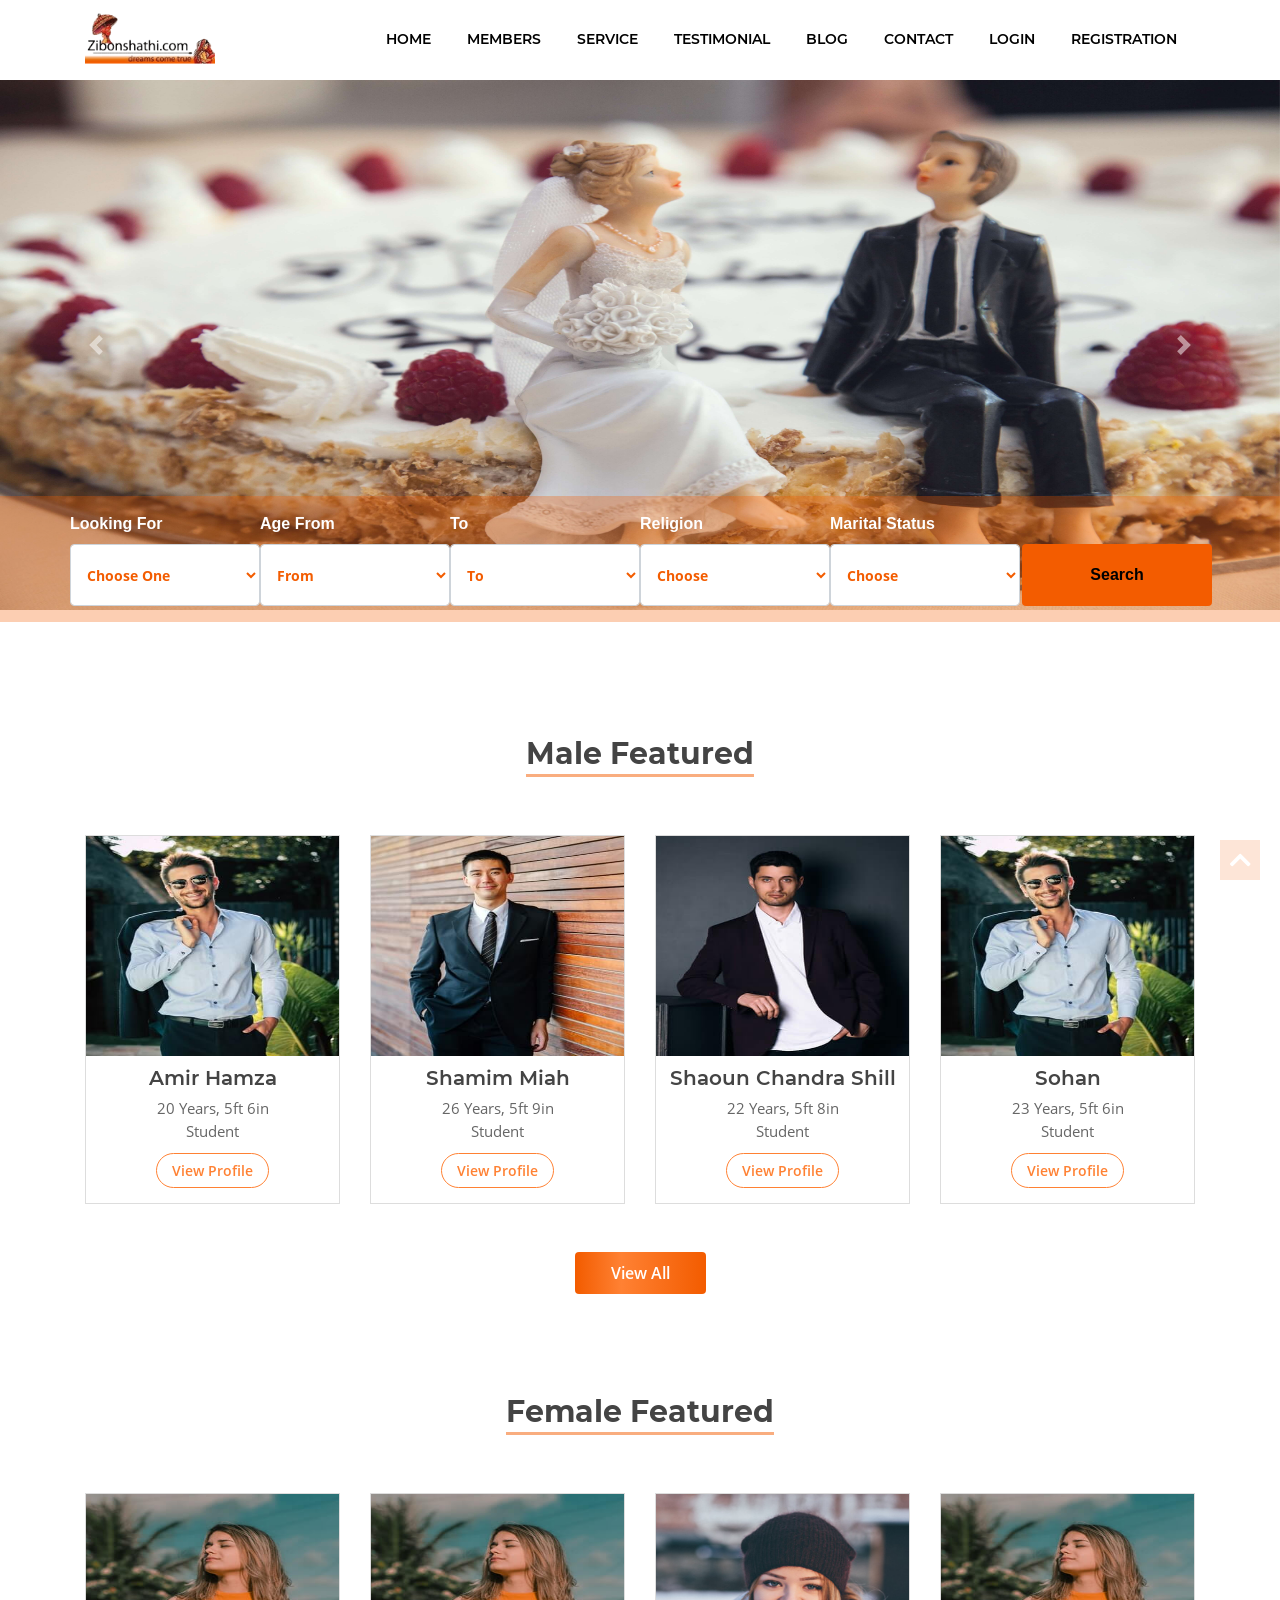
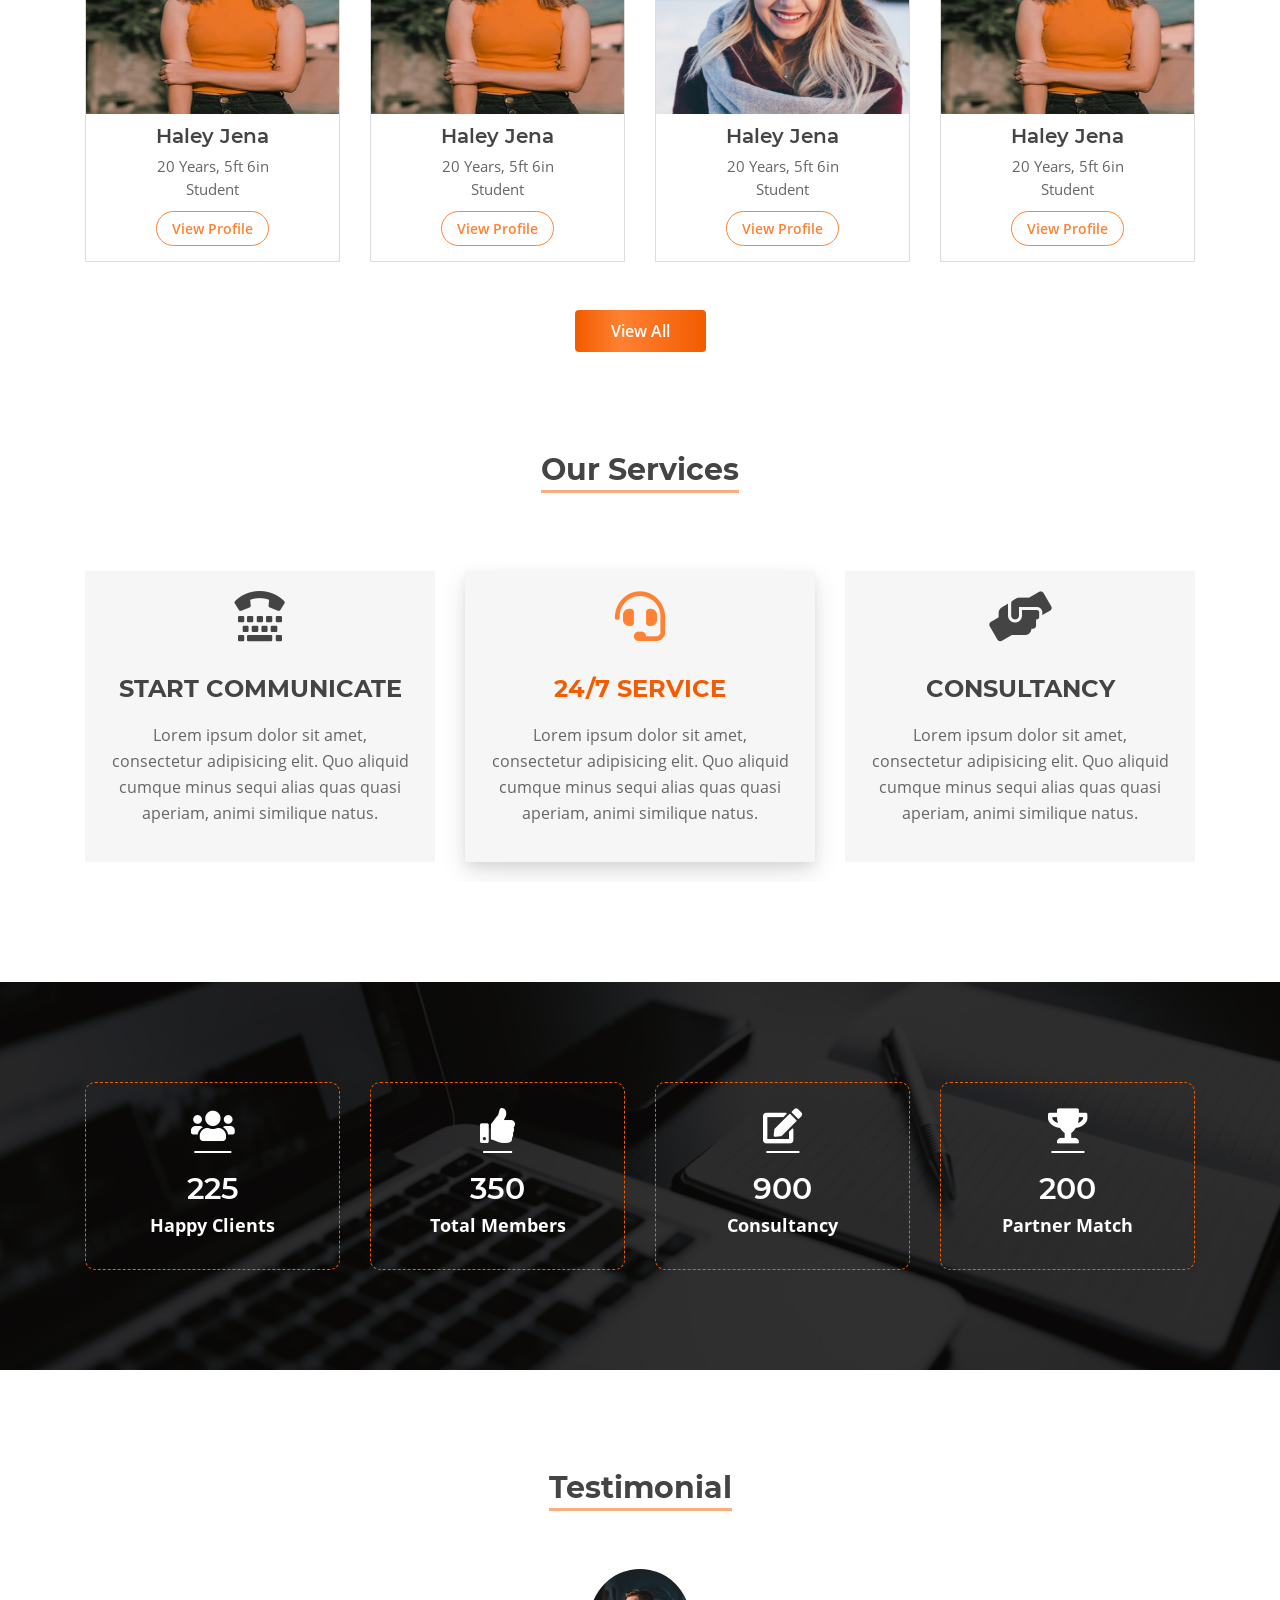
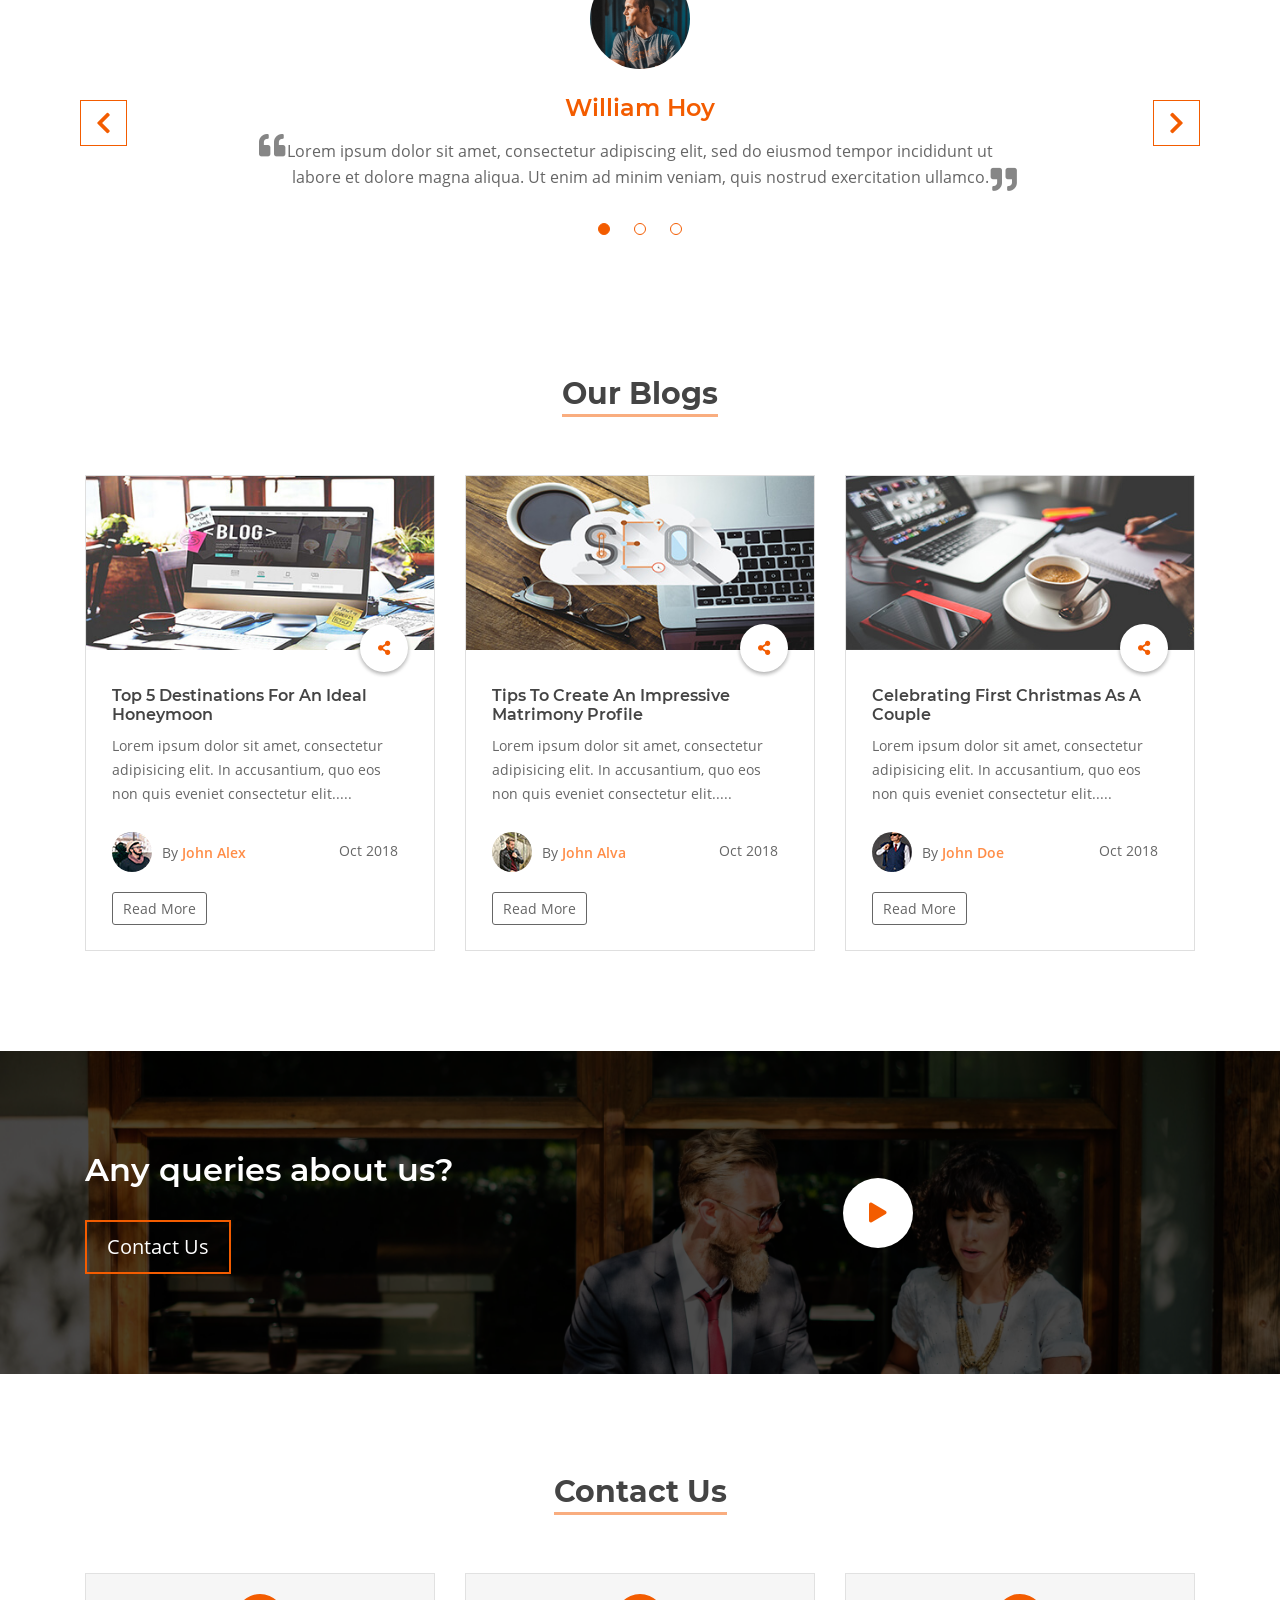
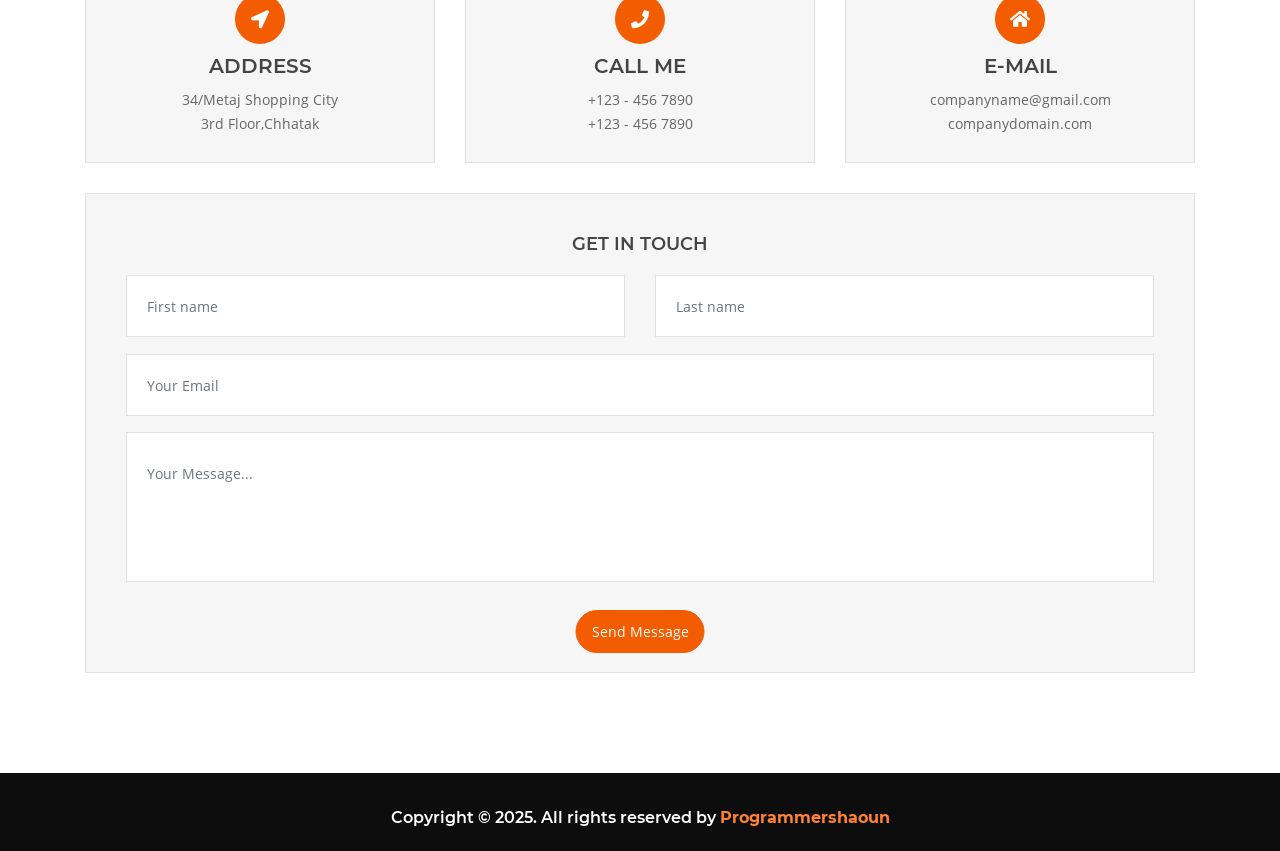
<file: index.html>
<!DOCTYPE html>
<html lang="en">

<head>
  <meta charset="UTF-8" />
  <title>zibonshathi</title>
  <meta name="viewport" content="width=device-width, initial-scale=1" />
  <link rel="stylesheet" href="css/bootstrap.min.css" />
  <link rel="stylesheet" href="css/all.min.css" />
  <link rel="stylesheet" href="css/pro-bars.min.css" />
  <link rel="stylesheet" href="css/slick.css" />
  <!-- <link rel="stylesheet" href="css/lightbox.min.css" /> -->
  <link rel="stylesheet" href="css/venobox.css" />
  <link rel="stylesheet" href="css/style.css" />
  <link rel="stylesheet" href="css/responsive.css" />
</head>

<body data-spy="scroll" data-target=".navbar" data-offset="50">
  <nav class="navbar navbar-expand-lg navbar-light">
    <div class="container">
      <a class="navbar-brand" href="#">
        <img src="images/zibonshathi.png" alt="logo" />
      </a>
      <button class="navbar-toggler" type="button" data-toggle="collapse" data-target="#navbarSupportedContent"
        aria-controls="navbarSupportedContent" aria-expanded="false" aria-label="Toggle navigation">
        <i class="fas fa-bars"></i>
      </button>

      <div class="collapse navbar-collapse" id="navbarSupportedContent">
        <ul class="navbar-nav ml-auto">
          <li class="nav-item">
            <a class="nav-link" href="#">Home <span class="sr-only">(current)</span></a>
          </li>
          <li class="nav-item">
            <a class="nav-link" href="#maleFeatured">Members</a>
          </li>
          <li class="nav-item">
            <a class="nav-link" href="#service">Service</a>
          </li>
          <li class="nav-item">
            <a class="nav-link" href="#testimonial">Testimonial</a>
          </li>
          <li class="nav-item">
            <a class="nav-link" href="#blog">Blog</a>
          </li>
          <li class="nav-item">
            <a class="nav-link" href="#contact">Contact</a>
          </li>
          <li class="nav-item">
            <a class="nav-link" href="login.html">Login</a>
          </li>
          <li class="nav-item">
            <a class="nav-link" href="registration.html">Registration</a>
          </li>
        </ul>
      </div>
    </div>
  </nav>
  <!--Navbar part end -->

  <!-- Slider with search start-->
  <section style="padding-top: 80px">
    <div id="carouselExampleFade" class="carousel slide carousel-fade" data-ride="carousel">
      <div class="carousel-inner">
        <div class="carousel-item active">
          <img src="./images/zh4.jpg" class="d-block w-100" alt="..." />
        </div>
        <div class="carousel-item">
          <img src="./images/zh3.jpg" class="d-block w-100" alt="..." />
        </div>
        <div class="carousel-item">
          <img src="./images/zh1.jpg" class="d-block w-100" alt="..." />
        </div>
      </div>
      <a class="carousel-control-prev" href="#carouselExampleFade" role="button" data-slide="prev">
        <span class="carousel-control-prev-icon" aria-hidden="true"></span>
        <span class="sr-only">Previous</span>
      </a>
      <a class="carousel-control-next" href="#carouselExampleFade" role="button" data-slide="next">
        <span class="carousel-control-next-icon" aria-hidden="true"></span>
        <span class="sr-only">Next</span>
      </a>
    </div>
  </section>

  <section class="search-sec">
    <div class="container">
      <form action="#" method="post" novalidate="novalidate">
        <div class="row">
          <div class="col-lg-12">
            <div class="row">
              <div class="col-lg-2 col-md-2 col-sm-12 p-0">
                <label class="text-white font-weight-bold">Looking For</label>
                <select class="form-control search-slt" id="exampleFormControlSelect1">
                  <option selected>Choose One</option>
                  <option>Male</option>
                  <option>Female</option>
                </select>
              </div>
              <div class="col-lg-2 col-md-2 col-sm-12 p-0">
                <label class="text-white font-weight-bold">Age From</label>
                <select class="form-control search-slt" id="exampleFormControlSelect1">
                  <option selected>From</option>
                  <option>18</option>
                  <option>19</option>
                  <option>20</option>
                  <option>21</option>
                  <option>22</option>
                  <option>23</option>
                  <option>24</option>
                  <option>25</option>
                  <option>26</option>
                  <option>27</option>
                  <option>28</option>
                  <option>29</option>
                  <option>30</option>
                  <option>31</option>
                  <option>32</option>
                  <option>33</option>
                  <option>34</option>
                  <option>35</option>
                  <option>36</option>
                  <option>37</option>
                  <option>38</option>
                  <option>39</option>
                  <option>40</option>
                  <option>41</option>
                  <option>42</option>
                  <option>43</option>
                  <option>44</option>
                  <option>45</option>
                  <option>46</option>
                  <option>47</option>
                  <option>48</option>
                  <option>49</option>
                  <option>50</option>
                  <option>51</option>
                  <option>52</option>
                  <option>53</option>
                  <option>54</option>
                  <option>55</option>
                  <option>56</option>
                  <option>57</option>
                  <option>58</option>
                  <option>59</option>
                  <option>60</option>
                </select>
              </div>
              <div class="col-lg-2 col-md-2 col-sm-12 p-0">
                <label class="text-white font-weight-bold">To</label>
                <select class="form-control search-slt" id="exampleFormControlSelect1">
                  <option selected>To</option>
                  <option>20</option>
                  <option>21</option>
                  <option>22</option>
                  <option>23</option>
                  <option>24</option>
                  <option>25</option>
                  <option>26</option>
                  <option>27</option>
                  <option>28</option>
                  <option>29</option>
                  <option>30</option>
                  <option>31</option>
                  <option>32</option>
                  <option>33</option>
                  <option>34</option>
                  <option>35</option>
                  <option>36</option>
                  <option>37</option>
                  <option>38</option>
                  <option>39</option>
                  <option>40</option>
                  <option>41</option>
                  <option>42</option>
                  <option>43</option>
                  <option>44</option>
                  <option>45</option>
                  <option>46</option>
                  <option>47</option>
                  <option>48</option>
                  <option>49</option>
                  <option>50</option>
                  <option>51</option>
                  <option>52</option>
                  <option>53</option>
                  <option>54</option>
                  <option>55</option>
                  <option>56</option>
                  <option>57</option>
                  <option>58</option>
                  <option>59</option>
                  <option>60</option>
                </select>
              </div>
              <div class="col-lg-2 col-md-2 col-sm-12 p-0">
                <label class="text-white font-weight-bold">Religion</label>
                <select class="form-control search-slt" id="exampleFormControlSelect1">
                  <option selected>Choose</option>
                  <option>Muslim</option>
                  <option>Hindu</option>
                  <option>Buddish</option>
                  <option>Christian</option>
                  <option>Other</option>
                </select>
              </div>
              <div class="col-lg-2 col-md-2 col-sm-12 p-0">
                <label class="text-white font-weight-bold">Marital Status</label>
                <select class="form-control search-slt" id="exampleFormControlSelect1">
                  <option selected>Choose</option>
                  <option>UnMarried</option>
                  <option>Widow(er)</option>
                  <option>Divorced</option>
                  <option>Separated</option>
                </select>
              </div>
              <div class="col-lg-2 col-md-2 col-sm-12 p-0">
                <label class="text-white"> </label>
                <button type="button" class="btn wrn-btn mt-2 rounded font-weight-bold"
                  style="background-color: #f35c00">
                  Search
                </button>
              </div>
            </div>
          </div>
        </div>
      </form>
    </div>
  </section>
  <!-- Slider with search end -->

  <!--Male Featured Profiles part start -->
  <section id="maleFeatured">
    <div class="container">
      <div class="row">
        <div class="col-lg-12">
          <div class="head text-center">
            <h2 style="border-bottom: 3px solid rgba(243, 92, 0, 0.5)">
              Male Featured
            </h2>
          </div>
        </div>
      </div>

      <div class="row team-row">
        <div class="col-lg-3 team-wrap">
          <div class="team-member text-center">
            <div class="team-img">
              <img src="images/team1.jpeg" alt="team1" class="img-fluid w-100" />
              <div class="overlay">
                <div class="team-details text-center">
                  <div class="socials mt-20">
                    <a href="#"><i class="fab fa-facebook-f"></i></a>
                    <a href="#"><i class="fab fa-twitter"></i></a>
                    <a href="#"><i class="fab fa-google-plus-g"></i></a>
                    <a href="#"><i class="fab fa-linkedin-in"></i></a>
                  </div>
                </div>
              </div>
            </div>
            <h6 class="team-title">Shamim Miah</h6>
            <p class="designation pb-0 mb-0">26 Years, 5ft 9in</p>
            <p class="designation">Student</p>
            <a href="./pages/userProfile.html" class="btn">View Profile</a>
          </div>
        </div>

        <div class="col-lg-3 team-wrap">
          <div class="team-member text-center">
            <div class="team-img">
              <img src="images/team2.jpeg" alt="team1" class="img-fluid w-100" />
              <div class="overlay">
                <div class="team-details text-center">
                  <div class="socials mt-20">
                    <a href="#"><i class="fab fa-facebook-f"></i></a>
                    <a href="#"><i class="fab fa-twitter"></i></a>
                    <a href="#"><i class="fab fa-google-plus-g"></i></a>
                    <a href="#"><i class="fab fa-linkedin-in"></i></a>
                  </div>
                </div>
              </div>
            </div>
            <h6 class="team-title">Shaoun Chandra Shill</h6>
            <p class="designation pb-0 mb-0">22 Years, 5ft 8in</p>
            <p class="designation">Student</p>
            <a href="./pages/userProfile.html" class="btn">View Profile</a>
          </div>
        </div>
        <div class="col-lg-3 team-wrap">
          <div class="team-member text-center">
            <div class="team-img">
              <img src="images/team3.jpeg" alt="team1" class="img-fluid w-100" />
              <div class="overlay">
                <div class="team-details text-center">
                  <div class="socials mt-20">
                    <a href="#"><i class="fab fa-facebook-f"></i></a>
                    <a href="#"><i class="fab fa-twitter"></i></a>
                    <a href="#"><i class="fab fa-google-plus-g"></i></a>
                    <a href="#"><i class="fab fa-linkedin-in"></i></a>
                  </div>
                </div>
              </div>
            </div>
            <h6 class="team-title">Sohan</h6>
            <p class="designation pb-0 mb-0">23 Years, 5ft 6in</p>
            <p class="designation">Student</p>
            <a href="./pages/userProfile.html" class="btn">View Profile</a>
          </div>
        </div>
        <div class="col-lg-3 team-wrap">
          <div class="team-member text-center">
            <div class="team-img">
              <img src="images/test1.png" alt="team1" class="img-fluid w-100" />
              <div class="overlay">
                <div class="team-details text-center">
                  <div class="socials mt-20">
                    <a href="#"><i class="fab fa-facebook-f"></i></a>
                    <a href="#"><i class="fab fa-twitter"></i></a>
                    <a href="#"><i class="fab fa-google-plus-g"></i></a>
                    <a href="#"><i class="fab fa-linkedin-in"></i></a>
                  </div>
                </div>
              </div>
            </div>
            <h6 class="team-title">Afzal Hossain</h6>
            <p class="designation pb-0 mb-0">22 Years, 5ft 7in</p>
            <p class="designation">Student</p>
            <a href="./pages/userProfile.html" class="btn">View Profile</a>
          </div>
        </div>
        <div class="col-lg-3 team-wrap">
          <div class="team-member text-center">
            <div class="team-img">
              <img src="images/team3.jpeg" alt="team1" class="img-fluid w-100" />
              <div class="overlay">
                <div class="team-details text-center">
                  <div class="socials mt-20">
                    <a href="#"><i class="fab fa-facebook-f"></i></a>
                    <a href="#"><i class="fab fa-twitter"></i></a>
                    <a href="#"><i class="fab fa-google-plus-g"></i></a>
                    <a href="#"><i class="fab fa-linkedin-in"></i></a>
                  </div>
                </div>
              </div>
            </div>
            <h6 class="team-title">Amir Hamza</h6>
            <p class="designation pb-0 mb-0">20 Years, 5ft 6in</p>
            <p class="designation">Student</p>
            <a href="./pages/userProfile.html" class="btn">View Profile</a>
          </div>
        </div>
      </div>
      <div class="col-lg-12 pt-5 text-center">
        <a href="./pages/allMale.html" class="btn viewAll">View All</a>
      </div>
    </div>
  </section>
  <!--Male Featured part end -->

  <!--Female Featured Profiles part start -->
  <section class="femaleFeatured">
    <div class="container">
      <div class="row">
        <div class="col-lg-12">
          <div class="head text-center">
            <h2 style="border-bottom: 3px solid rgba(243, 92, 0, 0.5)">
              Female Featured
            </h2>
          </div>
        </div>
      </div>

      <div class="row team-row">
        <div class="col-lg-3 team-wrap">
          <div class="team-member text-center">
            <div class="team-img">
              <img src="images/team4.jpeg" alt="team1" class="img-fluid w-100" />
              <div class="overlay">
                <div class="team-details text-center">
                  <div class="socials mt-20">
                    <a href="#"><i class="fab fa-facebook-f"></i></a>
                    <a href="#"><i class="fab fa-twitter"></i></a>
                    <a href="#"><i class="fab fa-google-plus-g"></i></a>
                    <a href="#"><i class="fab fa-linkedin-in"></i></a>
                  </div>
                </div>
              </div>
            </div>
            <h6 class="team-title">Haley Jena</h6>
            <p class="designation pb-0 mb-0">20 Years, 5ft 6in</p>
            <p class="designation">Student</p>
            <a href="./pages/userProfile.html" class="btn">View Profile</a>
          </div>
        </div>

        <div class="col-lg-3 team-wrap">
          <div class="team-member text-center">
            <div class="team-img">
              <img src="images/test2.png" alt="team1" class="img-fluid w-100" />
              <div class="overlay">
                <div class="team-details text-center">
                  <div class="socials mt-20">
                    <a href="#"><i class="fab fa-facebook-f"></i></a>
                    <a href="#"><i class="fab fa-twitter"></i></a>
                    <a href="#"><i class="fab fa-google-plus-g"></i></a>
                    <a href="#"><i class="fab fa-linkedin-in"></i></a>
                  </div>
                </div>
              </div>
            </div>
            <h6 class="team-title">Haley Jena</h6>
            <p class="designation pb-0 mb-0">20 Years, 5ft 6in</p>
            <p class="designation">Student</p>
            <a href="./pages/userProfile.html" class="btn">View Profile</a>
          </div>
        </div>
        <div class="col-lg-3 team-wrap">
          <div class="team-member text-center">
            <div class="team-img">
              <img src="images/team4.jpeg" alt="team1" class="img-fluid w-100" />
              <div class="overlay">
                <div class="team-details text-center">
                  <div class="socials mt-20">
                    <a href="#"><i class="fab fa-facebook-f"></i></a>
                    <a href="#"><i class="fab fa-twitter"></i></a>
                    <a href="#"><i class="fab fa-google-plus-g"></i></a>
                    <a href="#"><i class="fab fa-linkedin-in"></i></a>
                  </div>
                </div>
              </div>
            </div>
            <h6 class="team-title">Haley Jena</h6>
            <p class="designation pb-0 mb-0">20 Years, 5ft 6in</p>
            <p class="designation">Student</p>
            <a href="./pages/userProfile.html" class="btn">View Profile</a>
          </div>
        </div>
        <div class="col-lg-3 team-wrap">
          <div class="team-member text-center">
            <div class="team-img">
              <img src="images/test2.png" alt="team1" class="img-fluid w-100" />
              <div class="overlay">
                <div class="team-details text-center">
                  <div class="socials mt-20">
                    <a href="#"><i class="fab fa-facebook-f"></i></a>
                    <a href="#"><i class="fab fa-twitter"></i></a>
                    <a href="#"><i class="fab fa-google-plus-g"></i></a>
                    <a href="#"><i class="fab fa-linkedin-in"></i></a>
                  </div>
                </div>
              </div>
            </div>
            <h6 class="team-title">Haley Jena</h6>
            <p class="designation pb-0 mb-0">20 Years, 5ft 6in</p>
            <p class="designation">Student</p>
            <a href="./pages/userProfile.html" class="btn">View Profile</a>
          </div>
        </div>
        <div class="col-lg-3 team-wrap">
          <div class="team-member text-center">
            <div class="team-img">
              <img src="images/team4.jpeg" alt="team1" class="img-fluid w-100" />
              <div class="overlay">
                <div class="team-details text-center">
                  <div class="socials mt-20">
                    <a href="#"><i class="fab fa-facebook-f"></i></a>
                    <a href="#"><i class="fab fa-twitter"></i></a>
                    <a href="#"><i class="fab fa-google-plus-g"></i></a>
                    <a href="#"><i class="fab fa-linkedin-in"></i></a>
                  </div>
                </div>
              </div>
            </div>
            <h6 class="team-title">Haley Jena</h6>
            <p class="designation pb-0 mb-0">20 Years, 5ft 6in</p>
            <p class="designation">Student</p>
            <a href="./pages/userProfile.html" class="btn">View Profile</a>
          </div>
        </div>
      </div>
      <div class="col-lg-12 pt-5 text-center">
        <a href="./pages/allFemale.html" class="btn viewAll">View All</a>
      </div>
    </div>
  </section>
  <!--Female Featured part end -->

  <!--Service part start -->
  <section id="service">
    <div class="container">
      <div class="row">
        <div class="col-lg-12">
          <div class="head text-center">
            <h2 style="border-bottom: 3px solid rgba(243, 92, 0, 0.5)">
              Our Services
              <!-- <span style="color: #cb4561;">Services</span> -->
            </h2>
          </div>
        </div>
      </div>
      <div class="row service-slider">
        <div class="col-lg-4">
          <div class="ser-vice">
            <div class="service-item text-center">
              <p class="font-weight-bold" style="font-size: 50px; color: #444444">
                <i class="fas fa-headset"></i>
              </p>
              <h3>24/7 Service</h3>
              <p>
                Lorem ipsum dolor sit amet, consectetur adipisicing elit. Quo
                aliquid cumque minus sequi alias quas quasi aperiam, animi
                similique natus.
              </p>
            </div>
          </div>
        </div>
        <div class="col-lg-4">
          <div class="ser-vice">
            <div class="service-item text-center">
              <p class="font-weight-bold" style="font-size: 50px; color: #444444">
                <i class="fas fa-hands-helping"></i>
              </p>
              <h3>Consultancy</h3>
              <p>
                Lorem ipsum dolor sit amet, consectetur adipisicing elit. Quo
                aliquid cumque minus sequi alias quas quasi aperiam, animi
                similique natus.
              </p>
            </div>
          </div>
        </div>
        <div class="col-lg-4">
          <div class="ser-vice">
            <div class="service-item text-center">
              <p class="font-weight-bold" style="font-size: 50px; color: #444444">
                <i class="fas fa-venus-mars"></i>
              </p>
              <h3>Find partner</h3>
              <p>
                Lorem ipsum dolor sit amet, consectetur adipisicing elit. Quo
                aliquid cumque minus sequi alias quas quasi aperiam, animi
                similique natus.
              </p>
            </div>
          </div>
        </div>
        <div class="col-lg-4">
          <div class="ser-vice">
            <div class="service-item text-center">
              <p class="font-weight-bold" style="font-size: 50px; color: #444444">
                <i class="fas fa-shield-alt"></i>
              </p>
              <h3>Security & privacy</h3>
              <p>
                Lorem ipsum dolor sit amet, consectetur adipisicing elit. Quo
                aliquid cumque minus sequi alias quas quasi aperiam, animi
                similique natus.
              </p>
            </div>
          </div>
        </div>
        <div class="col-lg-4">
          <div class="ser-vice">
            <div class="service-item text-center">
              <p class="font-weight-bold" style="font-size: 50px; color: #444444">
                <i class="fas fa-tty"></i>
              </p>
              <h3>Start Communicate</h3>
              <p>
                Lorem ipsum dolor sit amet, consectetur adipisicing elit. Quo
                aliquid cumque minus sequi alias quas quasi aperiam, animi
                similique natus.
              </p>
            </div>
          </div>
        </div>
      </div>
    </div>
  </section>
  <!--Service part end -->

  <!--Counter part start -->
  <section id="counter">
    <div class="container count-bg">
      <div class="row">
        <div class="col-lg-3 col-sm-6">
          <div class="counter-item text-center">
            <i class="social-icon fa fa-users"></i>
            <h3 class="counter">225</h3>
            <h4>Happy Clients</h4>
          </div>
        </div>
        <div class="col-lg-3 col-sm-6">
          <div class="counter-item text-center">
            <i class="social-icon fa fa-thumbs-up"></i>
            <h3 class="counter">350</h3>
            <h4>Total Members</h4>
          </div>
        </div>
        <div class="col-lg-3 col-sm-6">
          <div class="counter-item text-center">
            <i class="social-icon fa fa-edit"></i>
            <h3 class="counter">900</h3>
            <h4>Consultancy</h4>
          </div>
        </div>
        <div class="col-lg-3 col-sm-6">
          <div class="counter-item text-center">
            <i class="social-icon fa fa-trophy"></i>
            <h3 class="counter">200</h3>
            <h4>Partner Match</h4>
          </div>
        </div>
      </div>
    </div>
  </section>
  <!--Counter part end -->

  <!--Testimonial part start -->
  <section id="testimonial">
    <div class="container">
      <div class="row">
        <div class="col-lg-12">
          <div class="head text-center">
            <h2 style="border-bottom: 3px solid rgba(243, 92, 0, 0.5)">
              Testimonial
              <!-- <span style="color: #cb4561;">onial</span> -->
            </h2>
          </div>
        </div>
      </div>
      <div class="row">
        <div class="col-lg-12 m-auto">
          <div class="testim">
            <i id="right-arrow" class="arrow right fas fa-chevron-right"></i>
            <i id="left-arrow" class="arrow left fas fa-chevron-left"></i>

            <ul id="testim-dots" class="dots">
              <li class="dot active"></li>
              <li class="dot"></li>
              <li class="dot"></li>
            </ul>
            <div id="testim-content" class="cont">
              <div class="active">
                <div class="img"><img src="images/test1.png" alt="" /></div>
                <h4>William Hoy</h4>
                <p>
                  <i class="ic-on fas fa-quote-left"></i>Lorem ipsum dolor sit
                  amet, consectetur adipiscing elit, sed do eiusmod tempor
                  incididunt ut labore et dolore magna aliqua. Ut enim ad
                  minim veniam, quis nostrud exercitation ullamco.<i class="ic-on2 fas fa-quote-right"></i>
                </p>
              </div>

              <div>
                <div class="img"><img src="images/test2.png" alt="" /></div>
                <h4>Della B. Simonds</h4>
                <p>
                  <i class="ic-on fas fa-quote-left"></i>Lorem ipsum dolor sit
                  amet, consectetur adipiscing elit, sed do eiusmod tempor
                  incididunt ut labore et dolore magna aliqua. Ut enim ad
                  minim veniam, quis nostrud exercitation ullamco.<i class="ic-on2 fas fa-quote-right"></i>
                </p>
              </div>

              <div>
                <div class="img"><img src="images/test3.jpg" alt="" /></div>
                <h4>Paul S. Perry</h4>
                <p>
                  <i class="ic-on fas fa-quote-left"></i>Lorem ipsum dolor sit
                  amet, consectetur adipiscing elit, sed do eiusmod tempor
                  incididunt ut labore et dolore magna aliqua. Ut enim ad
                  minim veniam, quis nostrud exercitation ullamco.<i class="ic-on2 fas fa-quote-right"></i>
                </p>
              </div>
            </div>
          </div>
        </div>
      </div>
    </div>
  </section>
  <!--Testimonial part end -->

  <!--Blogs part start -->
  <section id="blog">
    <div class="container">
      <div class="row">
        <div class="col-lg-12">
          <div class="head text-center">
            <h2 style="border-bottom: 3px solid rgba(243, 92, 0, 0.5)">
              Our Blogs
              <!-- <span style="color: #cb4561;">Blogs</span> -->
            </h2>
          </div>
        </div>
      </div>
      <div class="row blog-slider">
        <div class="col-lg-4">
          <div class="card">
            <div class="card__image">
              <img src="images/design.jpg" alt="image" class="img-fluid w-100" />
            </div>
            <div class="card__content card__padding">
              <div class="card__share">
                <div class="card__social">
                  <a class="share-icon facebook" href="#"><i class="fab fa-facebook-f"></i></a>
                  <a class="share-icon twitter" href="#"><i class="fab fa-twitter"></i></a>
                  <a class="share-icon googleplus" href="#"><i class="fab fa-google-plus-g"></i></a>
                </div>
                <a id="share" class="share-toggle share-icon" href="#"><i class="fas fa-share-alt"></i></a>
              </div>
              <article class="card__article">
                <h5>Top 5 Destinations for an Ideal Honeymoon</h5>
                <p>
                  Lorem ipsum dolor sit amet, consectetur adipisicing elit. In
                  accusantium, quo eos non quis eveniet consectetur elit.....
                </p>
              </article>
            </div>
            <div class="card__action">
              <div class="card__author">
                <img src="images/blogs.jpg" alt="user" class="img-fluid" />
                <div class="card__author-content">
                  <p>By <span>John Alex</span></p>
                  <time>Oct 2018</time>
                </div>
              </div>
              <button type="button" class="btn-bg">Read More</button>
            </div>
          </div>
        </div>
        <div class="col-lg-4">
          <div class="card">
            <div class="card__image">
              <img src="images/seo.jpg" alt="image" class="img-fluid w-100" />
            </div>
            <div class="card__content card__padding">
              <div class="card__share">
                <div class="card__social">
                  <a class="share-icon facebook" href="#"><i class="fab fa-facebook-f"></i></a>
                  <a class="share-icon twitter" href="#"><i class="fab fa-twitter"></i></a>
                  <a class="share-icon googleplus" href="#"><i class="fab fa-google-plus-g"></i></a>
                </div>
                <a id="share" class="share-toggle share-icon" href="#"><i class="fas fa-share-alt"></i></a>
              </div>

              <article class="card__article">
                <h5>Tips to Create an Impressive Matrimony Profile</h5>
                <p>
                  Lorem ipsum dolor sit amet, consectetur adipisicing elit. In
                  accusantium, quo eos non quis eveniet consectetur elit.....
                </p>
              </article>
            </div>
            <div class="card__action">
              <div class="card__author">
                <img src="images/blogs1.jpg" alt="user" class="img-fluid" />
                <div class="card__author-content">
                  <p>By <span>John Alva</span></p>
                  <time>Oct 2018</time>
                </div>
              </div>
              <button type="button" class="btn-bg">Read More</button>
            </div>
          </div>
        </div>
        <div class="col-lg-4">
          <div class="card">
            <div class="card__image">
              <img src="images/development.jpg" alt="image" class="img-fluid w-100" />
            </div>
            <div class="card__content card__padding">
              <div class="card__share">
                <div class="card__social">
                  <a class="share-icon facebook" href="#"><i class="fab fa-facebook-f"></i></a>
                  <a class="share-icon twitter" href="#"><i class="fab fa-twitter"></i></a>
                  <a class="share-icon googleplus" href="#"><i class="fab fa-google-plus-g"></i></a>
                </div>
                <a id="share" class="share-toggle share-icon" href="#"><i class="fas fa-share-alt"></i></a>
              </div>

              <article class="card__article">
                <h5>Celebrating First Christmas as a Couple</h5>
                <p>
                  Lorem ipsum dolor sit amet, consectetur adipisicing elit. In
                  accusantium, quo eos non quis eveniet consectetur elit.....
                </p>
              </article>
            </div>
            <div class="card__action">
              <div class="card__author">
                <img src="images/blogs2.jpg" alt="user" class="img-fluid" />
                <div class="card__author-content">
                  <p>By <span>John Doe</span></p>
                  <time>Oct 2018</time>
                </div>
              </div>
              <button type="button" class="btn-bg">Read More</button>
            </div>
          </div>
        </div>
        <div class="col-lg-4">
          <div class="card">
            <div class="card__image">
              <img src="images/apps.jpg" alt="image" class="img-fluid w-100" />
            </div>
            <div class="card__content card__padding">
              <div class="card__share">
                <div class="card__social">
                  <a class="share-icon facebook" href="#"><i class="fab fa-facebook-f"></i></a>
                  <a class="share-icon twitter" href="#"><i class="fab fa-twitter"></i></a>
                  <a class="share-icon googleplus" href="#"><i class="fab fa-google-plus-g"></i></a>
                </div>
                <a id="share" class="share-toggle share-icon" href="#"><i class="fas fa-share-alt"></i></a>
              </div>

              <article class="card__article">
                <h5>Want To Go For A Flower Wedding? Plan Well</h5>
                <p>
                  Lorem ipsum dolor sit amet, consectetur adipisicing elit. In
                  accusantium, quo eos non quis eveniet consectetur elit.....
                </p>
              </article>
            </div>
            <div class="card__action">
              <div class="card__author">
                <img src="images/blogs3.jpg" alt="user" class="img-fluid" />
                <div class="card__author-content">
                  <p>By <span>John Alvi</span></p>
                  <time>Oct 2018</time>
                </div>
              </div>
              <button type="button" class="btn-bg">Read More</button>
            </div>
          </div>
        </div>
      </div>
    </div>
  </section>
  <!--Blogs part end -->

  <!--Video Part start -->
  <section id="video">
    <div class="container video-bg">
      <div class="row">
        <div class="col-lg-5 col-md-6">
          <div class="video-item1">
            <h3>Any queries about us?</h3>
            <div class="effect2">
              <a href="#contact"><button class="ctttn ctn2">Contact Us</button></a>
            </div>
          </div>
        </div>
        <div class="col-lg-7 col-md-6">
          <div class="video-item2 text-center">
            <a class="venobox" data-autoplay="true" data-vbtype="video" href="http://youtu.be/UN3uF3990Q0">
              <i class="fas fa-play"></i>
            </a>
          </div>
        </div>
      </div>
    </div>
  </section>
  <!--Video Part end -->

  <!--Footer part start -->
  <footer id="contact">
    <div class="container">
      <div class="row">
        <div class="col-lg-12">
          <div class="head text-center">
            <h2 style="border-bottom: 3px solid rgba(243, 92, 0, 0.5)">
              Contact Us
              <!-- <span style="color: #cb4561;">Us</span> -->
            </h2>
          </div>
        </div>
      </div>
      <div class="row">
        <div class="col-lg-4 col-md-6 col-sm-6">
          <div class="contact-item text-center">
            <i class="i-con fas fa-location-arrow"></i>
            <div class="contacts">
              <h4 class="item1">Address</h4>
              <p class="item2">
                <a href="https://goo.gl/maps/o1dBY2gh4Jm" target="_blank">34/Metaj Shopping City<br />
                  3rd Floor,Chhatak</a>
              </p>
            </div>
          </div>
        </div>
        <div class="col-lg-4 col-md-6 col-sm-6">
          <div class="contact-item text-center">
            <i class="i-con fas fa-phone"></i>
            <div class="contacts">
              <h4 class="item1">Call Me</h4>
              <p class="item2">
                <a href="tel:+123 - 456 7890">+123 - 456 7890<br />
                  +123 - 456 7890</a>
              </p>
            </div>
          </div>
        </div>
        <div class="col-lg-4 col-sm-12 col-md-12">
          <div class="contact-item text-center">
            <i class="i-con fas fa-home"></i>
            <div class="contacts">
              <h4 class="item1">E-mail</h4>
              <p class="item2">
                <a href="mailto:companyname@gmail.com">companyname@gmail.com<br />
                  companydomain.com</a>
              </p>
            </div>
          </div>
        </div>
      </div>
      <div class="row">
        <div class="col-lg-12 mx-auto">
          <div class="contact-mess mr3">
            <h5 class="text-center">Get in touch</h5>
            <form action="" method="post">
              <div class="row mrr">
                <div class="col">
                  <input type="text" class="form-control" placeholder="First name" />
                </div>
                <div class="col">
                  <input type="text" class="form-control" placeholder="Last name" />
                </div>
              </div>
              <div class="form-group">
                <input type="email" class="form-control" placeholder="Your Email" />
              </div>
              <textarea class="form-control" placeholder="Your Message..."></textarea>
              <button class="btn btn-primary" type="submit">
                Send Message
              </button>
            </form>
          </div>
        </div>
      </div>
    </div>
  </footer>
  <!--Footer part end -->

  <!--Back to top button part start -->
  <a href="#" class="back-to-top">
    <i class="fas fa-chevron-up"></i>
  </a>
  <!--Back to top button part end -->

  <!--CopyRight part start -->
  <section id="footer-btm">
    <div class="container">
      <div class="row">
        <div class="col-lg-12">
          <div class="fop-btm text-center">
            <h5>
              Copyright © 2025. All rights reserved by
              <a href="https://shaoun18.github.io/">Programmershaoun</a>
            </h5>
          </div>
        </div>
      </div>
    </div>
  </section>
  <!--CopyRight part end -->

  <script src="js/jquery-1.12.4.min.js"></script>
  <script src="js/bootstrap.min.js"></script>
  <!-- <script src="js/jquery-ui.min.js"></script> -->
  <script src="js/typed.min.js"></script>
  <!-- <script src="js/visible.min.js" type="text/javascript"></script> -->
  <script src="js/pro-bars.js" type="text/javascript"></script>
  <script src="js/slick.min.js"></script>
  <!-- <script src="js/particles.js"></script> -->
  <!-- <script src="js/app.js"></script> -->
  <script src="js/waypoints.min.js"></script>
  <script src="js/jquery.counterup.min.js"></script>
  <script src="js/isotope.pkgd.js"></script>
  <!-- <script src="js/lightbox.min.js"></script> -->
  <script src="js/jquery.mb.YTPlayer.min.js"></script>
  <script src="js/venobox.min.js"></script>
  <script src="js/custom.js"></script>
  <script>
    $(".card__share > a").on("click", function (e) {
      e.preventDefault(); // prevent default action - hash doesn't appear in url
      $(this).parent().find("div").toggleClass("card__social--active");
      //            $(this).toggleClass('fa-share-alt');
    });
  </script>
</body>

</html>
</file>
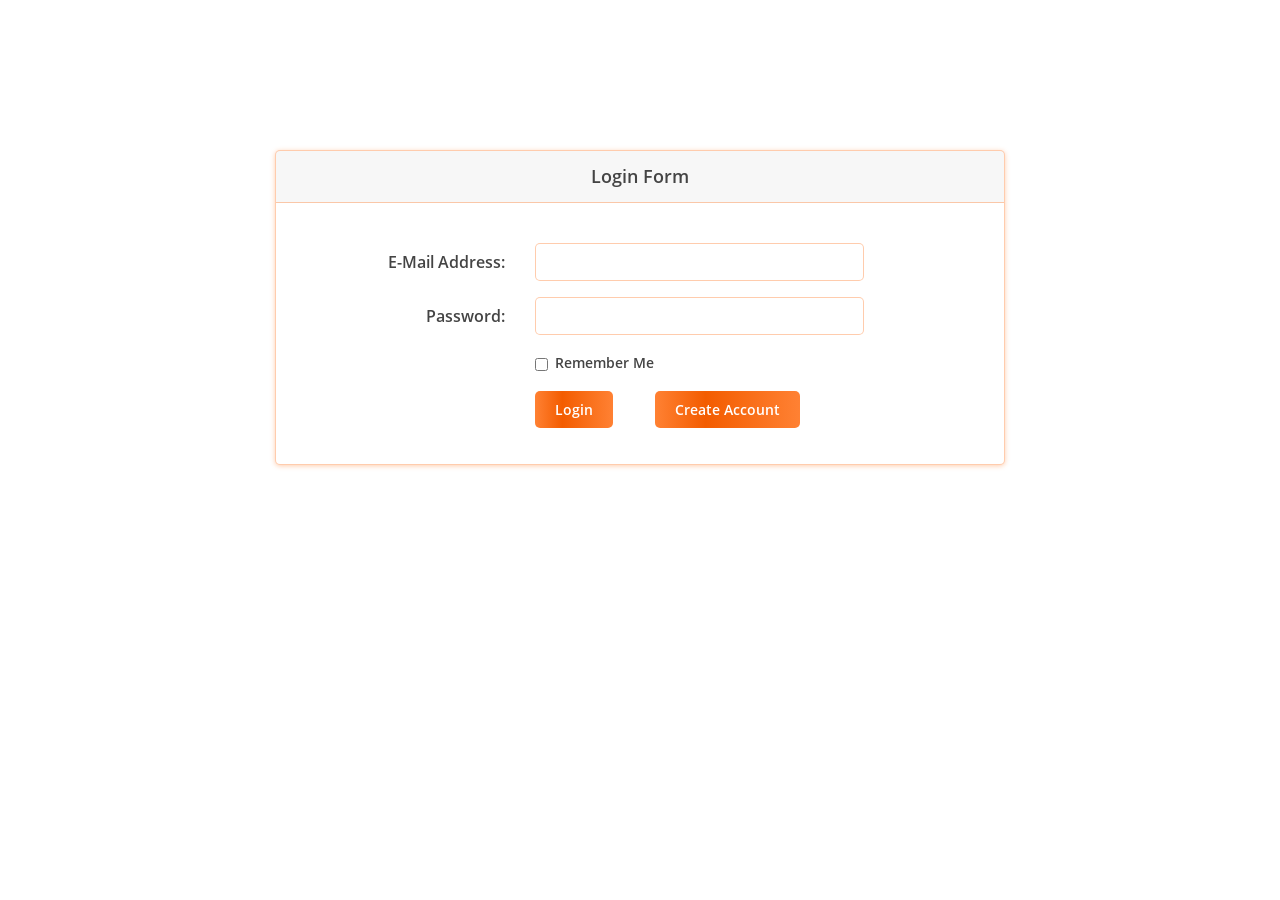
<file: login.html>
<!DOCTYPE html>
<html lang="en">

<head>
    <meta charset="utf-8">
    <title>Zibonshathi - Login</title>
    <meta name="viewport" content="width=device-width, initial-scale=1">
    <link rel="stylesheet" href="css/bootstrap.min.css" />
    <link rel="stylesheet" href="css/style.css">
</head>

<body>
    <div class="container" style="padding-top: 150px;">
        <div class="row justify-content-center">
            <div class="col-md-8">
                <div class="login">
                    <div class="card">
                        <div class="card-header text-center">Login Form</div>

                        <div class="card-body">
                            <form method="POST" action="login.php">

                                <div class="form-group row">
                                    <label for="email" class="col-md-4 col-form-label text-md-right">E-Mail
                                        Address:</label>

                                    <div class="col-md-6">
                                        <input id="email" type="email" class="form-control" name="email" required
                                            autocomplete="email" autofocus>

                                    </div>
                                </div>

                                <div class="form-group row">
                                    <label for="password"
                                        class="col-md-4 col-form-label text-md-right">Password:</label>

                                    <div class="col-md-6">
                                        <input id="password" type="password" class="form-control" name="password"
                                            required autocomplete="current-password">
                                    </div>
                                </div>

                                <div class="form-group row">
                                    <div class="col-md-6 offset-md-4">
                                        <div class="form-check">
                                            <input class="form-check-input" type="checkbox" name="remember"
                                                id="remember">

                                            <label class="form-check-label" for="remember">
                                                Remember Me
                                            </label>
                                        </div>
                                    </div>
                                </div>

                                <div class="row">
                                    <div class="col-lg-6">
                                        <div class="text-right">
                                            <div class="form-group">
                                                <button type="submit" class="btn btn-primary">
                                                    <a href="login.php"> </a> Login
                                                </button>
                                            </div>
                                        </div>
                                    </div>

                                    <div class="col-lg-6">
                                        <div><a class="btn btn-primary" href="registration.html">Create Account</a>
                                        </div>
                                    </div>
                                </div>
                            </form>
                        </div>
                    </div>
                </div>
            </div>
        </div>
    </div>

    <script src="js/jquery-1.12.4.min.js"></script>
    <script src="js/bootstrap.min.js"></script>
    </script>
</body>

</html>
</file>
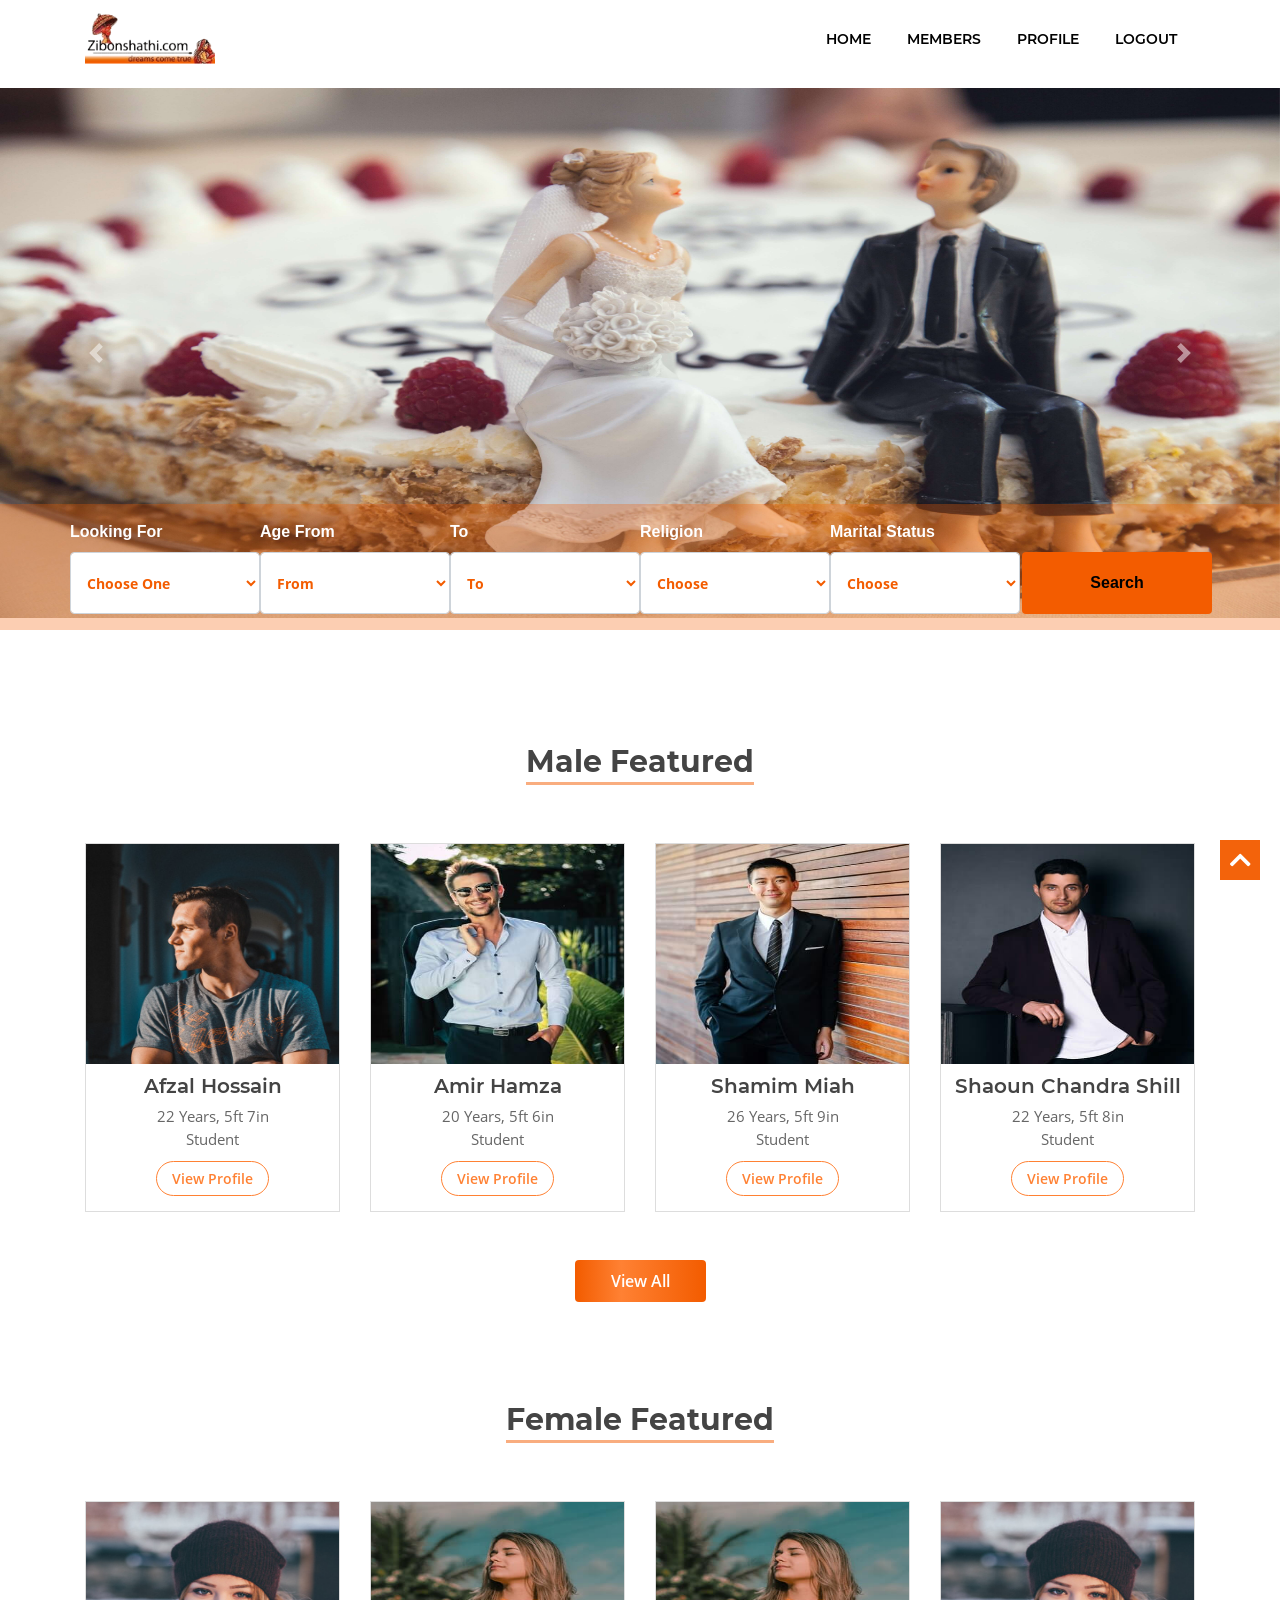
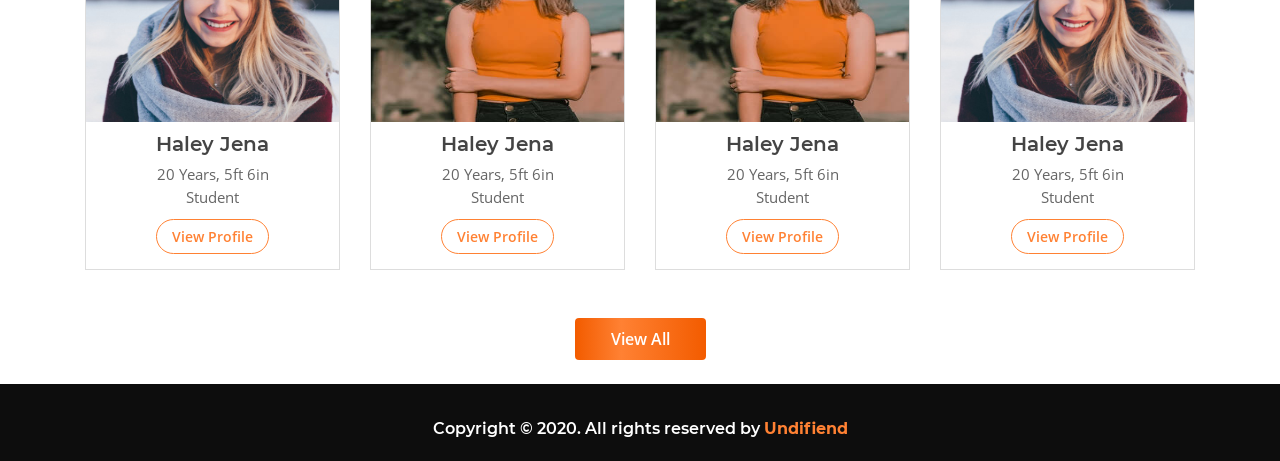
<file: login1.html>
<!DOCTYPE html>
<html lang="en">

<head>
  <meta charset="UTF-8" />
  <tittle>
    <h3></h3>
  </tittle>
  <meta name="viewport" content="width=device-width, initial-scale=1" />
  <link rel="stylesheet" href="css/bootstrap.min.css" />
  <link rel="stylesheet" href="css/all.min.css" />
  <link rel="stylesheet" href="css/pro-bars.min.css" />
  <link rel="stylesheet" href="css/slick.css" />
  <!-- <link rel="stylesheet" href="css/lightbox.min.css" /> -->
  <link rel="stylesheet" href="css/venobox.css" />
  <link rel="stylesheet" href="css/style.css" />
  <link rel="stylesheet" href="css/responsive.css" />
</head>

<body data-spy="scroll" data-target=".navbar" data-offset="50">
  <nav class="navbar navbar-expand-lg navbar-light">
    <div class="container">
      <a class="navbar-brand" href="#">
        <img src="images/zibonshathi.png" alt="logo" />
      </a>
      <button class="navbar-toggler" type="button" data-toggle="collapse" data-target="#navbarSupportedContent"
        aria-controls="navbarSupportedContent" aria-expanded="false" aria-label="Toggle navigation">
        <i class="fas fa-bars"></i>
      </button>

      <div class="collapse navbar-collapse" id="navbarSupportedContent">
        <ul class="navbar-nav ml-auto">
          <li class="nav-item">
            <a class="nav-link" href="#">Home <span class="sr-only">(current)</span></a>
          </li>
          <li class="nav-item">
            <a class="nav-link" href="#maleFeatured">Members</a>
          </li>

          <li class="nav-item">
            <a class="nav-link" href="Profile.php">Profile</a>
          </li>
          <li class="nav-item">
            <a class="nav-link" href="logout.php">Logout</a>
          </li>
        </ul>
      </div>
    </div>
  </nav>
  <!--Navbar part end -->
  <!-- Slider with search start-->
  <section style="padding-top: 80px">
    <div id="carouselExampleFade" class="carousel slide carousel-fade" data-ride="carousel">
      <div class="carousel-inner">
        <div class="carousel-item active">
          <img src="./images/zh4.jpg" class="d-block w-100" alt="..." />
        </div>
        <div class="carousel-item">
          <img src="./images/zh3.jpg" class="d-block w-100" alt="..." />
        </div>
        <div class="carousel-item">
          <img src="./images/zh1.jpg" class="d-block w-100" alt="..." />
        </div>
      </div>
      <a class="carousel-control-prev" href="#carouselExampleFade" role="button" data-slide="prev">
        <span class="carousel-control-prev-icon" aria-hidden="true"></span>
        <span class="sr-only">Previous</span>
      </a>
      <a class="carousel-control-next" href="#carouselExampleFade" role="button" data-slide="next">
        <span class="carousel-control-next-icon" aria-hidden="true"></span>
        <span class="sr-only">Next</span>
      </a>
    </div>
  </section>

  <section class="search-sec">
    <div class="container">
      <form action="#" method="post" novalidate="novalidate">
        <div class="row">
          <div class="col-lg-12">
            <div class="row">
              <div class="col-lg-2 col-md-2 col-sm-12 p-0">
                <label class="text-white font-weight-bold">Looking For</label>
                <select class="form-control search-slt" id="exampleFormControlSelect1">
                  <option selected>Choose One</option>
                  <option>Male</option>
                  <option>Female</option>
                </select>
              </div>
              <div class="col-lg-2 col-md-2 col-sm-12 p-0">
                <label class="text-white font-weight-bold">Age From</label>
                <select class="form-control search-slt" id="exampleFormControlSelect1">
                  <option selected>From</option>
                  <option>18</option>
                  <option>19</option>
                  <option>20</option>
                  <option>21</option>
                  <option>22</option>
                  <option>23</option>
                  <option>24</option>
                  <option>25</option>
                  <option>26</option>
                  <option>27</option>
                  <option>28</option>
                  <option>29</option>
                  <option>30</option>
                  <option>31</option>
                  <option>32</option>
                  <option>33</option>
                  <option>34</option>
                  <option>35</option>
                  <option>36</option>
                  <option>37</option>
                  <option>38</option>
                  <option>39</option>
                  <option>40</option>
                  <option>41</option>
                  <option>42</option>
                  <option>43</option>
                  <option>44</option>
                  <option>45</option>
                  <option>46</option>
                  <option>47</option>
                  <option>48</option>
                  <option>49</option>
                  <option>50</option>
                  <option>51</option>
                  <option>52</option>
                  <option>53</option>
                  <option>54</option>
                  <option>55</option>
                  <option>56</option>
                  <option>57</option>
                  <option>58</option>
                  <option>59</option>
                  <option>60</option>
                </select>
              </div>
              <div class="col-lg-2 col-md-2 col-sm-12 p-0">
                <label class="text-white font-weight-bold">To</label>
                <select class="form-control search-slt" id="exampleFormControlSelect1">
                  <option selected>To</option>
                  <option>20</option>
                  <option>21</option>
                  <option>22</option>
                  <option>23</option>
                  <option>24</option>
                  <option>25</option>
                  <option>26</option>
                  <option>27</option>
                  <option>28</option>
                  <option>29</option>
                  <option>30</option>
                  <option>31</option>
                  <option>32</option>
                  <option>33</option>
                  <option>34</option>
                  <option>35</option>
                  <option>36</option>
                  <option>37</option>
                  <option>38</option>
                  <option>39</option>
                  <option>40</option>
                  <option>41</option>
                  <option>42</option>
                  <option>43</option>
                  <option>44</option>
                  <option>45</option>
                  <option>46</option>
                  <option>47</option>
                  <option>48</option>
                  <option>49</option>
                  <option>50</option>
                  <option>51</option>
                  <option>52</option>
                  <option>53</option>
                  <option>54</option>
                  <option>55</option>
                  <option>56</option>
                  <option>57</option>
                  <option>58</option>
                  <option>59</option>
                  <option>60</option>
                </select>
              </div>
              <div class="col-lg-2 col-md-2 col-sm-12 p-0">
                <label class="text-white font-weight-bold">Religion</label>
                <select class="form-control search-slt" id="exampleFormControlSelect1">
                  <option selected>Choose</option>
                  <option>Muslim</option>
                  <option>Hindu</option>
                  <option>Buddish</option>
                  <option>Christian</option>
                  <option>Other</option>
                </select>
              </div>
              <div class="col-lg-2 col-md-2 col-sm-12 p-0">
                <label class="text-white font-weight-bold">Marital Status</label>
                <select class="form-control search-slt" id="exampleFormControlSelect1">
                  <option selected>Choose</option>
                  <option>UnMarried</option>
                  <option>Widow(er)</option>
                  <option>Divorced</option>
                  <option>Separated</option>
                </select>
              </div>
              <div class="col-lg-2 col-md-2 col-sm-12 p-0">
                <label class="text-white"> </label>
                <button type="button" class="btn wrn-btn mt-2 rounded font-weight-bold"
                  style="background-color: #f35c00">
                  Search
                </button>
              </div>
            </div>
          </div>
        </div>
      </form>
    </div>
  </section>
  <!-- Slider with search end -->

  <!--Male Featured Profiles part start -->
  <section id="maleFeatured">
    <div class="container">
      <div class="row">
        <div class="col-lg-12">
          <div class="head text-center">
            <h2 style="border-bottom: 3px solid rgba(243, 92, 0, 0.5)">
              Male Featured
            </h2>
          </div>
        </div>
      </div>

      <div class="row team-row">
        <div class="col-lg-3 team-wrap">
          <div class="team-member text-center">
            <div class="team-img">
              <img src="images/team1.jpeg" alt="team1" class="img-fluid w-100" />
              <div class="overlay">
                <div class="team-details text-center">
                  <div class="socials mt-20">
                    <a href="#"><i class="fab fa-facebook-f"></i></a>
                    <a href="#"><i class="fab fa-twitter"></i></a>
                    <a href="#"><i class="fab fa-google-plus-g"></i></a>
                    <a href="#"><i class="fab fa-linkedin-in"></i></a>
                  </div>
                </div>
              </div>
            </div>
            <h6 class="team-title">Shamim Miah</h6>
            <p class="designation pb-0 mb-0">26 Years, 5ft 9in</p>
            <p class="designation">Student</p>
            <a href="./pages/userProfile.html" class="btn">View Profile</a>
          </div>
        </div>

        <div class="col-lg-3 team-wrap">
          <div class="team-member text-center">
            <div class="team-img">
              <img src="images/team2.jpeg" alt="team1" class="img-fluid w-100" />
              <div class="overlay">
                <div class="team-details text-center">
                  <div class="socials mt-20">
                    <a href="#"><i class="fab fa-facebook-f"></i></a>
                    <a href="#"><i class="fab fa-twitter"></i></a>
                    <a href="#"><i class="fab fa-google-plus-g"></i></a>
                    <a href="#"><i class="fab fa-linkedin-in"></i></a>
                  </div>
                </div>
              </div>
            </div>
            <h6 class="team-title">Shaoun Chandra Shill</h6>
            <p class="designation pb-0 mb-0">22 Years, 5ft 8in</p>
            <p class="designation">Student</p>
            <a href="./pages/userProfile.html" class="btn">View Profile</a>
          </div>
        </div>
        <div class="col-lg-3 team-wrap">
          <div class="team-member text-center">
            <div class="team-img">
              <img src="images/team3.jpeg" alt="team1" class="img-fluid w-100" />
              <div class="overlay">
                <div class="team-details text-center">
                  <div class="socials mt-20">
                    <a href="#"><i class="fab fa-facebook-f"></i></a>
                    <a href="#"><i class="fab fa-twitter"></i></a>
                    <a href="#"><i class="fab fa-google-plus-g"></i></a>
                    <a href="#"><i class="fab fa-linkedin-in"></i></a>
                  </div>
                </div>
              </div>
            </div>
            <h6 class="team-title">Sohan</h6>
            <p class="designation pb-0 mb-0">23 Years, 5ft 6in</p>
            <p class="designation">Student</p>
            <a href="./pages/userProfile.html" class="btn">View Profile</a>
          </div>
        </div>
        <div class="col-lg-3 team-wrap">
          <div class="team-member text-center">
            <div class="team-img">
              <img src="images/test1.png" alt="team1" class="img-fluid w-100" />
              <div class="overlay">
                <div class="team-details text-center">
                  <div class="socials mt-20">
                    <a href="#"><i class="fab fa-facebook-f"></i></a>
                    <a href="#"><i class="fab fa-twitter"></i></a>
                    <a href="#"><i class="fab fa-google-plus-g"></i></a>
                    <a href="#"><i class="fab fa-linkedin-in"></i></a>
                  </div>
                </div>
              </div>
            </div>
            <h6 class="team-title">Afzal Hossain</h6>
            <p class="designation pb-0 mb-0">22 Years, 5ft 7in</p>
            <p class="designation">Student</p>
            <a href="./pages/userProfile.html" class="btn">View Profile</a>
          </div>
        </div>
        <div class="col-lg-3 team-wrap">
          <div class="team-member text-center">
            <div class="team-img">
              <img src="images/team3.jpeg" alt="team1" class="img-fluid w-100" />
              <div class="overlay">
                <div class="team-details text-center">
                  <div class="socials mt-20">
                    <a href="#"><i class="fab fa-facebook-f"></i></a>
                    <a href="#"><i class="fab fa-twitter"></i></a>
                    <a href="#"><i class="fab fa-google-plus-g"></i></a>
                    <a href="#"><i class="fab fa-linkedin-in"></i></a>
                  </div>
                </div>
              </div>
            </div>
            <h6 class="team-title">Amir Hamza</h6>
            <p class="designation pb-0 mb-0">20 Years, 5ft 6in</p>
            <p class="designation">Student</p>
            <a href="./pages/userProfile.html" class="btn">View Profile</a>
          </div>
        </div>
      </div>
      <div class="col-lg-12 pt-5 text-center">
        <a href="./pages/allMale.html" class="btn viewAll">View All</a>
      </div>
    </div>
  </section>
  <!--Male Featured part end -->

  <!--Female Featured Profiles part start -->
  <section class="femaleFeatured">
    <div class="container">
      <div class="row">
        <div class="col-lg-12">
          <div class="head text-center">
            <h2 style="border-bottom: 3px solid rgba(243, 92, 0, 0.5)">
              Female Featured
            </h2>
          </div>
        </div>
      </div>

      <div class="row team-row">
        <div class="col-lg-3 team-wrap">
          <div class="team-member text-center">
            <div class="team-img">
              <img src="images/team4.jpeg" alt="team1" class="img-fluid w-100" />
              <div class="overlay">
                <div class="team-details text-center">
                  <div class="socials mt-20">
                    <a href="#"><i class="fab fa-facebook-f"></i></a>
                    <a href="#"><i class="fab fa-twitter"></i></a>
                    <a href="#"><i class="fab fa-google-plus-g"></i></a>
                    <a href="#"><i class="fab fa-linkedin-in"></i></a>
                  </div>
                </div>
              </div>
            </div>
            <h6 class="team-title">Haley Jena</h6>
            <p class="designation pb-0 mb-0">20 Years, 5ft 6in</p>
            <p class="designation">Student</p>
            <a href="./pages/userProfile.html" class="btn">View Profile</a>
          </div>
        </div>

        <div class="col-lg-3 team-wrap">
          <div class="team-member text-center">
            <div class="team-img">
              <img src="images/test2.png" alt="team1" class="img-fluid w-100" />
              <div class="overlay">
                <div class="team-details text-center">
                  <div class="socials mt-20">
                    <a href="#"><i class="fab fa-facebook-f"></i></a>
                    <a href="#"><i class="fab fa-twitter"></i></a>
                    <a href="#"><i class="fab fa-google-plus-g"></i></a>
                    <a href="#"><i class="fab fa-linkedin-in"></i></a>
                  </div>
                </div>
              </div>
            </div>
            <h6 class="team-title">Haley Jena</h6>
            <p class="designation pb-0 mb-0">20 Years, 5ft 6in</p>
            <p class="designation">Student</p>
            <a href="./pages/userProfile.html" class="btn">View Profile</a>
          </div>
        </div>
        <div class="col-lg-3 team-wrap">
          <div class="team-member text-center">
            <div class="team-img">
              <img src="images/team4.jpeg" alt="team1" class="img-fluid w-100" />
              <div class="overlay">
                <div class="team-details text-center">
                  <div class="socials mt-20">
                    <a href="#"><i class="fab fa-facebook-f"></i></a>
                    <a href="#"><i class="fab fa-twitter"></i></a>
                    <a href="#"><i class="fab fa-google-plus-g"></i></a>
                    <a href="#"><i class="fab fa-linkedin-in"></i></a>
                  </div>
                </div>
              </div>
            </div>
            <h6 class="team-title">Haley Jena</h6>
            <p class="designation pb-0 mb-0">20 Years, 5ft 6in</p>
            <p class="designation">Student</p>
            <a href="./pages/userProfile.html" class="btn">View Profile</a>
          </div>
        </div>
        <div class="col-lg-3 team-wrap">
          <div class="team-member text-center">
            <div class="team-img">
              <img src="images/test2.png" alt="team1" class="img-fluid w-100" />
              <div class="overlay">
                <div class="team-details text-center">
                  <div class="socials mt-20">
                    <a href="#"><i class="fab fa-facebook-f"></i></a>
                    <a href="#"><i class="fab fa-twitter"></i></a>
                    <a href="#"><i class="fab fa-google-plus-g"></i></a>
                    <a href="#"><i class="fab fa-linkedin-in"></i></a>
                  </div>
                </div>
              </div>
            </div>
            <h6 class="team-title">Haley Jena</h6>
            <p class="designation pb-0 mb-0">20 Years, 5ft 6in</p>
            <p class="designation">Student</p>
            <a href="./pages/userProfile.html" class="btn">View Profile</a>
          </div>
        </div>
        <div class="col-lg-3 team-wrap">
          <div class="team-member text-center">
            <div class="team-img">
              <img src="images/team4.jpeg" alt="team1" class="img-fluid w-100" />
              <div class="overlay">
                <div class="team-details text-center">
                  <div class="socials mt-20">
                    <a href="#"><i class="fab fa-facebook-f"></i></a>
                    <a href="#"><i class="fab fa-twitter"></i></a>
                    <a href="#"><i class="fab fa-google-plus-g"></i></a>
                    <a href="#"><i class="fab fa-linkedin-in"></i></a>
                  </div>
                </div>
              </div>
            </div>
            <h6 class="team-title">Haley Jena</h6>
            <p class="designation pb-0 mb-0">20 Years, 5ft 6in</p>
            <p class="designation">Student</p>
            <a href="./pages/userProfile.html" class="btn">View Profile</a>
          </div>
        </div>
      </div>
      <div class="col-lg-12 pt-5 text-center">
        <a href="./pages/allFemale.html" class="btn viewAll">View All</a>
      </div>
    </div>
  </section>
  <!--Female Featured part end -->
  <br />
  <!--Back to top button part start -->
  <a href="#" class="back-to-top">
    <i class="fas fa-chevron-up"></i>
  </a>
  <!--Back to top button part end -->

  <!--CopyRight part start -->
  <section id="footer-btm">
    <div class="container">
      <div class="row">
        <div class="col-lg-12">
          <div class="fop-btm text-center">
            <h5>
              Copyright © 2020. All rights reserved by
              <a href="#">Undifiend</a>
            </h5>
          </div>
        </div>
      </div>
    </div>
  </section>
  <!--CopyRight part end -->

  <script src="js/jquery-1.12.4.min.js"></script>
  <script src="js/bootstrap.min.js"></script>
  <!-- <script src="js/jquery-ui.min.js"></script> -->
  <script src="js/typed.min.js"></script>
  <!-- <script src="js/visible.min.js" type="text/javascript"></script> -->
  <script src="js/pro-bars.js" type="text/javascript"></script>
  <script src="js/slick.min.js"></script>
  <!-- <script src="js/particles.js"></script> -->
  <!-- <script src="js/app.js"></script> -->
  <script src="js/waypoints.min.js"></script>
  <script src="js/jquery.counterup.min.js"></script>
  <script src="js/isotope.pkgd.js"></script>
  <!-- <script src="js/lightbox.min.js"></script> -->
  <script src="js/jquery.mb.YTPlayer.min.js"></script>
  <script src="js/venobox.min.js"></script>
  <script src="js/custom.js"></script>
  <script>
    $(".card__share > a").on("click", function (e) {
      e.preventDefault(); // prevent default action - hash doesn't appear in url
      $(this).parent().find("div").toggleClass("card__social--active");
      //            $(this).toggleClass('fa-share-alt');
    });
  </script>
</body>

</html>
</file>
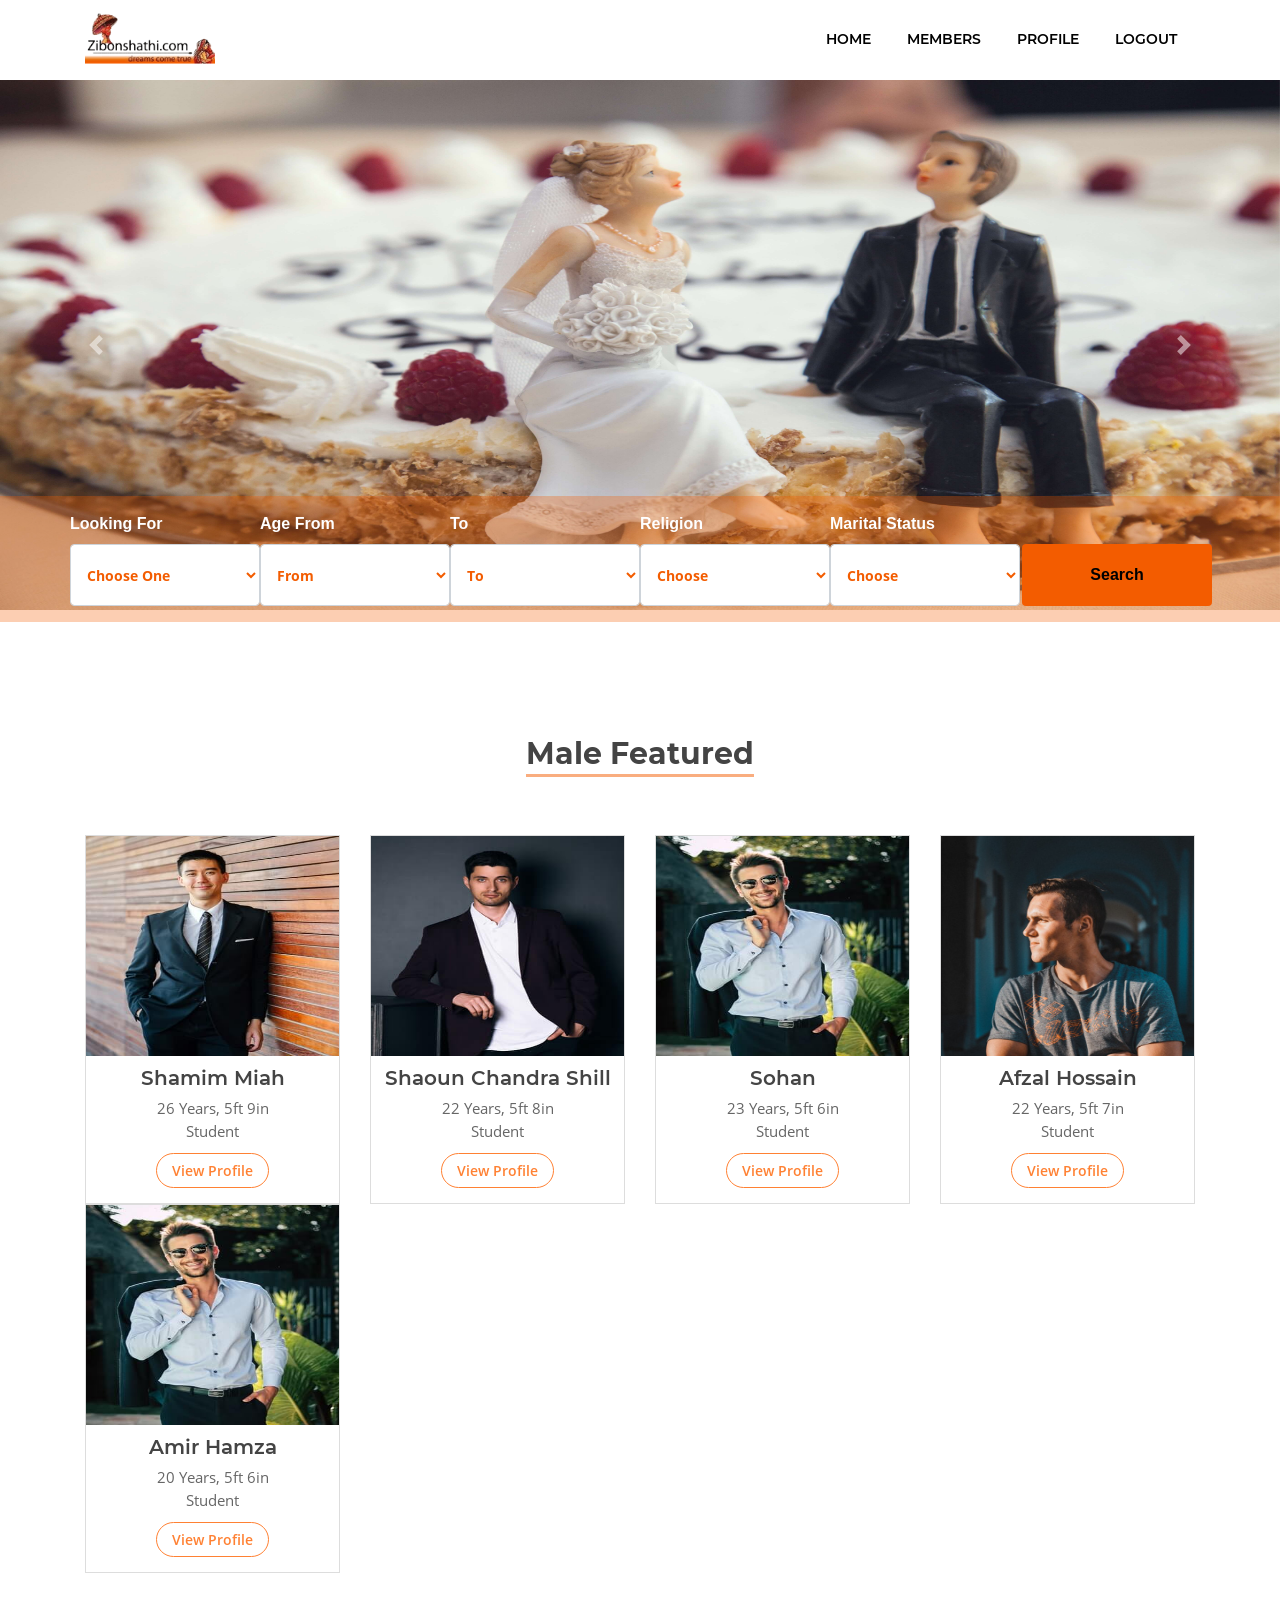
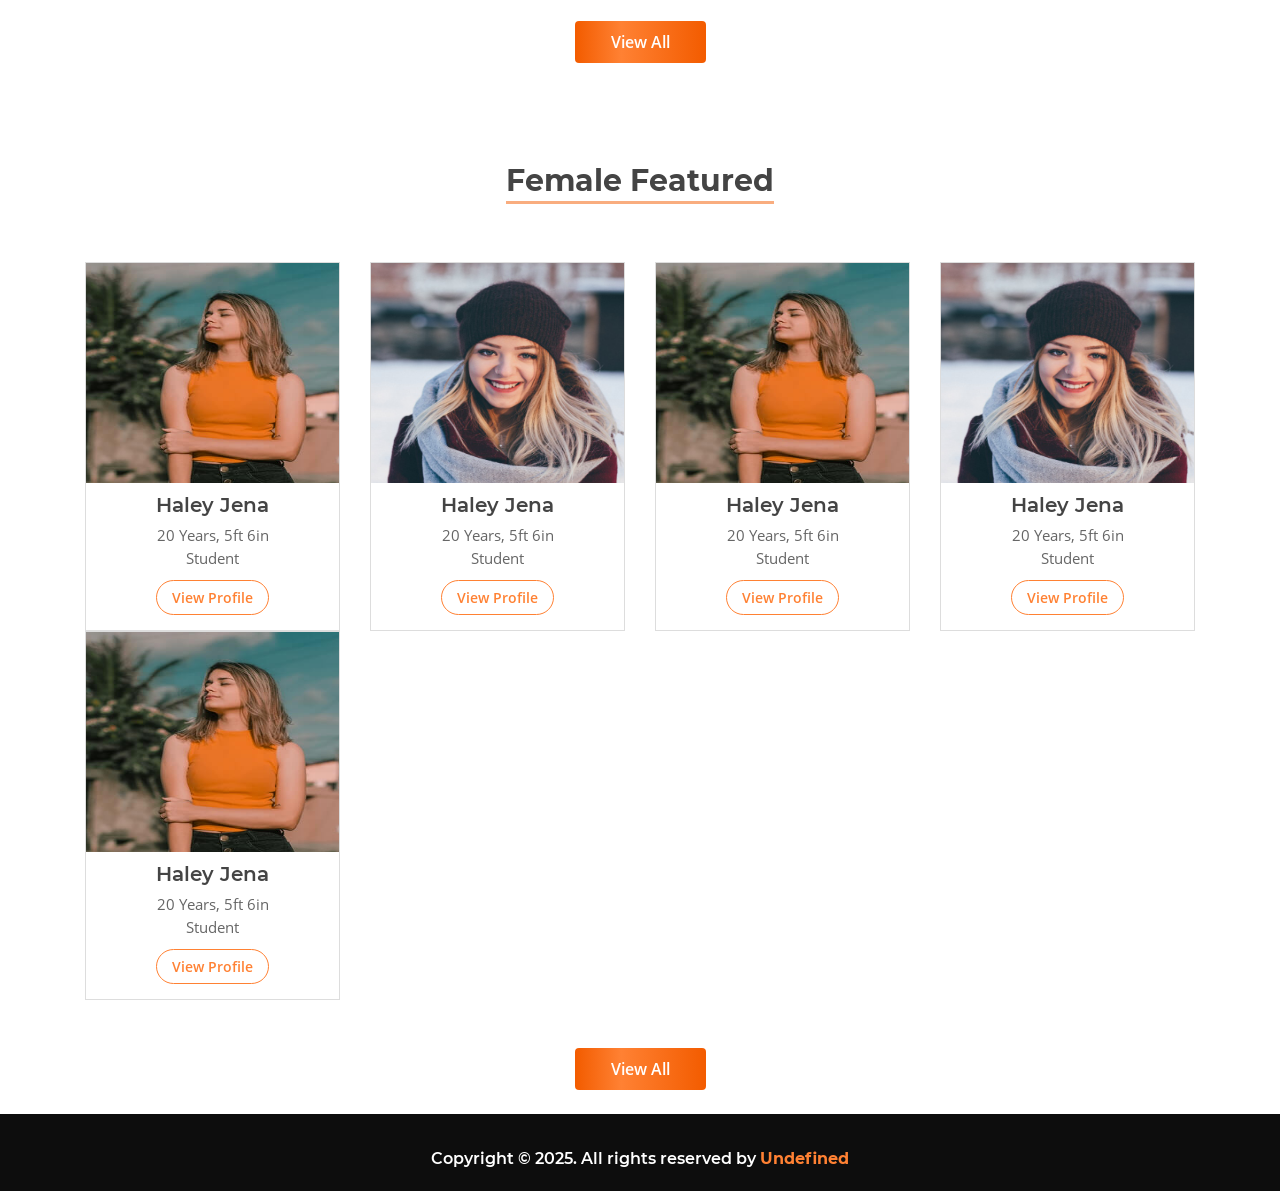
<file: login_user.html>
<!DOCTYPE html>
<html lang="en">

<head>
  <meta charset="UTF-8" />
  <title>User Profile</title>
  <meta name="viewport" content="width=device-width, initial-scale=1" />
  <link rel="stylesheet" href="css/bootstrap.min.css" />
  <link rel="stylesheet" href="css/all.min.css" />
  <link rel="stylesheet" href="css/pro-bars.min.css" />
  <link rel="stylesheet" href="css/slick.css" />
  <link rel="stylesheet" href="css/venobox.css" />
  <link rel="stylesheet" href="css/style.css" />
  <link rel="stylesheet" href="css/responsive.css" />
</head>

<body data-spy="scroll" data-target=".navbar" data-offset="50">
  <!-- Navbar -->
  <nav class="navbar navbar-expand-lg navbar-light">
    <div class="container">
      <a class="navbar-brand" href="#">
        <img src="images/zibonshathi.png" alt="logo" />
      </a>
      <button class="navbar-toggler" type="button" data-toggle="collapse" data-target="#navbarSupportedContent"
        aria-controls="navbarSupportedContent" aria-expanded="false" aria-label="Toggle navigation">
        <i class="fas fa-bars"></i>
      </button>

      <div class="collapse navbar-collapse" id="navbarSupportedContent">
        <ul class="navbar-nav ml-auto">
          <li class="nav-item"><a class="nav-link" href="login_user.html">Home</a></li>
          <li class="nav-item"><a class="nav-link" href="#maleFeatured">Members</a></li>
          <li class="nav-item"><a class="nav-link" href="Profile.php">Profile</a></li>
          <li class="nav-item"><a class="nav-link" href="logout.php">Logout</a></li>
        </ul>
      </div>
    </div>
  </nav>

  <!-- Slider -->
  <section style="padding-top: 80px">
    <div id="carouselExampleFade" class="carousel slide carousel-fade" data-ride="carousel">
      <div class="carousel-inner">
        <div class="carousel-item active">
          <img src="images/zh4.jpg" class="d-block w-100" alt="..." />
        </div>
        <div class="carousel-item">
          <img src="images/zh3.jpg" class="d-block w-100" alt="..." />
        </div>
        <div class="carousel-item">
          <img src="images/zh1.jpg" class="d-block w-100" alt="..." />
        </div>
      </div>
      <a class="carousel-control-prev" href="#carouselExampleFade" role="button" data-slide="prev">
        <span class="carousel-control-prev-icon" aria-hidden="true"></span>
        <span class="sr-only">Previous</span>
      </a>
      <a class="carousel-control-next" href="#carouselExampleFade" role="button" data-slide="next">
        <span class="carousel-control-next-icon" aria-hidden="true"></span>
        <span class="sr-only">Next</span>
      </a>
    </div>
  </section>

  <!-- Search Section -->
  <section class="search-sec">
    <div class="container">
      <form action="#" method="post" novalidate="novalidate">
        <div class="row">
          <div class="col-lg-12">
            <div class="row">
              <div class="col-lg-2 col-md-2 col-sm-12 p-0">
                <label class="text-white font-weight-bold">Looking For</label>
                <select class="form-control search-slt" id="exampleFormControlSelect1">
                  <option selected>Choose One</option>
                  <option>Male</option>
                  <option>Female</option>
                </select>
              </div>
              <div class="col-lg-2 col-md-2 col-sm-12 p-0">
                <label class="text-white font-weight-bold">Age From</label>
                <select class="form-control search-slt" id="exampleFormControlSelect1">
                  <option selected>From</option>
                  <option>18</option>
                  <option>19</option>
                  <option>20</option>
                  <option>21</option>
                  <option>22</option>
                  <option>23</option>
                  <option>24</option>
                  <option>25</option>
                  <option>26</option>
                  <option>27</option>
                  <option>28</option>
                  <option>29</option>
                  <option>30</option>
                  <option>31</option>
                  <option>32</option>
                  <option>33</option>
                  <option>34</option>
                  <option>35</option>
                  <option>36</option>
                  <option>37</option>
                  <option>38</option>
                  <option>39</option>
                  <option>40</option>
                  <option>41</option>
                  <option>42</option>
                  <option>43</option>
                  <option>44</option>
                  <option>45</option>
                  <option>46</option>
                  <option>47</option>
                  <option>48</option>
                  <option>49</option>
                  <option>50</option>
                  <option>51</option>
                  <option>52</option>
                  <option>53</option>
                  <option>54</option>
                  <option>55</option>
                  <option>56</option>
                  <option>57</option>
                  <option>58</option>
                  <option>59</option>
                  <option>60</option>
                </select>
              </div>
              <div class="col-lg-2 col-md-2 col-sm-12 p-0">
                <label class="text-white font-weight-bold">To</label>
                <select class="form-control search-slt" id="exampleFormControlSelect1">
                  <option selected>To</option>
                  <option>20</option>
                  <option>21</option>
                  <option>22</option>
                  <option>23</option>
                  <option>24</option>
                  <option>25</option>
                  <option>26</option>
                  <option>27</option>
                  <option>28</option>
                  <option>29</option>
                  <option>30</option>
                  <option>31</option>
                  <option>32</option>
                  <option>33</option>
                  <option>34</option>
                  <option>35</option>
                  <option>36</option>
                  <option>37</option>
                  <option>38</option>
                  <option>39</option>
                  <option>40</option>
                  <option>41</option>
                  <option>42</option>
                  <option>43</option>
                  <option>44</option>
                  <option>45</option>
                  <option>46</option>
                  <option>47</option>
                  <option>48</option>
                  <option>49</option>
                  <option>50</option>
                  <option>51</option>
                  <option>52</option>
                  <option>53</option>
                  <option>54</option>
                  <option>55</option>
                  <option>56</option>
                  <option>57</option>
                  <option>58</option>
                  <option>59</option>
                  <option>60</option>
                </select>
              </div>
              <div class="col-lg-2 col-md-2 col-sm-12 p-0">
                <label class="text-white font-weight-bold">Religion</label>
                <select class="form-control search-slt" id="exampleFormControlSelect1">
                  <option selected>Choose</option>
                  <option>Muslim</option>
                  <option>Hindu</option>
                  <option>Buddish</option>
                  <option>Christian</option>
                  <option>Other</option>
                </select>
              </div>
              <div class="col-lg-2 col-md-2 col-sm-12 p-0">
                <label class="text-white font-weight-bold">Marital Status</label>
                <select class="form-control search-slt" id="exampleFormControlSelect1">
                  <option selected>Choose</option>
                  <option>UnMarried</option>
                  <option>Widow(er)</option>
                  <option>Divorced</option>
                  <option>Separated</option>
                </select>
              </div>
              <div class="col-lg-2 col-md-2 col-sm-12 p-0">
                <label class="text-white"> </label>
                <button type="button" class="btn wrn-btn mt-2 rounded font-weight-bold"
                  style="background-color: #f35c00">
                  Search
                </button>
              </div>
            </div>
          </div>
        </div>
      </form>
    </div>
  </section>

  <!-- Featured Profiles Example -->
  <section id="maleFeatured">
    <div class="container">
      <div class="row">
        <div class="col-lg-12">
          <div class="head text-center">
            <h2 style="border-bottom: 3px solid rgba(243, 92, 0, 0.5)">
              Male Featured
            </h2>
          </div>
        </div>
      </div>

      <div class="row team-row">
        <div class="col-lg-3 team-wrap">
          <div class="team-member text-center">
            <div class="team-img">
              <img src="images/team1.jpeg" alt="team1" class="img-fluid w-100" />
              <div class="overlay">
                <div class="team-details text-center">
                  <div class="socials mt-20">
                    <a href="#"><i class="fab fa-facebook-f"></i></a>
                    <a href="#"><i class="fab fa-twitter"></i></a>
                    <a href="#"><i class="fab fa-google-plus-g"></i></a>
                    <a href="#"><i class="fab fa-linkedin-in"></i></a>
                  </div>
                </div>
              </div>
            </div>
            <h6 class="team-title">Shamim Miah</h6>
            <p class="designation pb-0 mb-0">26 Years, 5ft 9in</p>
            <p class="designation">Student</p>
            <a href="./pages/userProfile.html" class="btn">View Profile</a>
          </div>
        </div>

        <div class="col-lg-3 team-wrap">
          <div class="team-member text-center">
            <div class="team-img">
              <img src="images/team2.jpeg" alt="team1" class="img-fluid w-100" />
              <div class="overlay">
                <div class="team-details text-center">
                  <div class="socials mt-20">
                    <a href="#"><i class="fab fa-facebook-f"></i></a>
                    <a href="#"><i class="fab fa-twitter"></i></a>
                    <a href="#"><i class="fab fa-google-plus-g"></i></a>
                    <a href="#"><i class="fab fa-linkedin-in"></i></a>
                  </div>
                </div>
              </div>
            </div>
            <h6 class="team-title">Shaoun Chandra Shill</h6>
            <p class="designation pb-0 mb-0">22 Years, 5ft 8in</p>
            <p class="designation">Student</p>
            <a href="./pages/userProfile.html" class="btn">View Profile</a>
          </div>
        </div>
        <div class="col-lg-3 team-wrap">
          <div class="team-member text-center">
            <div class="team-img">
              <img src="images/team3.jpeg" alt="team1" class="img-fluid w-100" />
              <div class="overlay">
                <div class="team-details text-center">
                  <div class="socials mt-20">
                    <a href="#"><i class="fab fa-facebook-f"></i></a>
                    <a href="#"><i class="fab fa-twitter"></i></a>
                    <a href="#"><i class="fab fa-google-plus-g"></i></a>
                    <a href="#"><i class="fab fa-linkedin-in"></i></a>
                  </div>
                </div>
              </div>
            </div>
            <h6 class="team-title">Sohan</h6>
            <p class="designation pb-0 mb-0">23 Years, 5ft 6in</p>
            <p class="designation">Student</p>
            <a href="./pages/userProfile.html" class="btn">View Profile</a>
          </div>
        </div>
        <div class="col-lg-3 team-wrap">
          <div class="team-member text-center">
            <div class="team-img">
              <img src="images/test1.png" alt="team1" class="img-fluid w-100" />
              <div class="overlay">
                <div class="team-details text-center">
                  <div class="socials mt-20">
                    <a href="#"><i class="fab fa-facebook-f"></i></a>
                    <a href="#"><i class="fab fa-twitter"></i></a>
                    <a href="#"><i class="fab fa-google-plus-g"></i></a>
                    <a href="#"><i class="fab fa-linkedin-in"></i></a>
                  </div>
                </div>
              </div>
            </div>
            <h6 class="team-title">Afzal Hossain</h6>
            <p class="designation pb-0 mb-0">22 Years, 5ft 7in</p>
            <p class="designation">Student</p>
            <a href="./pages/userProfile.html" class="btn">View Profile</a>
          </div>
        </div>
        <div class="col-lg-3 team-wrap">
          <div class="team-member text-center">
            <div class="team-img">
              <img src="images/team3.jpeg" alt="team1" class="img-fluid w-100" />
              <div class="overlay">
                <div class="team-details text-center">
                  <div class="socials mt-20">
                    <a href="#"><i class="fab fa-facebook-f"></i></a>
                    <a href="#"><i class="fab fa-twitter"></i></a>
                    <a href="#"><i class="fab fa-google-plus-g"></i></a>
                    <a href="#"><i class="fab fa-linkedin-in"></i></a>
                  </div>
                </div>
              </div>
            </div>
            <h6 class="team-title">Amir Hamza</h6>
            <p class="designation pb-0 mb-0">20 Years, 5ft 6in</p>
            <p class="designation">Student</p>
            <a href="./pages/userProfile.html" class="btn">View Profile</a>
          </div>
        </div>
      </div>
      <div class="col-lg-12 pt-5 text-center">
        <a href="./pages/allMale.html" class="btn viewAll">View All</a>
      </div>
    </div>
  </section>

  <section class="femaleFeatured">
    <div class="container">
      <div class="row">
        <div class="col-lg-12">
          <div class="head text-center">
            <h2 style="border-bottom: 3px solid rgba(243, 92, 0, 0.5)">
              Female Featured
            </h2>
          </div>
        </div>
      </div>

      <div class="row team-row">
        <div class="col-lg-3 team-wrap">
          <div class="team-member text-center">
            <div class="team-img">
              <img src="images/team4.jpeg" alt="team1" class="img-fluid w-100" />
              <div class="overlay">
                <div class="team-details text-center">
                  <div class="socials mt-20">
                    <a href="#"><i class="fab fa-facebook-f"></i></a>
                    <a href="#"><i class="fab fa-twitter"></i></a>
                    <a href="#"><i class="fab fa-google-plus-g"></i></a>
                    <a href="#"><i class="fab fa-linkedin-in"></i></a>
                  </div>
                </div>
              </div>
            </div>
            <h6 class="team-title">Haley Jena</h6>
            <p class="designation pb-0 mb-0">20 Years, 5ft 6in</p>
            <p class="designation">Student</p>
            <a href="./pages/userProfile.html" class="btn">View Profile</a>
          </div>
        </div>

        <div class="col-lg-3 team-wrap">
          <div class="team-member text-center">
            <div class="team-img">
              <img src="images/test2.png" alt="team1" class="img-fluid w-100" />
              <div class="overlay">
                <div class="team-details text-center">
                  <div class="socials mt-20">
                    <a href="#"><i class="fab fa-facebook-f"></i></a>
                    <a href="#"><i class="fab fa-twitter"></i></a>
                    <a href="#"><i class="fab fa-google-plus-g"></i></a>
                    <a href="#"><i class="fab fa-linkedin-in"></i></a>
                  </div>
                </div>
              </div>
            </div>
            <h6 class="team-title">Haley Jena</h6>
            <p class="designation pb-0 mb-0">20 Years, 5ft 6in</p>
            <p class="designation">Student</p>
            <a href="./pages/userProfile.html" class="btn">View Profile</a>
          </div>
        </div>
        <div class="col-lg-3 team-wrap">
          <div class="team-member text-center">
            <div class="team-img">
              <img src="images/team4.jpeg" alt="team1" class="img-fluid w-100" />
              <div class="overlay">
                <div class="team-details text-center">
                  <div class="socials mt-20">
                    <a href="#"><i class="fab fa-facebook-f"></i></a>
                    <a href="#"><i class="fab fa-twitter"></i></a>
                    <a href="#"><i class="fab fa-google-plus-g"></i></a>
                    <a href="#"><i class="fab fa-linkedin-in"></i></a>
                  </div>
                </div>
              </div>
            </div>
            <h6 class="team-title">Haley Jena</h6>
            <p class="designation pb-0 mb-0">20 Years, 5ft 6in</p>
            <p class="designation">Student</p>
            <a href="./pages/userProfile.html" class="btn">View Profile</a>
          </div>
        </div>
        <div class="col-lg-3 team-wrap">
          <div class="team-member text-center">
            <div class="team-img">
              <img src="images/test2.png" alt="team1" class="img-fluid w-100" />
              <div class="overlay">
                <div class="team-details text-center">
                  <div class="socials mt-20">
                    <a href="#"><i class="fab fa-facebook-f"></i></a>
                    <a href="#"><i class="fab fa-twitter"></i></a>
                    <a href="#"><i class="fab fa-google-plus-g"></i></a>
                    <a href="#"><i class="fab fa-linkedin-in"></i></a>
                  </div>
                </div>
              </div>
            </div>
            <h6 class="team-title">Haley Jena</h6>
            <p class="designation pb-0 mb-0">20 Years, 5ft 6in</p>
            <p class="designation">Student</p>
            <a href="./pages/userProfile.html" class="btn">View Profile</a>
          </div>
        </div>
        <div class="col-lg-3 team-wrap">
          <div class="team-member text-center">
            <div class="team-img">
              <img src="images/team4.jpeg" alt="team1" class="img-fluid w-100" />
              <div class="overlay">
                <div class="team-details text-center">
                  <div class="socials mt-20">
                    <a href="#"><i class="fab fa-facebook-f"></i></a>
                    <a href="#"><i class="fab fa-twitter"></i></a>
                    <a href="#"><i class="fab fa-google-plus-g"></i></a>
                    <a href="#"><i class="fab fa-linkedin-in"></i></a>
                  </div>
                </div>
              </div>
            </div>
            <h6 class="team-title">Haley Jena</h6>
            <p class="designation pb-0 mb-0">20 Years, 5ft 6in</p>
            <p class="designation">Student</p>
            <a href="./pages/userProfile.html" class="btn">View Profile</a>
          </div>
        </div>
      </div>
      <div class="col-lg-12 pt-5 text-center">
        <a href="./pages/allFemale.html" class="btn viewAll">View All</a>
      </div>
    </div>
  </section>

  <br />

  <a href="#" class="back-to-top">
    <i class="fas fa-chevron-up"></i>
  </a>


  <!-- Footer -->
  <section id="footer-btm">
    <div class="container">
      <div class="row">
        <div class="col-lg-12">
          <div class="fop-btm text-center">
            <h5>
              Copyright © 2025. All rights reserved by
              <a href="#">Undefined</a>
            </h5>
          </div>
        </div>
      </div>
    </div>
  </section>

  <!-- Scripts -->
  <script src="js/jquery-1.12.4.min.js"></script>
  <script src="js/bootstrap.min.js"></script>
  <script src="js/pro-bars.js"></script>
  <script src="js/slick.min.js"></script>
  <script src="js/jquery.mb.YTPlayer.min.js"></script>
  <script src="js/venobox.min.js"></script>
  <script src="js/custom.js"></script>
  <script>
    $(document).ready(function () {
      $(".card__share > a").on("click", function (e) {
        e.preventDefault();
        $(this).parent().find("div").toggleClass("card__social--active");
      });
    });
  </script>
</body>

</html>
</file>
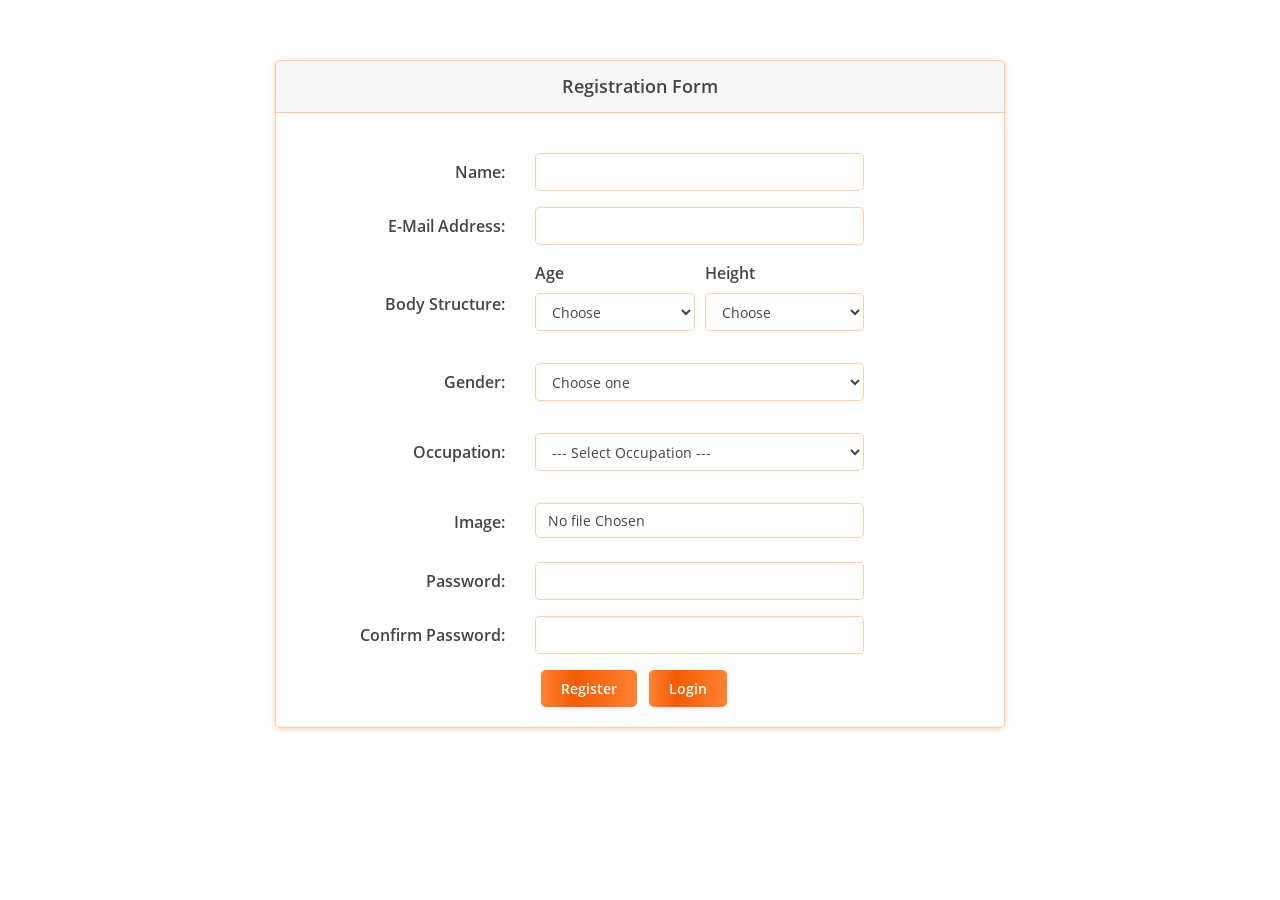
<file: registration.html>
<!DOCTYPE html>
<html lang="en">

<head>
    <meta charset="utf-8">
    <title>Zibonshathi - Registration</title>
    <meta name="viewport" content="width=device-width, initial-scale=1">
    <link rel="stylesheet" href="css/bootstrap.min.css" />
    <link rel="stylesheet" href="css/style.css">
</head>

<body>
    <div class="container" style="padding-top: 60px; padding-bottom: 50px;">
        <div class="row justify-content-center">
            <div class="col-md-8">
                <div class="registration">
                    <div class="card">
                        <div class="card-header text-center">Registration Form</div>

                        <div class="card-body">
                            <form method="POST" action="registation.php" enctype="multipart/form-data">

                                <div class="form-group row">
                                    <label for="name" class="col-md-4 col-form-label text-md-right">Name:</label>

                                    <div class="col-md-6">
                                        <input id="name" type="text" class="form-control" name="name" required
                                            autocomplete="name" autofocus>

                                    </div>
                                </div>

                                <div class="form-group row">
                                    <label for="email" class="col-md-4 col-form-label text-md-right">E-Mail
                                        Address:</label>

                                    <div class="col-md-6">
                                        <input id="email" type="email" class="form-control" name="email" required
                                            autocomplete="email">

                                    </div>
                                </div>

                                <div class="form-group row">
                                    <label for="avatar" class="col-md-4 col-form-label text-md-right mt-4">Body
                                        Structure:</label>

                                    <div class="col-md-6">
                                        <div class="form-row">
                                            <div class="form-group col-md-6">
                                                <label>Age</label>
                                                <select id="inputState" class="form-control" name="age" required>
                                                    <option selected>Choose</option>
                                                    <option>18</option>
                                                    <option>19</option>
                                                    <option>20</option>
                                                    <option>21</option>
                                                    <option>22</option>
                                                    <option>23</option>
                                                    <option>24</option>
                                                    <option>25</option>
                                                    <option>26</option>
                                                    <option>27</option>
                                                    <option>28</option>
                                                    <option>29</option>
                                                    <option>30</option>
                                                    <option>31</option>
                                                    <option>32</option>
                                                    <option>33</option>
                                                    <option>34</option>
                                                    <option>35</option>
                                                    <option>36</option>
                                                    <option>37</option>
                                                    <option>38</option>
                                                    <option>39</option>
                                                    <option>40</option>
                                                    <option>41</option>
                                                    <option>42</option>
                                                    <option>43</option>
                                                    <option>44</option>
                                                    <option>45</option>
                                                    <option>46</option>
                                                    <option>47</option>
                                                    <option>48</option>
                                                    <option>49</option>
                                                    <option>50</option>
                                                    <option>51</option>
                                                    <option>52</option>
                                                    <option>53</option>
                                                    <option>54</option>
                                                    <option>55</option>
                                                    <option>56</option>
                                                    <option>57</option>
                                                    <option>58</option>
                                                    <option>59</option>
                                                    <option>60</option>
                                                </select>
                                            </div>
                                            <div class="form-group col-md-6">
                                                <label>Height</label>
                                                <select id="inputState" class="form-control" name="height" required>
                                                    <option selected>Choose</option>
                                                    <option>4ft</option>
                                                    <option>4ft 1in</option>
                                                    <option>4ft 2in</option>
                                                    <option>4ft 3in</option>
                                                    <option>4ft 4in</option>
                                                    <option>4ft 5in</option>
                                                    <option>4ft 6in</option>
                                                    <option>4ft 7in</option>
                                                    <option>4ft 8in</option>
                                                    <option>4ft 9in</option>
                                                    <option>4ft 10in</option>
                                                    <option>4ft 11in</option>
                                                    <option>5ft</option>
                                                    <option>5ft 1in</option>
                                                    <option>5ft 2in</option>
                                                    <option>5ft 3in</option>
                                                    <option>5ft 4in</option>
                                                    <option>5ft 5in</option>
                                                    <option>5ft 6in</option>
                                                    <option>5ft 7in</option>
                                                    <option>5ft 8in</option>
                                                    <option>5ft 9in</option>
                                                    <option>5ft 10in</option>
                                                    <option>5ft 11in</option>
                                                    <option>6ft</option>
                                                    <option>6ft 1in</option>
                                                    <option>6ft 2in</option>
                                                    <option>6ft 3in</option>
                                                    <option>6ft 4in</option>
                                                    <option>6ft 5in</option>
                                                    <option>6ft 6in</option>
                                                    <option>6ft 7in</option>
                                                    <option>6ft 8in</option>
                                                    <option>6ft 9in</option>
                                                    <option>6ft 10in</option>
                                                    <option>6ft 11in</option>
                                                </select>
                                            </div>
                                        </div>
                                    </div>
                                </div>

                                <div class="form-group row">
                                    <label for="gender" class="col-md-4 col-form-label text-md-right">Gender:</label>
                                    <div class="col-md-6">
                                        <div class="form-group">
                                            <select id="gender" class="form-control" name="gender" required>
                                                <option selected>Choose one</option>
                                                <option>Male</option>
                                                <option>Female</option>
                                            </select>
                                        </div>
                                    </div>
                                </div>


                                <div class="form-group row">
                                    <label for="occupation"
                                        class="col-md-4 col-form-label text-md-right">Occupation:</label>
                                    <div class="col-md-6">
                                        <div class="form-group">
                                            <select id="occupation" class="form-control" name="occupation" required>
                                                <option value="">--- Select Occupation ---</option>
                                                <optgroup label="Accounting, Banking &amp; Finance"></optgroup>
                                                <option>Accounting Professional</option>
                                                <option>Banking Professional</option>
                                                <option>Chartered Accountant</option>
                                                <option>Finance Professional</option>
                                                <option>Investment Professional</option>
                                                <option>Accounting &amp; Finance (Others)</option>

                                                <optgroup label="Administration &amp; HR"></optgroup>
                                                <option>Admin Professional</option>
                                                <option>Human Resources Professional</option>

                                                <optgroup label="Advertising, Media &amp; Entertainment"></optgroup>
                                                <option>Actor</option>
                                                <option>Advertising Professional</option>
                                                <option>Entertainment Professional</option>
                                                <option>Event Manager</option>
                                                <option>Journalist</option>
                                                <option>Media Professional</option>
                                                <option>Public Relations Professional</option>

                                                <optgroup label="Agriculture"></optgroup>
                                                <option value="4#Agricultural Professional">Agricultural Professional
                                                </option>

                                                <optgroup label="Airline &amp; Aviation"></optgroup>
                                                <option>Air Hostess / Flight Attendant</option>
                                                <option>Pilot</option>
                                                <option>Airline Professional</option>

                                                <optgroup label="Architecture &amp; Design"></optgroup>
                                                <option>Architect</option>
                                                <option>Interior Designer</option>

                                                <optgroup label="Artists &amp; Animators"></optgroup>
                                                <option>Animator</option>
                                                <option>Artist</option>

                                                <optgroup label="Beauty &amp; Fashion"></optgroup>
                                                <option>Beautician</option>
                                                <option>Fashion Designer</option>

                                                <optgroup label="Defense"></optgroup>
                                                <option>Airforce</option>
                                                <option value="9#Army">Army</option>
                                                <option value="9#Navy">Navy</option>
                                                <option>Defense Services (Others)</option>

                                                <optgroup label="Education &amp; Training"></optgroup>
                                                <option>Lecturer</option>
                                                <option>Professor</option>
                                                <option>Teacher</option>

                                                <optgroup label="Engineering"></optgroup>
                                                <option>Civil Engineer</option>
                                                <option>Electronics / Telecom Engineer</option>
                                                <option>Mechanical / Production Engineer</option>
                                                <option>Engineer (Non IT)</option>

                                                <optgroup label="IT &amp; Software Engineering"></optgroup>
                                                <option>Software Engineer / Programmer</option>
                                                <option>Software Consultant</option>
                                                <option>Hardware &amp; Networking professional</option>
                                                <option>Database Administrator</option>
                                                <option>Web / UX Designers / Graphics Designers</option>
                                                <option>Computer Operator</option>
                                                <option>Computers / IT</option>
                                                <option>Software Professional (Others)</option>

                                                <optgroup label="Legal"></optgroup>
                                                <option>Lawyer</option>
                                                <option>Legal Assistant</option>
                                                <option>Legal Professional (Others)</option>

                                                <optgroup label="Medical &amp; Healthcare"></optgroup>
                                                <option>Doctor</option>
                                                <option>Dentist</option>
                                                <option>Nurse</option>
                                                <option>Pharmacist</option>
                                                <option>Psychologist</option>
                                                <option>Therapist</option>
                                                <option>Medical / Healthcare Professional</option>

                                                <optgroup label="Sales &amp; Marketing"></optgroup>
                                                <option>Marketing Professional</option>
                                                <option>Sales Professional</option>

                                                <optgroup label="Business &amp; Others"></optgroup>
                                                <option>Business Owner / Entrepreneur</option>
                                                <option>Consultant / Supervisor</option>
                                                <option>Politician</option>
                                                <option>Sportsman</option>
                                                <option>Travel &amp; Transport Professional</option>
                                                <option>Writer</option>
                                                <option>Not Defined</option>

                                                <optgroup label="Not Working"></optgroup>
                                                <option>Student</option>
                                                <option>Not Working</option>
                                            </select>
                                        </div>
                                    </div>
                                </div>

                                <div class="form-group row">
                                    <label for="avatar" class="col-md-4 col-form-label text-md-right">Image:</label>

                                    <div class="col-md-6">
                                        <label class="custom-file-upload">
                                            <input type="file" name="avatar" />
                                            <span class="file-text">No file Chosen</span>
                                        </label>
                                    </div>
                                </div>

                                <div class="form-group row">
                                    <label for="password"
                                        class="col-md-4 col-form-label text-md-right">Password:</label>

                                    <div class="col-md-6">
                                        <input id="password" type="password" class="form-control" name="password"
                                            required autocomplete="new-password">
                                    </div>
                                </div>

                                <div class="form-group row">
                                    <label for="password-confirm" class="col-md-4 col-form-label text-md-right">Confirm
                                        Password:</label>

                                    <div class="col-md-6">
                                        <input id="password-confirm" type="password" class="form-control"
                                            name="password_confirmation" required autocomplete="new-password">
                                    </div>
                                </div>

                                <div class="form-group row mb-0 d-flex justify-content-center gap-2">
                                    <button type="submit" class="btn btn-primary">Register</button>

                                    <a class="btn btn-primary" href="login.html">Login</a>
                                </div>

                            </form>
                        </div>
                    </div>
                </div>
            </div>
        </div>
    </div>
    </div>


    <script src="js/jquery-1.12.4.min.js"></script>
    <script src="js/bootstrap.min.js"></script>

    <!-- Avatar upload script  -->
    <script>
        const fileInput = document.querySelector('input[name="avatar"]');
        const fileText = document.querySelector('.file-text');

        fileInput.addEventListener('change', function () {
            if (this.files && this.files.length > 0) {
                fileText.textContent = this.files[0].name;
            } else {
                fileText.textContent = 'No file Chosen';
            }
        });
    </script>

    <!-- Toast Message Show  -->
    <div id="toast"
        style="position:fixed; bottom:20px; right:20px; padding:10px; background:#28a745; color:#fff; display:none; border-radius:5px;">
    </div>

    <script>
        const params = new URLSearchParams(window.location.search);
        const msg = params.get('msg');
        if (msg) {
            const toast = document.getElementById('toast');
            if (msg === 'success') {
                toast.textContent = 'Registration Successful';
                toast.style.background = '#28a745';
            } else {
                toast.textContent = 'Error in Registration';
                toast.style.background = '#dc3545';
            }
            toast.style.display = 'block';
            setTimeout(() => { toast.style.display = 'none'; }, 4000);
        }
    </script>

</body>

</html>
</file>
<file: css/venobox.css>
/* ------ venobox.css --------*/
.vbox-overlay *, .vbox-overlay *:before, .vbox-overlay *:after{
    -webkit-backface-visibility: hidden;
    -webkit-box-sizing:border-box;
    -moz-box-sizing:border-box;
    box-sizing:border-box;
}
.vbox-overlay * { 
    -webkit-backface-visibility: visible;
    backface-visibility: visible;
}
.vbox-overlay{
    display: -webkit-flex;
    display: flex;
    -webkit-flex-direction: column;
    flex-direction: column;
    -webkit-justify-content: center;
    justify-content: center;
    -webkit-align-items: center;
    align-items: center;
    position: fixed;
    left: 0;
    top: 0;
    bottom: 0;
    right: 0;
    z-index: 1040;
    -webkit-transform:translateZ(1000px);
    transform: translateZ(1000px);
    transform-style: preserve-3d;
}

/* ----- navigation ----- */
.vbox-title{
    width: 100%;
    height: 40px;
    float: left;
    text-align: center;
    line-height: 28px;
    font-size: 12px;
    padding: 6px 40px;
    overflow: hidden;
    position: fixed;
    display: none;
    left: 0;
    z-index: 1050;
}
.vbox-close{
    cursor: pointer;
    position: fixed;
    top: -1px;
    right: 0;
    width: 50px;
    height: 40px;
    padding: 6px;
    display: block;
    background-position:10px center;
    overflow: hidden;
    font-size: 24px;
    line-height: 1;
    text-align: center;
    z-index: 1050;
}
.vbox-num{
    cursor: pointer;
    position: fixed;
    left: 0;
    height: 40px;
    display: block;
    overflow: hidden;
    line-height: 28px;
    font-size: 12px;
    padding: 6px 10px;
    display: none;
    z-index: 1050;
}
/* ----- navigation ARROWS ----- */
.vbox-next, .vbox-prev{
    position: fixed;
    top: 50%;
    margin-top: -15px;
    overflow: hidden;
    cursor: pointer;
    display: block;
    width: 45px;
    height: 45px;
    z-index: 1050;
}
.vbox-next span, .vbox-prev span{
    position: relative;
    width: 20px;
    height: 20px;
    border: 2px solid transparent;
    border-top-color: #B6B6B6;
    border-right-color: #B6B6B6;
    text-indent: -100px;
    position: absolute;
    top: 8px;
    display: block;
}
.vbox-prev{
    left: 15px;
}
.vbox-next{
    right: 15px;
}
.vbox-prev span{
    left: 10px;
    -ms-transform: rotate(-135deg);
    -webkit-transform: rotate(-135deg);
    transform: rotate(-135deg);
}
.vbox-next span{
    -ms-transform: rotate(45deg);
    -webkit-transform: rotate(45deg);
    transform: rotate(45deg);
    right: 10px;
}
/* ------- inline window ------ */
.vbox-inline{
    width: 420px;
    height: 315px;
    height: 70vh;
    padding: 10px;
    background: #fff;
    margin: 0 auto;
    overflow: auto;
    text-align: left;
}
/* ------- Video & iFrames window ------ */
.venoframe{
    max-width: 100%;
    width: 100%;
    border: none;
    width: 100%;
    height: 260px;
    height: 70vh;
}
.venoframe.vbvid{
    height: 260px;
}
@media (min-width: 768px) {
    .venoframe, .vbox-inline{
        width: 90%;
        height: 360px;
        height: 70vh;
    }
    .venoframe.vbvid{
        width: 640px;
        height: 360px;
    }
}
@media (min-width: 992px) {
    .venoframe, .vbox-inline{
        max-width: 1200px;
        width: 80%;
        height: 540px;
        height: 70vh;
    }
    .venoframe.vbvid{
        width: 960px;
        height: 540px;
    }
}
/* 
Please do NOT edit this part! 
or at least read this note: http://i.imgur.com/7C0ws9e.gif
*/
.vbox-open{
    overflow: hidden;
}
.vbox-container{
    position: absolute;
    left: 0;
    right: 0;
    top: 0;
    bottom: 0;
    overflow-x: hidden;
    overflow-y: scroll;
    overflow-scrolling: touch;
    -webkit-overflow-scrolling: touch;
    z-index: 20;
    max-height: 100%;

}

.vbox-content{
    text-align: center;
    float: left;
    width: 100%;
    position: relative;
    overflow: hidden;
    padding: 20px 10px;
}
.vbox-container img{
    max-width: 100%;
    height: auto;
}
.figlio{
    box-shadow: 0 0 12px rgba(0,0,0,0.19), 0 6px 6px rgba(0,0,0,0.23);
    max-width: 100%;
    text-align: initial;
}
img.figlio{
    -webkit-user-select: none;
-khtml-user-select: none;
-moz-user-select: none;
-o-user-select: none;
user-select: none;
}
.vbox-content.swipe-left{
    margin-left: -200px !important;
}
.vbox-content.swipe-right{
    margin-left: 200px !important;
}
.animated{
    webkit-transition: margin 300ms ease-out;
    transition: margin 300ms ease-out;
}
.animate-in{
    opacity: 1;
}
.animate-out{
    opacity: 0;
}
/* ---------- preloader ----------
 * SPINKIT 
 * http://tobiasahlin.com/spinkit/
-------------------------------- */
.sk-double-bounce,.sk-rotating-plane{width:40px;height:40px;margin:40px auto}.sk-rotating-plane{background-color:#333;-webkit-animation:sk-rotatePlane 1.2s infinite ease-in-out;animation:sk-rotatePlane 1.2s infinite ease-in-out}@-webkit-keyframes sk-rotatePlane{0%{-webkit-transform:perspective(120px) rotateX(0) rotateY(0);transform:perspective(120px) rotateX(0) rotateY(0)}50%{-webkit-transform:perspective(120px) rotateX(-180.1deg) rotateY(0);transform:perspective(120px) rotateX(-180.1deg) rotateY(0)}100%{-webkit-transform:perspective(120px) rotateX(-180deg) rotateY(-179.9deg);transform:perspective(120px) rotateX(-180deg) rotateY(-179.9deg)}}@keyframes sk-rotatePlane{0%{-webkit-transform:perspective(120px) rotateX(0) rotateY(0);transform:perspective(120px) rotateX(0) rotateY(0)}50%{-webkit-transform:perspective(120px) rotateX(-180.1deg) rotateY(0);transform:perspective(120px) rotateX(-180.1deg) rotateY(0)}100%{-webkit-transform:perspective(120px) rotateX(-180deg) rotateY(-179.9deg);transform:perspective(120px) rotateX(-180deg) rotateY(-179.9deg)}}.sk-double-bounce{position:relative}.sk-double-bounce .sk-child{width:100%;height:100%;border-radius:50%;background-color:#333;opacity:.6;position:absolute;top:0;left:0;-webkit-animation:sk-doubleBounce 2s infinite ease-in-out;animation:sk-doubleBounce 2s infinite ease-in-out}.sk-chasing-dots .sk-child,.sk-spinner-pulse,.sk-three-bounce .sk-child{background-color:#333;border-radius:100%}.sk-double-bounce .sk-double-bounce2{-webkit-animation-delay:-1s;animation-delay:-1s}@-webkit-keyframes sk-doubleBounce{0%,100%{-webkit-transform:scale(0);transform:scale(0)}50%{-webkit-transform:scale(1);transform:scale(1)}}@keyframes sk-doubleBounce{0%,100%{-webkit-transform:scale(0);transform:scale(0)}50%{-webkit-transform:scale(1);transform:scale(1)}}.sk-wave{margin:40px auto;width:50px;height:40px;text-align:center;font-size:10px}.sk-wave .sk-rect{background-color:#333;height:100%;width:6px;display:inline-block;-webkit-animation:sk-waveStretchDelay 1.2s infinite ease-in-out;animation:sk-waveStretchDelay 1.2s infinite ease-in-out}.sk-wave .sk-rect1{-webkit-animation-delay:-1.2s;animation-delay:-1.2s}.sk-wave .sk-rect2{-webkit-animation-delay:-1.1s;animation-delay:-1.1s}.sk-wave .sk-rect3{-webkit-animation-delay:-1s;animation-delay:-1s}.sk-wave .sk-rect4{-webkit-animation-delay:-.9s;animation-delay:-.9s}.sk-wave .sk-rect5{-webkit-animation-delay:-.8s;animation-delay:-.8s}@-webkit-keyframes sk-waveStretchDelay{0%,100%,40%{-webkit-transform:scaleY(.4);transform:scaleY(.4)}20%{-webkit-transform:scaleY(1);transform:scaleY(1)}}@keyframes sk-waveStretchDelay{0%,100%,40%{-webkit-transform:scaleY(.4);transform:scaleY(.4)}20%{-webkit-transform:scaleY(1);transform:scaleY(1)}}.sk-wandering-cubes{margin:40px auto;width:40px;height:40px;position:relative}.sk-wandering-cubes .sk-cube{background-color:#333;width:10px;height:10px;position:absolute;top:0;left:0;-webkit-animation:sk-wanderingCube 1.8s ease-in-out -1.8s infinite both;animation:sk-wanderingCube 1.8s ease-in-out -1.8s infinite both}.sk-chasing-dots,.sk-spinner-pulse{width:40px;height:40px;margin:40px auto}.sk-wandering-cubes .sk-cube2{-webkit-animation-delay:-.9s;animation-delay:-.9s}@-webkit-keyframes sk-wanderingCube{0%{-webkit-transform:rotate(0);transform:rotate(0)}25%{-webkit-transform:translateX(30px) rotate(-90deg) scale(.5);transform:translateX(30px) rotate(-90deg) scale(.5)}50%{-webkit-transform:translateX(30px) translateY(30px) rotate(-179deg);transform:translateX(30px) translateY(30px) rotate(-179deg)}50.1%{-webkit-transform:translateX(30px) translateY(30px) rotate(-180deg);transform:translateX(30px) translateY(30px) rotate(-180deg)}75%{-webkit-transform:translateX(0) translateY(30px) rotate(-270deg) scale(.5);transform:translateX(0) translateY(30px) rotate(-270deg) scale(.5)}100%{-webkit-transform:rotate(-360deg);transform:rotate(-360deg)}}@keyframes sk-wanderingCube{0%{-webkit-transform:rotate(0);transform:rotate(0)}25%{-webkit-transform:translateX(30px) rotate(-90deg) scale(.5);transform:translateX(30px) rotate(-90deg) scale(.5)}50%{-webkit-transform:translateX(30px) translateY(30px) rotate(-179deg);transform:translateX(30px) translateY(30px) rotate(-179deg)}50.1%{-webkit-transform:translateX(30px) translateY(30px) rotate(-180deg);transform:translateX(30px) translateY(30px) rotate(-180deg)}75%{-webkit-transform:translateX(0) translateY(30px) rotate(-270deg) scale(.5);transform:translateX(0) translateY(30px) rotate(-270deg) scale(.5)}100%{-webkit-transform:rotate(-360deg);transform:rotate(-360deg)}}.sk-spinner-pulse{-webkit-animation:sk-pulseScaleOut 1s infinite ease-in-out;animation:sk-pulseScaleOut 1s infinite ease-in-out}@-webkit-keyframes sk-pulseScaleOut{0%{-webkit-transform:scale(0);transform:scale(0)}100%{-webkit-transform:scale(1);transform:scale(1);opacity:0}}@keyframes sk-pulseScaleOut{0%{-webkit-transform:scale(0);transform:scale(0)}100%{-webkit-transform:scale(1);transform:scale(1);opacity:0}}.sk-chasing-dots{position:relative;text-align:center;-webkit-animation:sk-chasingDotsRotate 2s infinite linear;animation:sk-chasingDotsRotate 2s infinite linear}.sk-chasing-dots .sk-child{width:60%;height:60%;display:inline-block;position:absolute;top:0;-webkit-animation:sk-chasingDotsBounce 2s infinite ease-in-out;animation:sk-chasingDotsBounce 2s infinite ease-in-out}.sk-chasing-dots .sk-dot2{top:auto;bottom:0;-webkit-animation-delay:-1s;animation-delay:-1s}@-webkit-keyframes sk-chasingDotsRotate{100%{-webkit-transform:rotate(360deg);transform:rotate(360deg)}}@keyframes sk-chasingDotsRotate{100%{-webkit-transform:rotate(360deg);transform:rotate(360deg)}}@-webkit-keyframes sk-chasingDotsBounce{0%,100%{-webkit-transform:scale(0);transform:scale(0)}50%{-webkit-transform:scale(1);transform:scale(1)}}@keyframes sk-chasingDotsBounce{0%,100%{-webkit-transform:scale(0);transform:scale(0)}50%{-webkit-transform:scale(1);transform:scale(1)}}.sk-three-bounce{margin:40px auto;width:80px;text-align:center}.sk-three-bounce .sk-child{width:20px;height:20px;display:inline-block;-webkit-animation:sk-three-bounce 1.4s ease-in-out 0s infinite both;animation:sk-three-bounce 1.4s ease-in-out 0s infinite both}.sk-circle .sk-child:before,.sk-fading-circle .sk-circle:before{display:block;border-radius:100%;content:'';background-color:#333}.sk-three-bounce .sk-bounce1{-webkit-animation-delay:-.32s;animation-delay:-.32s}.sk-three-bounce .sk-bounce2{-webkit-animation-delay:-.16s;animation-delay:-.16s}@-webkit-keyframes sk-three-bounce{0%,100%,80%{-webkit-transform:scale(0);transform:scale(0)}40%{-webkit-transform:scale(1);transform:scale(1)}}@keyframes sk-three-bounce{0%,100%,80%{-webkit-transform:scale(0);transform:scale(0)}40%{-webkit-transform:scale(1);transform:scale(1)}}.sk-circle{margin:40px auto;width:40px;height:40px;position:relative}.sk-circle .sk-child{width:100%;height:100%;position:absolute;left:0;top:0}.sk-circle .sk-child:before{margin:0 auto;width:15%;height:15%;-webkit-animation:sk-circleBounceDelay 1.2s infinite ease-in-out both;animation:sk-circleBounceDelay 1.2s infinite ease-in-out both}.sk-circle .sk-circle2{-webkit-transform:rotate(30deg);-ms-transform:rotate(30deg);transform:rotate(30deg)}.sk-circle .sk-circle3{-webkit-transform:rotate(60deg);-ms-transform:rotate(60deg);transform:rotate(60deg)}.sk-circle .sk-circle4{-webkit-transform:rotate(90deg);-ms-transform:rotate(90deg);transform:rotate(90deg)}.sk-circle .sk-circle5{-webkit-transform:rotate(120deg);-ms-transform:rotate(120deg);transform:rotate(120deg)}.sk-circle .sk-circle6{-webkit-transform:rotate(150deg);-ms-transform:rotate(150deg);transform:rotate(150deg)}.sk-circle .sk-circle7{-webkit-transform:rotate(180deg);-ms-transform:rotate(180deg);transform:rotate(180deg)}.sk-circle .sk-circle8{-webkit-transform:rotate(210deg);-ms-transform:rotate(210deg);transform:rotate(210deg)}.sk-circle .sk-circle9{-webkit-transform:rotate(240deg);-ms-transform:rotate(240deg);transform:rotate(240deg)}.sk-circle .sk-circle10{-webkit-transform:rotate(270deg);-ms-transform:rotate(270deg);transform:rotate(270deg)}.sk-circle .sk-circle11{-webkit-transform:rotate(300deg);-ms-transform:rotate(300deg);transform:rotate(300deg)}.sk-circle .sk-circle12{-webkit-transform:rotate(330deg);-ms-transform:rotate(330deg);transform:rotate(330deg)}.sk-circle .sk-circle2:before{-webkit-animation-delay:-1.1s;animation-delay:-1.1s}.sk-circle .sk-circle3:before{-webkit-animation-delay:-1s;animation-delay:-1s}.sk-circle .sk-circle4:before{-webkit-animation-delay:-.9s;animation-delay:-.9s}.sk-circle .sk-circle5:before{-webkit-animation-delay:-.8s;animation-delay:-.8s}.sk-circle .sk-circle6:before{-webkit-animation-delay:-.7s;animation-delay:-.7s}.sk-circle .sk-circle7:before{-webkit-animation-delay:-.6s;animation-delay:-.6s}.sk-circle .sk-circle8:before{-webkit-animation-delay:-.5s;animation-delay:-.5s}.sk-circle .sk-circle9:before{-webkit-animation-delay:-.4s;animation-delay:-.4s}.sk-circle .sk-circle10:before{-webkit-animation-delay:-.3s;animation-delay:-.3s}.sk-circle .sk-circle11:before{-webkit-animation-delay:-.2s;animation-delay:-.2s}.sk-circle .sk-circle12:before{-webkit-animation-delay:-.1s;animation-delay:-.1s}@-webkit-keyframes sk-circleBounceDelay{0%,100%,80%{-webkit-transform:scale(0);transform:scale(0)}40%{-webkit-transform:scale(1);transform:scale(1)}}@keyframes sk-circleBounceDelay{0%,100%,80%{-webkit-transform:scale(0);transform:scale(0)}40%{-webkit-transform:scale(1);transform:scale(1)}}.sk-cube-grid{width:40px;height:40px;margin:40px auto}.sk-cube-grid .sk-cube{width:33.33%;height:33.33%;background-color:#333;float:left;-webkit-animation:sk-cubeGridScaleDelay 1.3s infinite ease-in-out;animation:sk-cubeGridScaleDelay 1.3s infinite ease-in-out}.sk-cube-grid .sk-cube1{-webkit-animation-delay:.2s;animation-delay:.2s}.sk-cube-grid .sk-cube2{-webkit-animation-delay:.3s;animation-delay:.3s}.sk-cube-grid .sk-cube3{-webkit-animation-delay:.4s;animation-delay:.4s}.sk-cube-grid .sk-cube4{-webkit-animation-delay:.1s;animation-delay:.1s}.sk-cube-grid .sk-cube5{-webkit-animation-delay:.2s;animation-delay:.2s}.sk-cube-grid .sk-cube6{-webkit-animation-delay:.3s;animation-delay:.3s}.sk-cube-grid .sk-cube7{-webkit-animation-delay:0ms;animation-delay:0ms}.sk-cube-grid .sk-cube8{-webkit-animation-delay:.1s;animation-delay:.1s}.sk-cube-grid .sk-cube9{-webkit-animation-delay:.2s;animation-delay:.2s}@-webkit-keyframes sk-cubeGridScaleDelay{0%,100%,70%{-webkit-transform:scale3D(1,1,1);transform:scale3D(1,1,1)}35%{-webkit-transform:scale3D(0,0,1);transform:scale3D(0,0,1)}}@keyframes sk-cubeGridScaleDelay{0%,100%,70%{-webkit-transform:scale3D(1,1,1);transform:scale3D(1,1,1)}35%{-webkit-transform:scale3D(0,0,1);transform:scale3D(0,0,1)}}.sk-fading-circle{margin:40px auto;width:40px;height:40px;position:relative}.sk-fading-circle .sk-circle{width:100%;height:100%;position:absolute;left:0;top:0}.sk-fading-circle .sk-circle:before{margin:0 auto;width:15%;height:15%;-webkit-animation:sk-circleFadeDelay 1.2s infinite ease-in-out both;animation:sk-circleFadeDelay 1.2s infinite ease-in-out both}.sk-fading-circle .sk-circle2{-webkit-transform:rotate(30deg);-ms-transform:rotate(30deg);transform:rotate(30deg)}.sk-fading-circle .sk-circle3{-webkit-transform:rotate(60deg);-ms-transform:rotate(60deg);transform:rotate(60deg)}.sk-fading-circle .sk-circle4{-webkit-transform:rotate(90deg);-ms-transform:rotate(90deg);transform:rotate(90deg)}.sk-fading-circle .sk-circle5{-webkit-transform:rotate(120deg);-ms-transform:rotate(120deg);transform:rotate(120deg)}.sk-fading-circle .sk-circle6{-webkit-transform:rotate(150deg);-ms-transform:rotate(150deg);transform:rotate(150deg)}.sk-fading-circle .sk-circle7{-webkit-transform:rotate(180deg);-ms-transform:rotate(180deg);transform:rotate(180deg)}.sk-fading-circle .sk-circle8{-webkit-transform:rotate(210deg);-ms-transform:rotate(210deg);transform:rotate(210deg)}.sk-fading-circle .sk-circle9{-webkit-transform:rotate(240deg);-ms-transform:rotate(240deg);transform:rotate(240deg)}.sk-fading-circle .sk-circle10{-webkit-transform:rotate(270deg);-ms-transform:rotate(270deg);transform:rotate(270deg)}.sk-fading-circle .sk-circle11{-webkit-transform:rotate(300deg);-ms-transform:rotate(300deg);transform:rotate(300deg)}.sk-fading-circle .sk-circle12{-webkit-transform:rotate(330deg);-ms-transform:rotate(330deg);transform:rotate(330deg)}.sk-fading-circle .sk-circle2:before{-webkit-animation-delay:-1.1s;animation-delay:-1.1s}.sk-fading-circle .sk-circle3:before{-webkit-animation-delay:-1s;animation-delay:-1s}.sk-fading-circle .sk-circle4:before{-webkit-animation-delay:-.9s;animation-delay:-.9s}.sk-fading-circle .sk-circle5:before{-webkit-animation-delay:-.8s;animation-delay:-.8s}.sk-fading-circle .sk-circle6:before{-webkit-animation-delay:-.7s;animation-delay:-.7s}.sk-fading-circle .sk-circle7:before{-webkit-animation-delay:-.6s;animation-delay:-.6s}.sk-fading-circle .sk-circle8:before{-webkit-animation-delay:-.5s;animation-delay:-.5s}.sk-fading-circle .sk-circle9:before{-webkit-animation-delay:-.4s;animation-delay:-.4s}.sk-fading-circle .sk-circle10:before{-webkit-animation-delay:-.3s;animation-delay:-.3s}.sk-fading-circle .sk-circle11:before{-webkit-animation-delay:-.2s;animation-delay:-.2s}.sk-fading-circle .sk-circle12:before{-webkit-animation-delay:-.1s;animation-delay:-.1s}@-webkit-keyframes sk-circleFadeDelay{0%,100%,39%{opacity:0}40%{opacity:1}}@keyframes sk-circleFadeDelay{0%,100%,39%{opacity:0}40%{opacity:1}}.sk-folding-cube{margin:40px auto;width:40px;height:40px;position:relative;-webkit-transform:rotateZ(45deg);transform:rotateZ(45deg)}.sk-folding-cube .sk-cube{float:left;width:50%;height:50%;position:relative;-webkit-transform:scale(1.1);-ms-transform:scale(1.1);transform:scale(1.1)}.sk-folding-cube .sk-cube:before{content:'';position:absolute;top:0;left:0;width:100%;height:100%;background-color:#333;-webkit-animation:sk-foldCubeAngle 2.4s infinite linear both;animation:sk-foldCubeAngle 2.4s infinite linear both;-webkit-transform-origin:100% 100%;-ms-transform-origin:100% 100%;transform-origin:100% 100%}.sk-folding-cube .sk-cube2{-webkit-transform:scale(1.1) rotateZ(90deg);transform:scale(1.1) rotateZ(90deg)}.sk-folding-cube .sk-cube3{-webkit-transform:scale(1.1) rotateZ(180deg);transform:scale(1.1) rotateZ(180deg)}.sk-folding-cube .sk-cube4{-webkit-transform:scale(1.1) rotateZ(270deg);transform:scale(1.1) rotateZ(270deg)}.sk-folding-cube .sk-cube2:before{-webkit-animation-delay:.3s;animation-delay:.3s}.sk-folding-cube .sk-cube3:before{-webkit-animation-delay:.6s;animation-delay:.6s}.sk-folding-cube .sk-cube4:before{-webkit-animation-delay:.9s;animation-delay:.9s}@-webkit-keyframes sk-foldCubeAngle{0%,10%{-webkit-transform:perspective(140px) rotateX(-180deg);transform:perspective(140px) rotateX(-180deg);opacity:0}25%,75%{-webkit-transform:perspective(140px) rotateX(0);transform:perspective(140px) rotateX(0);opacity:1}100%,90%{-webkit-transform:perspective(140px) rotateY(180deg);transform:perspective(140px) rotateY(180deg);opacity:0}}@keyframes sk-foldCubeAngle{0%,10%{-webkit-transform:perspective(140px) rotateX(-180deg);transform:perspective(140px) rotateX(-180deg);opacity:0}25%,75%{-webkit-transform:perspective(140px) rotateX(0);transform:perspective(140px) rotateX(0);opacity:1}100%,90%{-webkit-transform:perspective(140px) rotateY(180deg);transform:perspective(140px) rotateY(180deg);opacity:0}}
</file>
<file: css/style.css>
* {
  margin: 0;
  padding: 0;
  outline: 0;
}

a {
  text-decoration: none;
}
a:hover {
  text-decoration: none;
}
ul,
ol {
  list-style-type: none;
}
img {
  vertical-align: middle;
  border: 0;
}
@font-face {
  src: url(../fonts/Montserrat-SemiBold.ttf);
  font-family: msb;
}
@font-face {
  src: url(../fonts/Cardo-Regular.ttf);
  font-family: cr;
}
@font-face {
  src: url(../fonts/OpenSans-Regular.ttf);
  font-family: osr;
}
@font-face {
  src: url(../fonts/Montserrat-Bold.ttf);
  font-family: mb;
}
@font-face {
  src: url(../fonts/Montserrat-Regular.ttf);
  font-family: mr;
}
@font-face {
  src: url(../fonts/OpenSans-Bold.ttf);
  font-family: osb;
}
@font-face {
  src: url(../fonts/OpenSans-SemiBold.ttf);
  font-family: ossb;
}
@font-face {
  src: url(../fonts/Montserrat-Medium.ttf);
  font-family: mm;
}

/*=======================================Preloader part start===========================================*/
.preloader {
  width: 100%;
  height: 100%;
  background: #222;
  position: fixed;
  z-index: 999999999;
}
.load {
  position: absolute;
  top: 50%;
  left: 50%;
  transform: translate(-50%, -50%);
  width: 100px;
  height: 100px;
}
.load hr {
  border: 0;
  margin: 0;
  width: 40%;
  height: 40%;
  position: absolute;
  border-radius: 50%;
  animation: spin 2s ease infinite;
}
.load :first-child {
  background: #19a68c;
  animation-delay: -1.5s;
}
.load :nth-child(2) {
  background: #f63d3a;
  animation-delay: -1s;
}
.load :nth-child(3) {
  background: #fda543;
  animation-delay: -0.5s;
}
.load :last-child {
  background: #193b48;
}
@keyframes spin {
  0%,
  100% {
    transform: translate(0);
  }
  25% {
    transform: translate(160%);
  }
  50% {
    transform: translate(160%, 160%);
  }
  75% {
    transform: translate(0, 160%);
  }
}
/*==========================================Navbar part start============================================*/
.navbar {
  /* background: rgba(243, 216, 222, 0.75); */
  padding-top: 4px;
  padding-bottom: 4px;
  position: absolute;
  top: 0;
  width: 100%;
  z-index: 9999;
  transition: all linear 0.3s;
}
.nav-bg {
  /* background: rgb(233, 175, 188); */
  background: #fff;
  border-color: #080808;
  box-shadow: 0 0 5px rgba(0, 0, 0, 0.8);
  animation: bg 1s;
  position: fixed;
  width: 100%;
  top: 0;
  z-index: 99999;
}
@keyframes bg {
  from {
    top: -50px;
  }
  to {
    top: 0px;
  }
}
.navbar-light .navbar-nav .nav-link:focus,
.navbar-light .navbar-nav .nav-link:hover {
  color: #a1968e;
}
.navbar .navbar-brand img {
  width: 130px;
}
.navbar-light .navbar-nav .nav-link {
  /* color: #3084ca; */
  color: black;
  font-size: 14px;
  text-transform: uppercase;
  font-family: msb;
  transition: all linear 0.3s;
  position: relative;
  display: inline-block;
}
.navbar-light .navbar-nav .nav-link:hover {
  color: #f35c00;
}
.navbar-light .navbar-nav .nav-link.active {
  color: #f35c00;
}
.navbar-light .navbar-nav .nav-link:after {
  position: absolute;
  content: "";
  width: 0;
  height: 2px;
  background: #f35c00;
  bottom: 0;
  left: 50%;
  transform: translateX(-50%);
  opacity: 0;
  transition: all linear 0.3s;
}
.navbar-light .navbar-nav .nav-link:hover::after {
  opacity: 1;
  width: 40%;
}
.navbar-light .navbar-nav .nav-link.active:after {
  opacity: 1;
  width: 40%;
}
.navbar-expand-lg .navbar-nav .nav-link {
  margin-left: 10px;
  margin-right: 10px;
}

/*==========================================Slider and Search part start============================================*/
.carousel-inner img{
  height: 530px;
}
.search-sec {
  padding: 1rem;
}
.search-sec .form-control{
  color: #f35c00;
  height: 62px;
  font-family: osb;
  font-size: 14px;
}
/* .search-slt {
  display: block;
  width: 100%;
  font-size: 0.875rem;
  line-height: 1.5;
  color: #55595c;
  background-color: #fff;
  background-image: none;
  border: 1px solid #ccc;
  height: calc(3rem + 2px) !important;
  border-radius: 0;
} */
.wrn-btn {
  width: 100%;
  font-size: 16px;
  font-weight: 400;
  text-transform: capitalize;
  padding: 18px 10px;
  border-radius: 0;
  transition: all linear .3s;
  margin-left: 2px;

}
.wrn-btn:hover{
  background: transparent!important;
  border: 1px solid #d3492c;
  color: #fff;
}
@media (min-width: 992px) {
  .search-sec {
    position: relative;
    top: -114px;
    background: rgba(243, 92, 0, 0.30);
  }
}

@media (max-width: 992px) {
  .search-sec {
    background: rgba(243, 92, 0, 0.51);
  }
}
/*==========================================Slider and search part end============================================*/

/*==========================================Male/Female Featured part start===============================*/
/* #maleFeatured{
    padding-top: 100px;
} */
.femaleFeatured {
  margin-top: 100px;
}
@media (min-width: 575px) and (max-width: 1199px) {
  .femaleFeatured {
    margin-top: 100px;
  }
}
#maleFeatured .team-row .team-member a.btn{
  background: transparent;
  border-color: #ff8133;
  margin-top: -5px;
  margin-bottom: 15px;
  color: #ff8133;
  padding: 6px 15px;
  border-radius: 30px;
  font-size: 14px;
  font-family: ossb;
  transition: all linear .3s;
}
#maleFeatured .team-row .team-member a.btn:hover{
  background: #ff8133;
  color: #fff;
}
.femaleFeatured .team-row .team-member a.btn:hover{
  background: #ff8133;
  color: #fff;
}
.femaleFeatured .team-row .team-member a.btn{
  background: transparent;
  border-color: #ff8133;
  margin-top: -5px;
  margin-bottom: 15px;
  color: #ff8133;
  padding: 6px 15px;
  border-radius: 30px;
  font-size: 14px;
  font-family: ossb;
  transition: all linear .3s;
}

.femaleFeatured .viewAll{
  background: rgb(243,92,0);
  background: linear-gradient(90deg, rgba(243,92,0,1) 0%, rgba(255,129,51,1) 35%, rgba(243,92,0,1) 100%);
  color: white;
  padding: 8px 35px;
  font-size: 16px;
  font-family: ossb;
  transition: all linear .3s;
}
.femaleFeatured .viewAll:hover{
  background: rgb(255,129,51);
  background: linear-gradient(90deg, rgba(255,129,51,1) 0%, rgba(243,92,0,1) 35%, rgba(255,129,51,1) 100%);
  color: white;
}
#maleFeatured .viewAll{
  background: rgb(243,92,0);
  background: linear-gradient(90deg, rgba(243,92,0,1) 0%, rgba(255,129,51,1) 35%, rgba(243,92,0,1) 100%);
  color: white;
  padding: 8px 35px;
  font-size: 16px;
  font-family: ossb;
  transition: all linear .3s;
}
#maleFeatured .viewAll:hover{
  background: rgb(255,129,51);
  background: linear-gradient(90deg, rgba(255,129,51,1) 0%, rgba(243,92,0,1) 35%, rgba(255,129,51,1) 100%);
  color: white;
}

.our-team .team-row {
  margin-left: -40px;
  margin-right: -40px;
}

.our-team .team-wrap {
  padding: 0 40px;
}

.our-team .container-fluid {
  padding: 0 50px;
}

.team-img img {
  -webkit-transition: all 0.2s ease-in-out;
  -moz-transition: all 0.2s ease-in-out;
  -o-transition: all 0.2s ease-in-out;
  transition: all 0.2s ease-in-out;
  overflow: hidden;
  width: 100%;
  transform: scale(1.05);
  transition: all linear 0.3s;
  cursor: pointer;
  height: 220px;
}

.team-member {
  border: 1px solid rgba(102, 102, 102, 0.22);
}
.team-member,
.team-img {
  position: relative;
  overflow: hidden;
}

.team-title {
  margin: 10px 0 7px;
  font-size: 20px;
  font-family: msb;
  color: #444;
}
.designation {
  font-family: osr;
  font-size: 15px;
  color: #666;
}

.overlay {
  background-color: rgba(20, 20, 20, 0.7);
  position: absolute;
  top: 0;
  right: 0;
  width: 0;
  height: 100%;
  opacity: 0;
  -webkit-transition: all 0.2s ease-in-out;
  -moz-transition: all 0.2s ease-in-out;
  -o-transition: all 0.2s ease-in-out;
  transition: all 0.2s ease-in-out;
}

.team-details {
  opacity: 0;
  position: absolute;
  top: 45%;
  right: 0;
  padding: 5px;
  overflow: hidden;
  width: 100%;
  z-index: 2;
  -webkit-transition: all 0.2s ease-in-out;
  -moz-transition: all 0.2s ease-in-out;
  -o-transition: all 0.2s ease-in-out;
  transition: all 0.2s ease-in-out;
}

.team-img:hover .team-details {
  opacity: 1;
  margin-top: -80px;
  margin-bottom: 20px;
}

.team-img:hover .overlay {
  opacity: 1;
  width: 60px;
}
.team-img:hover img {
  transform: scale(1);
}

.socials a {
  display: inline-block;
  width: 37px;
  height: 37px;
  background-color: transparent;
  margin: 5px;
}

.socials i {
  line-height: 37px;
  color: #616161;
  font-size: 18px;
  width: 37px;
  height: 37px;
  border-radius: 50%;
  text-align: center;
  -webkit-transition: all 0.2s linear;
  -moz-transition: all 0.2s linear;
  -o-transition: all 0.2s linear;
  -ms-transition: all 0.2s linear;
  transition: all 0.2s linear;
}

.team-details .socials i {
  color: #fff;
}

.socials a:hover i {
  color: #fff;
  background-color: #f35c00;
}

/*=======================================Banner part start============================================*/

.mrrr {
  margin-left: 10px;
  padding-top: 25px;
}
.effect .ctttn {
  background: none;
  border: 2px solid #2bcbba;
  font-family: osr;
  text-transform: capitalize;
  padding: 14px 20px;
  cursor: pointer;
  transition: color 0.4s linear;
  position: relative;
  font-size: 16px;
  color: #fff;
}
.effect .ctttn:hover {
  color: #fff;
}
.effect .ctttn:before {
  content: "";
  position: absolute;
  left: 0;
  top: 0;
  width: 100%;
  height: 100%;
  background: #2bcbba;
  z-index: -1;
  transition: transform 0.5s;
  transform-origin: 0 0;
  transition-timing-function: cubic-bezier(0.5, 1.6, 0.4, 0.7);
}
.effect .cttn {
  color: #fff;
  font-size: 15px;
  text-align: center;
  margin-left: 7px;
}
.effect .ctn2:before {
  transform: scaleX(0);
}
.effect .ctn2:hover:before {
  transform: scaleX(1);
}
button:focus {
  outline: 0;
}
.scroll-bottom-btn {
  position: absolute;
  bottom: 10px;
  left: 50%;
  -webkit-transform: translateX(-50%) translateY(-50px);
  transform: translateX(-50%) translateY(-50px);
  animation: up-down 2s forwards ease-in-out infinite;
}
.f {
  color: #2bcbba;
  font-size: 30px;
}

@keyframes up-down {
  0% {
    transform: translateY(-50px) translateX(-50%) scale(1);
    opacity: 1;
  }

  100% {
    transform: translateY(0px) translateX(-50%) scale(1.4);
    opacity: 0;
  }
}
/*==============================================About part start========================================*/

.head {
  padding-bottom: 50px;
}
.head h2 {
  color: #444;
  font-family: mb;
  font-size: 30px;
  display: inline-block;
  position: relative;
  text-transform: none;
  padding-bottom: 2px;
}

.head span {
  font-family: mb;
  color: #2bcbba;
  font-size: 30px;
}

.one-whole {
  position: relative;
  margin-bottom: 50px;
}

.pro-bar-container.color-midnight-blue {
  border-color: #fff;
  background: #ddd;
  margin-left: -2px;
}
.pro-bar.color-wet-asphalt {
  background: #2bcbba;
}
.pro-bar-container {
  height: 4px;
  width: 93%;
}
.pro-bar {
  height: 4px;
}
.pro-bar-candy {
  height: 4px;
  background-image: linear-gradient(
    -45deg,
    rgba(43, 203, 186, 0.5),
    transparent 25%,
    transparent 50%,
    rgba(43, 203, 186, 0.5),
    rgba(43, 203, 186, 0.5),
    transparent 75%,
    transparent
  );
}
.middle {
  padding-top: 10px;
}
.ctn {
  display: inline-block;
  width: 50px;
  height: 50px;
  background: #f1f1f1;
  margin-right: 10px;
  border-radius: 30%;
  box-shadow: 0 5px 15px -5px #00000070;
  color: #2bcbba;
  position: relative;
  overflow: hidden;
  text-align: center;
}
.ctn i {
  line-height: 50px;
  font-size: 16px;
  transition: all linear 0.3s;
}
.ctn:hover i {
  transform: scale(1.3);
  color: #f1f1f1;
}
.ctn:before {
  position: absolute;
  content: "";
  width: 120%;
  height: 120%;
  background: #2bcbba;
  transform: rotate(45deg);
  left: -110%;
  top: 90%;
}
.ctn:hover:before {
  animation: aaa 0.7s 1;
  top: -10%;
  left: -10%;
}
@keyframes aaa {
  0% {
    left: -110%;
    top: 90%;
  }
  50% {
    left: 10%;
    top: -30%;
  }
  100% {
    top: -10%;
    left: -10%;
  }
}
/*=============================================Service part start=======================================*/
#service {
  padding-top: 100px;
  padding-bottom: 100px;
}
.ser-vice {
  padding: 20px 0;
}
.service-item {
  background: #f6f6f6;
  padding: 0 25px;
  padding-top: 20px;
  padding-bottom: 20px;
  transition: all linear 0.3s;
  cursor: pointer;
  position: relative;
}
.service-item img {
  width: 64px;
}
.slick-slide img {
  display: inline-block;
}
.service-item:hover {
  box-shadow: 0 10px 25px 0 rgba(0, 0, 0, 0.11),
    0 5px 12px 0 rgba(0, 0, 0, 0.08);
}
#service .slick-center .service-item {
  box-shadow: 0 10px 25px 0 rgba(0, 0, 0, 0.11),
    0 5px 12px 0 rgba(0, 0, 0, 0.08);
  transition: all linear 0.7s;
}
#service .slick-center .service-item h3 {
  color: #f35c00;
  transition: all linear 0.3s;
}
.service-item h3 {
  font-family: mb;
  font-size: 24px;
  color: #444;
  text-transform: uppercase;
  padding-top: 18px;
  padding-bottom: 10px;
}
.service-item p {
  font-family: osr;
  font-size: 16px;
  color: #666;
  line-height: 26px;
}
#service .slick-center .service-item p i{
  color: rgb(255,129,51);
  color: linear-gradient(90deg, rgba(255,129,51,1) 0%, rgba(243,92,0,1) 35%, rgba(255,129,51,1) 100%);
  transition: all linear 0.3s;
}
/*==============================================counter part start==================================*/
#counter {
  padding-top: 100px;
  background: url(../images/counter.jpg);
  background-size: cover;
  background-repeat: no-repeat;
  background-position: center;
  position: relative;
  padding-bottom: 100px;
}
.count-bg {
  position: relative;
  z-index: 999;
}
#counter:after {
  position: absolute;
  content: "";
  width: 100%;
  height: 100%;
  top: 0;
  left: 0;
  background: rgba(0, 0, 0, 0.8);
}
.counter-item {
  border: 1px dashed #f35c00;
  padding: 25px 0;
  border-radius: 10px;
}
.counter-item .social-icon {
  color: #fff;
  font-size: 35px;
  position: relative;
  padding-bottom: 10px;
}
.counter-item .social-icon:after {
  position: absolute;
  content: "";
  width: 85%;
  height: 2px;
  bottom: 0;
  left: 50%;
  transform: translateX(-50%);
  background: #fff;
}
.counter-item h3 {
  font-size: 30px;
  color: #fff;
  font-family: msb;
  padding-top: 18px;
}
.counter-item h4 {
  font-size: 18px;
  color: #fff;
  font-family: osb;
  text-transform: capitalize;
}

/*=================================================Portfolio part start==================================*/
#portfolio {
  padding-top: 100px;
}
.button {
  display: inline-block;
  padding: 6px 18px;
  margin-bottom: 5px;
  border: 1px solid #2bcbba;
  text-transform: capitalize;
  cursor: pointer;
  color: #444;
  transition: all linear 0.3s;
  background: none;
}
.button:focus {
  outline: none;
}
.button:active,
.button.is-checked {
  background-color: #2bcbba !important;
}

.button.is-checked {
  color: #fff;
}
.button:active {
  color: #fff;
}
.button-group:after {
  content: "";
  display: block;
  clear: both;
}
.button-group .button {
  display: inline-block;
  border-radius: 25px;
  margin-left: 20px;
  font-family: msb;
  font-size: 18px;
}
.button-group {
  padding: 0px 5px;
}
.button:hover {
  color: #fff;
  background: #2bcbba;
}
.element-item {
  margin-bottom: 30px;
}
.prob {
  position: relative;
  cursor: pointer;
}
.over-lay {
  position: absolute;
  top: 10px;
  right: 10px;
  left: 10px;
  bottom: 10px;
  background: rgba(255, 255, 255, 0.9);
  transform: scale(0);
  transition: all linear 0.3s;
}
.over-lay h6 {
  position: absolute;
  font-family: osr;
  font-size: 20px;
  color: #444;
  text-transform: capitalize;
  left: 30px;
  top: 70px;
}
.over-lay .icon2 {
  position: absolute;
  right: 40px;
  bottom: 40px;
  color: #2bcbba;
  font-size: 40px;
}
.prob:hover .over-lay {
  transform: scale(1);
}
.lightbox {
  z-index: 99999;
}
.lb-nav {
  z-index: 9999;
}
/*=================================================Testimonial part start================================*/
#testimonial {
  padding-top: 100px;
}
.testim .arrow {
  display: block;
  position: absolute;
  color: #f35c00;
  cursor: pointer;
  font-size: 24px;
  top: 50%;
  transform: translateY(-50%);
  transition: all linear 0.3s;
  padding: 10px 15px;
  z-index: 9;
  border: 1px solid #f35c00;
}

.testim .arrow:before {
  cursor: pointer;
}

.testim .arrow:hover {
  color: #fff;
  background: #f35c00;
  border: 1px solid #f35c00;
}
.testim .arrow.left {
  left: 10px;
}

.testim .arrow.right {
  right: 10px;
}

.testim .dots {
  text-align: center;
  position: absolute;
  width: 100%;
  bottom: 30px;
  left: 0;
  display: block;
  z-index: 3333;
  height: 12px;
}

.testim .dots .dot {
  list-style-type: none;
  display: inline-block;
  width: 12px;
  height: 12px;
  border-radius: 50%;
  border: 1px solid #f35c00;
  margin: 0 10px;
  cursor: pointer;
  transition: all 0.5s ease-in-out;
  position: relative;
}

.testim .dots .dot.active,
.testim .dots .dot:hover {
  background: #f35c00;
  border-color: #f35c00;
}

.testim .dots .dot.active {
  animation: testim-scale 0.5s ease-in-out forwards;
}

.testim .cont {
  position: relative;
  overflow: hidden;
}

.testim .cont > div {
  text-align: center;
  position: absolute;
  top: 0;
  left: 0;
  padding: 0 0 70px 0;
  opacity: 0;
}

.testim .cont > div.inactive {
  opacity: 1;
}

.testim .cont > div.active {
  position: relative;
  opacity: 1;
}

.testim .cont div .img img {
  display: block;
  width: 100px;
  height: 100px;
  margin: auto;
  border-radius: 50%;
}

.testim .cont div h4 {
  color: #f35c00;
  font-size: 24px;
  font-family: msb;
  margin-bottom: 15px;
  margin-top: 25px;
  text-transform: capitalize;
}
.testim .cont div .ic-on {
  font-size: 26px;
  color: rgba(102, 102, 102, 0.79);
  margin-right: 2px;
  position: absolute;
  top: -6px;
  left: 174px;
}
.testim .cont div .ic-on2 {
  font-size: 26px;
  color: rgba(102, 102, 102, 0.79);
  margin-right: 2px;
  position: absolute;
  top: 28px;
  right: 176px;
}
.testim .cont div p {
  font-size: 16px;
  line-height: 26px;
  color: #666;
  font-family: osr;
  padding: 0 190px;
}
.testim .cont div.active .img img {
  animation: testim-show 0.5s ease-in-out forwards;
}

.testim .cont div.active h4 {
  animation: testim-content-in 0.4s ease-in-out forwards;
}

.testim .cont div.active p {
  animation: testim-content-in 0.5s ease-in-out forwards;
}

.testim .cont div.inactive .img img {
  animation: testim-hide 0.5s ease-in-out forwards;
}

.testim .cont div.inactive h4 {
  animation: testim-content-out 0.4s ease-in-out forwards;
}

.testim .cont div.inactive p {
  animation: testim-content-out 0.5s ease-in-out forwards;
}

@keyframes testim-scale {
  0% {
    box-shadow: 0px 0px 0px 0px #eee;
  }

  35% {
    box-shadow: 0px 0px 10px 5px #eee;
  }

  70% {
    box-shadow: 0px 0px 10px 5px #f35c00;
  }

  100% {
    box-shadow: 0px 0px 0px 0px #f35c00;
  }
}

@keyframes testim-content-in {
  from {
    opacity: 0;
    transform: translateY(100%);
  }

  to {
    opacity: 1;
    transform: translateY(0);
  }
}

@keyframes testim-content-out {
  from {
    opacity: 1;
    transform: translateY(0);
  }

  to {
    opacity: 0;
    transform: translateY(-100%);
  }
}

@keyframes testim-show {
  from {
    opacity: 0;
    transform: scale(0);
  }

  to {
    opacity: 1;
    transform: scale(1);
  }
}

@keyframes testim-hide {
  from {
    opacity: 1;
    transform: scale(1);
  }

  to {
    opacity: 0;
    transform: scale(0);
  }
}
/*===========================================Blogs part start=========================================*/
#blog {
  padding-top: 100px;
  padding-bottom: 100px;
}
.slick-slide img {
  display: inline-block;
}
.card__meta {
  position: relative;
  display: inline-block;
}
.card__meta h4 {
  font-family: msb;
  color: #3084ca;
  font-size: 14px;
  text-transform: uppercase;
}
.card__meta:after {
  position: absolute;
  content: "";
  bottom: 3px;
  left: 0;
  width: 100%;
  height: 2px;
  background: #3084ca;
}
.card__article h5 {
  font-size: 16px;
  color: #444;
  margin-top: 10px;
  margin-bottom: 10px;
  font-family: msb;
  text-transform: capitalize;
}
.card__article p {
  font-family: osr;
  font-size: 14px;
  color: #666;
  line-height: 24px;
  padding-right: 10px;
  margin-bottom: 0;
}
.btn-bg {
  font-family: osr;
  color: #666;
  background: none;
  font-size: 14px;
  border: 1px solid #666666;
  padding: 5px 10px;
  border-radius: 3px;
  cursor: pointer;
  transition: all linear 0.3s;
  margin-top: 20px;
}
.btn-bg:hover {
  background: #ff8133;
  color: #fff;
  border: 1px solid #ff8133;
  border-radius: 3px;
}
.btn-bg:focus {
  outline: none;
}
.card {
  border-radius: 0;
}
.card__padding {
  padding: 1.6rem;
}
.card__image {
  overflow: hidden;
  cursor: pointer;
}
.card__image img {
  transform: scale(1);
  transition: all linear 0.3s;
}
.card:hover .card__image img {
  transform: scale(1.1);
}
.card__content {
  position: relative;
}
.card__author-content p {
  font-family: osr;
  font-size: 14px;
  color: #666;
  position: absolute;
  top: 10px;
  left: 50px;
}
.card__author-content span {
  color: rgba(255,129,51,.9);
  text-transform: capitalize;
  font-family: ossb;
}
.card__author-content time {
  font-family: osr;
  font-size: 14px;
  color: #666;
  padding-left: 173px;
}
.card__action {
  padding-right: 1.6rem;
  padding-left: 1.6rem;
  padding-bottom: 1.6rem;
}
.card__author {
  position: relative;
}
.card__author-content {
  display: inline-block;
}
.card__author img {
  border-radius: 50%;
  margin-right: 0.6em;
}

.card__share {
  position: relative;
}
.card__social {
  position: absolute;
  top: -52px;
  right: 10px;
  visibility: hidden;
  transform: translateZ(0);
  transform: translateX(0px);
  transition: transform 0.35s ease;
}
.card__social--active {
  visibility: visible;
  transform: translateZ(0);
  transform: translateX(-48px);
  transition: transform 0.35s ease;
}
.share-toggle {
  z-index: 2;
  position: absolute;
  top: -52px;
  right: 0;
}
.share-toggle i {
  color: #f35c00;
  font-size: 14px;
}
.share-icon {
  display: inline-block;
  width: 48px;
  height: 48px;
  line-height: 48px;
  text-align: center;
  border-radius: 50%;
  background-color: #fff;
  transition: all 0.3s ease;
  outline: 0;
  padding: 0 5px;
  box-shadow: 0 2px 4px rgba(0, 0, 0, 0.12), 0 2px 4px rgba(0, 0, 0, 0.24);
}
.share-icon:hover,
.share-icon:focus {
  box-shadow: 0 3px 6px rgba(0, 0, 0, 0.12), 0 3px 6px rgba(0, 0, 0, 0.24);
  -webkit-transform: scale(1.2);
  -moz-transform: scale(1.2);
  -ms-transform: scale(1.2);
  -o-transform: scale(1.2);
  transform: scale(1.2);
}
.facebook {
  background-color: #3b5998;
}
.twitter {
  background-color: #00abe3;
}
.googleplus {
  background-color: #d3492c;
}
.facebook,
.twitter,
.googleplus {
  color: #fff;
}
.facebook:hover,
.twitter:hover,
.googleplus:hover {
  color: #eee;
}
a#share.fa-share-alt::before {
  display: none;
}
/*===========================================Video part start=========================================*/
#video {
  padding-top: 100px;
  padding-bottom: 100px;
  background: url(../images/video.jpg);
  background-size: cover;
  background-repeat: no-repeat;
  background-position: center;
  position: relative;
}
#video:after {
  position: absolute;
  content: "";
  top: 0;
  left: 0;
  width: 100%;
  height: 100%;
  background: rgba(0, 0, 0, 0.7);
}
.video-bg {
  position: relative;
  z-index: 999;
}
.video-item1 h3 {
  font-family: msb;
  font-size: 32px;
  color: #fff;
  margin-bottom: 30px;
}
.video-item2 span {
  display: none;
}
.effect2 .ctttn {
  background: none;
  border: 2px solid #f35c00;
  font-family: osr;
  text-transform: capitalize;
  padding: 10px 20px;
  cursor: pointer;
  transition: color 0.4s linear;
  position: relative;
  font-size: 20px;
  color: #fff;
}
.effect2 .ctttn:hover {
  color: #fff;
}
.effect2 .ctttn:before {
  content: "";
  position: absolute;
  left: 0;
  top: 0;
  width: 100%;
  height: 100%;
  background: #f35c00;
  z-index: -1;
  transition: transform 0.5s;
  transform-origin: 0 0;
  transition-timing-function: cubic-bezier(0.5, 1.6, 0.4, 0.7);
}
.effect2 .ctn2:before {
  transform: scaleX(0);
}
.effect2 .ctn2:hover:before {
  transform: scaleX(1);
}
button:focus {
  outline: 0;
}
.video-item2 a {
  position: absolute;
  top: 50%;
  left: 50%;
  -webkit-transform: translateX(-50%) translateY(-50%);
  transform: translateX(-50%) translateY(-50%);
}
.video-item2 a .fas {
  height: 70px;
  width: 70px;
  line-height: 70px;
  background: #fff;
  color: #f35c00;
  border-radius: 50%;
  font-size: 20px;
  text-align: center;
}
.video-item2 a .fas:after {
  content: "";
  position: absolute;
  right: -8%;
  top: -8%;
  height: 116%;
  width: 116%;
  border-radius: 50%;
  border: 6px solid #cb4561;
  z-index: -1;
  -webkit-transform: scale(0.8);
  transform: scale(0.8);
  animation: bulb 1.2s infinite forwards;
}
@keyframes bulb {
  0% {
    -webkit-transform: scale(0.8);
    transform: scale(0.8);
    opacity: 0.7;
  }
  100% {
    -webkit-transform: scale(1.5);
    transform: scale(1.5);
    opacity: 0;
  }
}
.vbox-overlay {
  z-index: 99999;
}
/*============================================Footer part start======================================*/
#contact {
  padding-top: 100px;
  padding-bottom: 100px;
}
.contact-item {
  border: 1px solid rgba(221, 221, 221, 0.8);
  background: #f6f6f6;
  padding-top: 20px;
  transition: all linear 0.3s;
  cursor: pointer;
}
.contact-item:hover {
  border: 1px solid #f35c00;
  background: none;
}
.contact-item .i-con {
  color: #fff;
  background: #f35c00;
  font-size: 18px;
  width: 50px;
  height: 50px;
  border-radius: 50%;
  line-height: 50px;
  text-align: center;
}
.item1 {
  font-family: msb;
  color: #444;
  font-size: 20px;
  text-transform: uppercase;
  margin-bottom: 10px;
  margin-top: 10px;
}
.contacts {
  padding-bottom: 10px;
}
.item2 a {
  font-family: osr;
  color: #666;
  font-size: 14px;
  line-height: 24px;
}
.contact-mess {
  padding: 40px;
  border: 1px solid rgba(221, 221, 221, 0.8);
  background: #f6f6f6;
  transition: all linear 0.3s;
  cursor: pointer;
  margin-top: 30px;
}
.contact-mess:hover {
  border: 1px solid #f35c00;
  background: none;
}
.contact-mess .mr3 {
  margin-top: 50px;
}
.contact-mess h5 {
  font-family: msb;
  font-size: 18px;
  color: #444;
  margin-bottom: 20px;
  text-transform: uppercase;
}
.contact-mess .mrr {
  margin-bottom: 17px;
}
.contact-mess .form-control:focus {
  box-shadow: none;
  border-color: #f35c00;
}
.contact-mess .form-control {
  border: 1px solid rgba(221, 221, 221, 0.8);
  border-radius: 0;
  padding: 30px 20px;
  font-family: osr;
  font-size: 14px;
  color: #999;
}
.contact-mess textarea.form-control {
  height: 150px;
  resize: none;
  margin-bottom: 50px;
}
.contact-mess .btn {
  text-align: center;
  position: relative;
}
.contact-mess .btn-primary {
  position: absolute;
  bottom: 0;
  left: 50%;
  transform: translateX(-50%);
  color: #fff;
  background: #f35c00;
  border: 1px solid #f35c00;
  font-family: osr;
  font-size: 14px;
  padding: 10px 15px;
  margin-bottom: 20px;
  border-radius: 30px;
  transition: all linear 0.3s;
}
.contact-mess .btn-primary:hover {
  color: #f35c00;
  background-color: transparent;
  border-color: #f35c00;
}
/*========================================Back to top button part start=================================*/
.back-to-top {
  position: fixed;
  right: 20px;
  bottom: 20px;
  z-index: 9999;
  display: none;
}
.back-to-top i {
  width: 40px;
  height: 40px;
  background: #f35c00;
  color: #fff;
  line-height: 40px;
  text-align: center;
  font-size: 24px;
  transition: all linear 0.3s;
}
.back-to-top:hover i {
  background: #ff8133;
  color: #fff;
}
/*================================================CopyRight part start================================*/
#footer-btm {
  background: #0d0d0d;
}
.fop-btm h5 {
  color: #fff;
  padding: 35px 0 15px;
  font-size: 16px;
  font-family: msb;
  font-size: 16px;
}
.fop-btm a {
  color: #ff8133;
  font-family: mb;
}

/* ==================================================Login part Css=================================== */
.login .card{
  -webkit-box-shadow: 0px 1px 5px 0px rgba(255,129,51,.4);
  -moz-box-shadow: 0px 1px 5px 0px rgba(255,129,51,.4);
  box-shadow: 0px 1px 5px 0px rgba(255,129,51,.4);
  border: 1px solid rgba(255,129,51,.4);
  border-radius: 5px;
}
.login .card .card-header{
  font-family: ossb;
  color: #444;
  font-size: 18px;
  text-transform: capitalize;
  border-bottom: 1px solid rgba(255,129,51,.4);
  margin-bottom: 20px;
}
.login .card .card-body label{
  color: #444;
  font-size: 16px;
  font-family: ossb;
}
.login .card .card-body .form-control{
  border: 1px solid rgba(255,129,51,.4);
  border-radius: 5px;
}
.login .card .card-body .form-control:focus{
  box-shadow: none;
}
.login .card .card-body .form-check-label{
  color: #444;
  font-family: ossb;
  font-size: 14px;
}
.login .card .card-body input[type=checkbox], input[type=radio]{
  margin-top: 7px;
}
.login .card .card-body .btn{
  margin-right: 12px;
  font-size: 14px;
  color: #fff;
  font-family: ossb;
  border-radius: 5px;
  border: none;
  padding: 8px 20px;
  background: rgb(255,129,51);
  background: linear-gradient(90deg, rgba(255,129,51,1) 0%, rgba(243,92,0,1) 35%, rgba(255,129,51,1) 100%);
  transition: all linear .3s;
}
.login .card .card-body .btn:hover{
  background: rgb(243,92,0);
  background: linear-gradient(90deg, rgba(243,92,0,1) 0%, rgba(255,129,51,1) 35%, rgba(243,92,0,1) 100%);
}

/* ============================================Registration Part Css==================================== */
.registration .card{
  -webkit-box-shadow: 0px 1px 5px 0px rgba(255,129,51,.4);
  -moz-box-shadow: 0px 1px 5px 0px rgba(255,129,51,.4);
  box-shadow: 0px 1px 5px 0px rgba(255,129,51,.4);
  border: 1px solid rgba(255,129,51,.4);
  border-radius: 5px;
}
.registration .card .card-header{
  font-family: ossb;
  color: #444;
  font-size: 18px;
  text-transform: capitalize;
  border-bottom: 1px solid rgba(255,129,51,.4);
  margin-bottom: 20px;
}
.registration .card .card-body .form-group label{
  color: #444;
  font-size: 16px;
  font-family: ossb;
}
.registration .card .card-body .form-control{
  border: 1px solid rgba(255,129,51,.4);
  border-radius: 5px;
  color: #444;
  font-family: osr;
  font-size: 14px;
}
.registration .card .card-body .form-control:focus{
  box-shadow: none;
}
.registration .card .card-body input[type="file"] {
  display: none;
}
.registration .card .card-body .custom-file-upload {
  border: 1px solid rgba(255,129,51,.4);
  display: inline-block;
  padding: 6px 12px;
  cursor: pointer;
  border-radius: 5px;
  width: 100%;
  font-family: osr!important;
  font-size: 14px!important;
}
.registration .card .card-body .btn{
  margin-right: 12px;
  font-size: 14px;
  color: #fff;
  font-family: ossb;
  border-radius: 5px;
  border: none;
  padding: 8px 20px;
  background: rgb(255,129,51);
  background: linear-gradient(90deg, rgba(255,129,51,1) 0%, rgba(243,92,0,1) 35%, rgba(255,129,51,1) 100%);
  transition: all linear .3s;
}
.registration .card .card-body .btn:hover{
  background: rgb(243,92,0);
  background: linear-gradient(90deg, rgba(243,92,0,1) 0%, rgba(255,129,51,1) 35%, rgba(243,92,0,1) 100%);
}
</file>
<file: css/responsive.css>
/*=======================================Extra small device===========================================*/
@media(max-width:575px){
    .navbar-light .navbar-toggler {
        border-color: #f35c00;
    }
    button:focus {
        outline: 0;
    }
    .navbar-toggler i{
        color: #f35c00;
        font-size: 24px;
    }
    .navbar-collapse {
        background: #f35c00;
        text-align: center;
        padding-top: 10px;
    }
    .carousel-inner img{
        height: 300px;
      }
    .mrrr{
        margin-left: 0px;
    }
    .effect {
        padding-top: 15px;
        text-align: center;
    }
    .search-box {
        margin-left: 23px;
        margin-bottom: 10px;
        margin-top: 10px;
        margin-right: 23px;
    }
    .navbar-light .navbar-nav .nav-link::after {
        height: 2px;
        bottom: 3px;
    }
    .about-img::before {
        width: 290px;
        bottom: 0px;
        left: 0px;
    }
    .about-img::after {
        height: 320px;
        top: 0px;
        left: 0px;
    }
    #about {
        padding-top: 60px;
    }
    .head {
        padding-bottom: 35px;
    }
    .about-content .contents{
        display: none;
    }
    .about-content h3 {
        font-size: 20px;
        margin-top: 30px;
        padding-bottom: 15px;
    }
    .about-content .one-whole .pro-gress-percent {
        left: 240px;
    }
    .ctn i {
        line-height: 40px;
        font-size: 12px;
    }
    .ctn {
        width: 40px;
        height: 40px;
        margin: 0 6px;
    }
    .middle {
        padding-top: 0px;
    }
    #service {
        padding-top: 75px;
        padding-bottom: 75px;
    }
    .service-item h3 {
        font-size: 20px;
    }
    #counter {
        padding-top: 75px;
        padding-bottom: 55px;
    }
    .counter-item {
        margin-bottom: 25px;
    }
    #maleFeatured {
        padding-top: 75px;
    }
    #portfolio {
        padding-top: 75px;
    }
    .button-group .button {
        margin-left: 2px;
        margin-bottom: 10px;
    }
    #testimonial {
        padding-top: 50px;
    }
    .testim .cont div p {
        padding: 0 8px;
    }
    .testim .arrow {
        font-size: 16px;
    }
    #blog {
        padding-top: 50px;
        padding-bottom: 75px;
    }
    .card__article h5 {
        line-height: 26px;
    }
    .card__author-content time {
        font-size: 12px;
        padding-left: 128px;
    }
    .video-item1 h3 {
        font-size: 20px;
        margin-bottom: 25px;
    }
    .effect2 .ctttn {
        font-size: 14px;
        margin-top: 35px;
    }
    .video-item2 a {    
        top: -21px;
        left: 250px;
    }
    .video-item2 a .fas {
        height: 60px;
        width: 60px;
        line-height: 60px;
        font-size: 16px;
    }
    #contact {
        padding-top: 75px;
        padding-bottom: 75px;
    }
    .contact-item {
        margin-bottom: 25px;
    }
    .mr3 {
        margin-top: 0px;
    }
    .contact-mess {
        padding: 15px;
    }
    .contact-mess h5 {
        padding-top: 10px;
    }
    .form-control {
        border-radius: 7px;
        padding: 20px 10px;
    }
    textarea.form-control {
        margin-bottom: 35px;
    }
    .btn-primary {
        margin-bottom: 15px;
    }
    .fop-btm h5 {
        line-height: 26px;
    }
    #video {
        padding-top: 75px;
        padding-bottom: 75px;
    }
    .back-to-top {
        right: 10px;
        bottom: 10px;
    }
    .testim .arrow.left {
        display: none;
    }
    .testim .arrow.right {
        display: none;
    }
    .testim .cont div .ic-on {
        left: 9px;
    }
    .testim .cont div .ic-on2 {
        top: 131px;
        right: 33px;
    }
    #index2 #banner {
        padding: 145px 0 135px;
    }
    #index2 .banner-content h5 {
        font-size: 19px;
    }
    #index2 .banner-content span {
        font-size: 40px;
    }
    #index2 .banner-content h1 {
        font-size: 40px;
    }
     #index5 .banner-content h1 {
        font-size: 28px;
    }
    #index5 .typed-cursor {
        font-size: 2.5rem;
    }
}
@media(width:480px){
    .banner-content h1 {
        font-size: 47px;
    }
    .banner-content p {
        padding-right: 16px;
        font-size: 16px;
        padding-bottom: 15px;
    }
    .about-img::before {
        width: 400px;
    }
    .about-img::after {
        height: 437px;
        top: 50px;
    }
    .about-content h3 {
        font-size: 24px;
    }
    .about-content .one-whole .pro-gress-percent {
        left: 388px;
    }
    .search-box {
        margin-left: 80px;
        margin-right: 80px;
    }
    .ctn {
        width: 50px;
        height: 50px;
    }
    .ctn i {
        line-height: 50px;
        font-size: 16px;
    }
    .team-img:hover .overlay {
        width: 80px;
    }
    .testim .cont div p {
        padding: 0 30px;
    }
    .card__article h5 {
        font-size: 18px;
    }
    .card__author-content time {
        font-size: 13px;
        padding-left: 272px;
    }
    .video-item2 a {
        top: -21px;
        left: 329px;
    }
    .testim .cont div .ic-on {
        left: 4px;
    }
    .testim .cont div .ic-on2 {
        top: 80px;
        right: 64px;
    }
    #index2 .banner-content h5 {
        font-size: 23px;
    }
    #index2 .banner-content h1 {
        font-size: 55px;
    }
    #index2 .banner-content span {
        font-size: 55px;
    }
    #index5 .banner-content h1 {
        font-size: 35px;
    }
}
@media(width:575px){
    .banner-content p {
        padding-right: 25px;
        padding-bottom: 15px;
    }
    .banner-content h1 {
        font-size: 55px;
    }
    .search-box {
        margin-left: 80px;
        margin-right: 80px;
    }
    .about-content p {
        padding-right: 23px;
    }
    .about-img::before {
        width: 475px;
    }
    .about-img::after {
        height: 525px;
        top: 68px;
    }
    .about-content h3 {
        font-size: 26px;
    }
    .about-content .one-whole .pro-gress-percent {
        left: 476px;
    }
    .ctn {
        width: 50px;
        height: 50px;
    }
    .ctn i {
        line-height: 50px;
        font-size: 16px;
    }
    .team-img:hover .overlay {
        width: 80px;
    }
    .over-lay h6 {
        font-size: 26px;
    }
    .over-lay .icon2 {
        right: 50px;
        bottom: 50px;
        font-size: 50px;
    }
    .testim .cont div p {
        padding: 0 50px;
    }
    .card__article h5 {
        font-size: 24px;
    }
    .card__article p {
        font-size: 16px;
        line-height: 26px;
    }
    .card__author-content time {
        font-size: 13px;
        padding-left: 325px;
    }
    .video-item2 a {
        top: -21px;
        left: 380px;
    }
    .testim .cont div .ic-on {
        left: 20px;
    }
    .testim .cont div .ic-on2 {
        right: 208px;
        top: 82px;
    }
    #index2 .banner-content h5 {
        font-size: 25px;
    }
    #index2 .banner-content h1 {
        font-size: 65px;
    }
    #index2 .banner-content span {
        font-size: 65px;
    }
    #index5 .banner-content h1 {
        font-size: 35px;
    }
}
/*==========================================Small Device========================================*/
@media(min-width:576px) and (max-width:767px){
    .navbar-light .navbar-toggler {
        border-color: #f35c00;
    }
    button:focus {
        outline: 0;
    }
    .navbar-toggler i{
        color: #f35c00;
        font-size: 24px;
    }
    .navbar-collapse {
        background: #f35c00;
        text-align: center;
        padding-top: 10px;
    }
    .search-box {
        margin-left: 100px;
        margin-right: 100px;
        margin-bottom: 10px;
        margin-top: 10px;
    }
    .banner-content {
        text-align: center;
        margin-left: 0px;
    }
    .mrrr {
        text-align: center;
        margin-left: 0px;
    }
    .carousel-inner img{
        height: 300px;
      }
    #about {
        padding-top: 75px;
    }
    .about-content .contents{
        display: none;
    }
    .head {
        padding-bottom: 35px;
    }
    .banner-content p {
        padding-right: 22px;
        font-size: 18px;
    }
    .about-img::after {
        height: 523px;
    }
    .about-img::before {
        width: 488px;
    }
    .about-content h3 {
        padding-bottom: 15px;
        padding-top: 45px;
    }
    .about-content p {
        padding-right: 0px;
    }
    .about-content .one-whole .pro-gress-percent {
        left: 444px;
    }
    #service {
        padding-top: 75px;
        padding-bottom: 75px;
    }
    .service-item h3 {
        font-size: 17px;
    }
    .service-item p {
        font-size: 14px;
    }
    .counter-item {
        margin-bottom: 30px;
    }
    #counter {
        padding-bottom: 70px;
    }
    #maleFeatured {
        padding-top: 75px;
    }
    #portfolio {
        padding-top: 75px;
    }
    .button-group .button {
        margin-left: 11px;
    }
    .over-lay h6 {
        font-size: 16px;
        left: 20px;
        top: 35px;
    }
    .over-lay .icon2 {
        right: 30px;
        bottom: 30px;
        font-size: 35px;
    }
    #testimonial {
        padding-top: 50px;
    }
    .testim .cont div p {
        padding: 0px 100px;
    }
    .testim .cont div h4 {
        margin-bottom: 25px;
    }
    .testim .cont div .ic-on {
        left: 74px;
    }
    .testim .cont div .ic-on2 {
        top: 105px;
        right: 114px;
    }
    #blog {
        padding-top: 50px;
        padding-bottom: 75px;
    }
    .card__article h5 {
        line-height: 26px;
    }
    .card__article p {
        padding-right: 0px;
    }
    .card__author-content time {
        padding-left: 82px;
        font-size: 12px;
    }
    .card__author-content p {
        font-size: 12px;
    }
    #video {
        padding-top: 75px;
        padding-bottom: 75px;
    }
    .video-item1 h3 {
        margin-bottom: 45px;
    }
    .video-item2 a {
        top: -23px;
        left: 361px;
    }
    #contact {
        padding-top: 75px;
        padding-bottom: 75px;
    }
    .contact-item {
        margin-bottom: 30px;
    }
    .mr3 {
        margin-top: 0px;
    }
    .form-control{
        border-radius: 7px;
    }
    #index2 #banner {
        padding: 145px 0 135px;
    }
    #index2 .banner-content h1 {
        font-size: 65px;
    }
    #index2 .banner-content span {
        font-size: 65px;
    }
    #index5 .banner-content h1 {
        font-size: 50px;
    }
}
@media(width:767px){
    .ctn {
        width: 50px;
        height: 50px;
    }
    .ctn i {
        line-height: 50px;
        font-size: 16px;
    }
    .video-item2 a {
        left: 394px;
    }
    #index2 .banner-content h1 {
        font-size: 70px;
    }
    #index2 .banner-content span {
        font-size: 69px;
    }
}
/*============================================Medium device====================================*/
@media(min-width:768px) and (max-width:991px){
    .navbar-light .navbar-toggler {
        border-color: #f35c00;
    }
    button:focus {
        outline: 0;
    }
    .navbar-toggler i{
        color: #f35c00;
        font-size: 24px;
    }
    .navbar-collapse {
        background: #f35c00;
        text-align: center;
        padding-top: 10px;
    }
    .search-box {
        margin-left: 160px;
        margin-right: 160px;
        margin-bottom: 10px;
        margin-top: 10px;
    }
    .carousel-inner img{
        height: 350px;
      }
    .mrrr {
        margin-left: 0px;
        text-align: center;
    }
    #about {
        padding-top: 75px;
    }
    .about-content .contents{
        display: none;
    }
    .head {
        padding-bottom: 35px;
    }
    .about-img::after {
        height: 341px;
    }
    .about-img::before {
        width: 306px;
    }
    .about-content h3 {
        font-size: 20px;
        padding-bottom: 10px;
    }
    .about-content p {
        font-size: 14px;
        line-height: 24px;
        padding-bottom: 25px;
    }
    .one-whole {
        margin-bottom: 40px;
    }
    .about-content .one-whole .pro-gress-item {
        top: -22px;
    }
    .about-content .one-whole .pro-gress-percent {
        left: 277px;
    }
    .middle {
        padding-top: 0px;
    }
    .ctn {
        width: 40px;
        height: 40px;
    }
    .ctn i {
        line-height: 40px;
        font-size: 14px;
    }
    .service-item h3 {
        font-size: 14px;
    }
    .service-item p {
        font-size: 14px;
        line-height: 24px;
    }
    #service {
        padding-top: 75px;
        padding-bottom: 75px;
    }
    .service-item img {
        width: 50px;
    }
    .counter-item {
        margin-bottom: 30px;
    }
    #counter {
        padding-bottom: 70px;
    }
    #maleFeatured {
        padding-top: 75px;
    }
    #portfolio {
        padding-top: 75px;
    }
    #testimonial {
        padding-top: 75px;
    }
    .testim .cont div p {
        padding: 0px 100px;
    }
    .testim .cont div .ic-on {
        left: 82px;
    }
    .testim .cont div .ic-on2 {
        top: 55px;
        right: 97px;
    }
    #blog {
        padding-top: 50px;
        padding-bottom: 75px;
    }
    .card__author-content time {
        padding-left: 151px;
    }
    .video-item1 h3 {
        font-size: 24px;
    }
    #video {
        padding-top: 75px;
        padding-bottom: 75px;
    }
    #contact {
        padding-top: 75px;
        padding-bottom: 75px;
    }
    .contact-item {
        margin-bottom: 30px;
    }
    .mr3 {
        margin-top: 0px;
    }
    .form-control {
        border-radius: 7px;
    }
    #index2 #banner {
        padding: 145px 0 135px;
    }
}
/*=========================================Large Device=========================================*/
@media(min-width:992px) and (max-width:1199px){
    .search-box:hover > .search-text {
        width: 130px;
    }
    #banner {
        padding: 180px 0 140px;
    }
    .banner-content p {
        font-size: 18px;
    }
    .about-content .one-whole .pro-gress-percent {
        left: 462px;
    }
    .middle {
        padding-top: 0px;
    }
    .about-img::after {
        height: 386px;
    }
    .about-img::before {
        width: 342px;
    }
    #about {
        padding-top: 75px;
    }
    .about-content .contents{
        display: none;
    }
    .head {
        padding-bottom: 35px;
    }
    #service {
        padding-top: 75px;
        padding-bottom: 75px;
    }
    .service-item h3 {
        font-size: 20px;
    }
    #maleFeatured {
        padding-top: 75px;
    }
    #portfolio {
        padding-top: 75px;
    }
    .over-lay h6 {
        top: 50px;
    }
    #testimonial {
        padding-top: 75px;
    }
    .testim .cont div p {
        padding: 0 108px;
    }
    .testim .cont div .ic-on {
        left: 88px;
    }
    .testim .cont div .ic-on2 {
        top: 29px;
        right: 89px;
    }
    #blog {
        padding-top: 50px;
        padding-bottom: 75px;
    }
    .card__article h5 {
        line-height: 26px;
    }
    .card__author-content time {
        font-size: 13px;
        padding-left: 120px;
    }
    .video-item1 h3 {
        font-size: 27px;
    }
    #contact {
        padding-top: 75px;
        padding-bottom: 75px;
    }
    #index2 #banner {
        padding: 165px 0 150px;
    }
    #index5 .banner-content h1 {
        font-size: 54px;
    }
}
</file>
<file: css/all.min.css>
/*!
 * Font Awesome Free 5.3.1 by @fontawesome - https://fontawesome.com
 * License - https://fontawesome.com/license/free (Icons: CC BY 4.0, Fonts: SIL OFL 1.1, Code: MIT License)
 */
.fa,.fab,.fal,.far,.fas{-moz-osx-font-smoothing:grayscale;-webkit-font-smoothing:antialiased;display:inline-block;font-style:normal;font-variant:normal;text-rendering:auto;line-height:1}.fa-lg{font-size:1.33333em;line-height:.75em;vertical-align:-.0667em}.fa-xs{font-size:.75em}.fa-sm{font-size:.875em}.fa-1x{font-size:1em}.fa-2x{font-size:2em}.fa-3x{font-size:3em}.fa-4x{font-size:4em}.fa-5x{font-size:5em}.fa-6x{font-size:6em}.fa-7x{font-size:7em}.fa-8x{font-size:8em}.fa-9x{font-size:9em}.fa-10x{font-size:10em}.fa-fw{text-align:center;width:1.25em}.fa-ul{list-style-type:none;margin-left:2.5em;padding-left:0}.fa-ul>li{position:relative}.fa-li{left:-2em;position:absolute;text-align:center;width:2em;line-height:inherit}.fa-border{border:.08em solid #eee;border-radius:.1em;padding:.2em .25em .15em}.fa-pull-left{float:left}.fa-pull-right{float:right}.fa.fa-pull-left,.fab.fa-pull-left,.fal.fa-pull-left,.far.fa-pull-left,.fas.fa-pull-left{margin-right:.3em}.fa.fa-pull-right,.fab.fa-pull-right,.fal.fa-pull-right,.far.fa-pull-right,.fas.fa-pull-right{margin-left:.3em}.fa-spin{animation:fa-spin 2s infinite linear}.fa-pulse{animation:fa-spin 1s infinite steps(8)}@keyframes fa-spin{0%{transform:rotate(0deg)}to{transform:rotate(1turn)}}.fa-rotate-90{-ms-filter:"progid:DXImageTransform.Microsoft.BasicImage(rotation=1)";transform:rotate(90deg)}.fa-rotate-180{-ms-filter:"progid:DXImageTransform.Microsoft.BasicImage(rotation=2)";transform:rotate(180deg)}.fa-rotate-270{-ms-filter:"progid:DXImageTransform.Microsoft.BasicImage(rotation=3)";transform:rotate(270deg)}.fa-flip-horizontal{-ms-filter:"progid:DXImageTransform.Microsoft.BasicImage(rotation=0, mirror=1)";transform:scaleX(-1)}.fa-flip-vertical{transform:scaleY(-1)}.fa-flip-horizontal.fa-flip-vertical,.fa-flip-vertical{-ms-filter:"progid:DXImageTransform.Microsoft.BasicImage(rotation=2, mirror=1)"}.fa-flip-horizontal.fa-flip-vertical{transform:scale(-1)}:root .fa-flip-horizontal,:root .fa-flip-vertical,:root .fa-rotate-90,:root .fa-rotate-180,:root .fa-rotate-270{-webkit-filter:none;filter:none}.fa-stack{display:inline-block;height:2em;line-height:2em;position:relative;vertical-align:middle;width:2em}.fa-stack-1x,.fa-stack-2x{left:0;position:absolute;text-align:center;width:100%}.fa-stack-1x{line-height:inherit}.fa-stack-2x{font-size:2em}.fa-inverse{color:#fff}.fa-500px:before{content:"\f26e"}.fa-accessible-icon:before{content:"\f368"}.fa-accusoft:before{content:"\f369"}.fa-ad:before{content:"\f641"}.fa-address-book:before{content:"\f2b9"}.fa-address-card:before{content:"\f2bb"}.fa-adjust:before{content:"\f042"}.fa-adn:before{content:"\f170"}.fa-adversal:before{content:"\f36a"}.fa-affiliatetheme:before{content:"\f36b"}.fa-air-freshener:before{content:"\f5d0"}.fa-algolia:before{content:"\f36c"}.fa-align-center:before{content:"\f037"}.fa-align-justify:before{content:"\f039"}.fa-align-left:before{content:"\f036"}.fa-align-right:before{content:"\f038"}.fa-alipay:before{content:"\f642"}.fa-allergies:before{content:"\f461"}.fa-amazon:before{content:"\f270"}.fa-amazon-pay:before{content:"\f42c"}.fa-ambulance:before{content:"\f0f9"}.fa-american-sign-language-interpreting:before{content:"\f2a3"}.fa-amilia:before{content:"\f36d"}.fa-anchor:before{content:"\f13d"}.fa-android:before{content:"\f17b"}.fa-angellist:before{content:"\f209"}.fa-angle-double-down:before{content:"\f103"}.fa-angle-double-left:before{content:"\f100"}.fa-angle-double-right:before{content:"\f101"}.fa-angle-double-up:before{content:"\f102"}.fa-angle-down:before{content:"\f107"}.fa-angle-left:before{content:"\f104"}.fa-angle-right:before{content:"\f105"}.fa-angle-up:before{content:"\f106"}.fa-angry:before{content:"\f556"}.fa-angrycreative:before{content:"\f36e"}.fa-angular:before{content:"\f420"}.fa-ankh:before{content:"\f644"}.fa-app-store:before{content:"\f36f"}.fa-app-store-ios:before{content:"\f370"}.fa-apper:before{content:"\f371"}.fa-apple:before{content:"\f179"}.fa-apple-alt:before{content:"\f5d1"}.fa-apple-pay:before{content:"\f415"}.fa-archive:before{content:"\f187"}.fa-archway:before{content:"\f557"}.fa-arrow-alt-circle-down:before{content:"\f358"}.fa-arrow-alt-circle-left:before{content:"\f359"}.fa-arrow-alt-circle-right:before{content:"\f35a"}.fa-arrow-alt-circle-up:before{content:"\f35b"}.fa-arrow-circle-down:before{content:"\f0ab"}.fa-arrow-circle-left:before{content:"\f0a8"}.fa-arrow-circle-right:before{content:"\f0a9"}.fa-arrow-circle-up:before{content:"\f0aa"}.fa-arrow-down:before{content:"\f063"}.fa-arrow-left:before{content:"\f060"}.fa-arrow-right:before{content:"\f061"}.fa-arrow-up:before{content:"\f062"}.fa-arrows-alt:before{content:"\f0b2"}.fa-arrows-alt-h:before{content:"\f337"}.fa-arrows-alt-v:before{content:"\f338"}.fa-assistive-listening-systems:before{content:"\f2a2"}.fa-asterisk:before{content:"\f069"}.fa-asymmetrik:before{content:"\f372"}.fa-at:before{content:"\f1fa"}.fa-atlas:before{content:"\f558"}.fa-atom:before{content:"\f5d2"}.fa-audible:before{content:"\f373"}.fa-audio-description:before{content:"\f29e"}.fa-autoprefixer:before{content:"\f41c"}.fa-avianex:before{content:"\f374"}.fa-aviato:before{content:"\f421"}.fa-award:before{content:"\f559"}.fa-aws:before{content:"\f375"}.fa-backspace:before{content:"\f55a"}.fa-backward:before{content:"\f04a"}.fa-balance-scale:before{content:"\f24e"}.fa-ban:before{content:"\f05e"}.fa-band-aid:before{content:"\f462"}.fa-bandcamp:before{content:"\f2d5"}.fa-barcode:before{content:"\f02a"}.fa-bars:before{content:"\f0c9"}.fa-baseball-ball:before{content:"\f433"}.fa-basketball-ball:before{content:"\f434"}.fa-bath:before{content:"\f2cd"}.fa-battery-empty:before{content:"\f244"}.fa-battery-full:before{content:"\f240"}.fa-battery-half:before{content:"\f242"}.fa-battery-quarter:before{content:"\f243"}.fa-battery-three-quarters:before{content:"\f241"}.fa-bed:before{content:"\f236"}.fa-beer:before{content:"\f0fc"}.fa-behance:before{content:"\f1b4"}.fa-behance-square:before{content:"\f1b5"}.fa-bell:before{content:"\f0f3"}.fa-bell-slash:before{content:"\f1f6"}.fa-bezier-curve:before{content:"\f55b"}.fa-bible:before{content:"\f647"}.fa-bicycle:before{content:"\f206"}.fa-bimobject:before{content:"\f378"}.fa-binoculars:before{content:"\f1e5"}.fa-birthday-cake:before{content:"\f1fd"}.fa-bitbucket:before{content:"\f171"}.fa-bitcoin:before{content:"\f379"}.fa-bity:before{content:"\f37a"}.fa-black-tie:before{content:"\f27e"}.fa-blackberry:before{content:"\f37b"}.fa-blender:before{content:"\f517"}.fa-blind:before{content:"\f29d"}.fa-blogger:before{content:"\f37c"}.fa-blogger-b:before{content:"\f37d"}.fa-bluetooth:before{content:"\f293"}.fa-bluetooth-b:before{content:"\f294"}.fa-bold:before{content:"\f032"}.fa-bolt:before{content:"\f0e7"}.fa-bomb:before{content:"\f1e2"}.fa-bone:before{content:"\f5d7"}.fa-bong:before{content:"\f55c"}.fa-book:before{content:"\f02d"}.fa-book-open:before{content:"\f518"}.fa-book-reader:before{content:"\f5da"}.fa-bookmark:before{content:"\f02e"}.fa-bowling-ball:before{content:"\f436"}.fa-box:before{content:"\f466"}.fa-box-open:before{content:"\f49e"}.fa-boxes:before{content:"\f468"}.fa-braille:before{content:"\f2a1"}.fa-brain:before{content:"\f5dc"}.fa-briefcase:before{content:"\f0b1"}.fa-briefcase-medical:before{content:"\f469"}.fa-broadcast-tower:before{content:"\f519"}.fa-broom:before{content:"\f51a"}.fa-brush:before{content:"\f55d"}.fa-btc:before{content:"\f15a"}.fa-bug:before{content:"\f188"}.fa-building:before{content:"\f1ad"}.fa-bullhorn:before{content:"\f0a1"}.fa-bullseye:before{content:"\f140"}.fa-burn:before{content:"\f46a"}.fa-buromobelexperte:before{content:"\f37f"}.fa-bus:before{content:"\f207"}.fa-bus-alt:before{content:"\f55e"}.fa-business-time:before{content:"\f64a"}.fa-buysellads:before{content:"\f20d"}.fa-calculator:before{content:"\f1ec"}.fa-calendar:before{content:"\f133"}.fa-calendar-alt:before{content:"\f073"}.fa-calendar-check:before{content:"\f274"}.fa-calendar-minus:before{content:"\f272"}.fa-calendar-plus:before{content:"\f271"}.fa-calendar-times:before{content:"\f273"}.fa-camera:before{content:"\f030"}.fa-camera-retro:before{content:"\f083"}.fa-cannabis:before{content:"\f55f"}.fa-capsules:before{content:"\f46b"}.fa-car:before{content:"\f1b9"}.fa-car-alt:before{content:"\f5de"}.fa-car-battery:before{content:"\f5df"}.fa-car-crash:before{content:"\f5e1"}.fa-car-side:before{content:"\f5e4"}.fa-caret-down:before{content:"\f0d7"}.fa-caret-left:before{content:"\f0d9"}.fa-caret-right:before{content:"\f0da"}.fa-caret-square-down:before{content:"\f150"}.fa-caret-square-left:before{content:"\f191"}.fa-caret-square-right:before{content:"\f152"}.fa-caret-square-up:before{content:"\f151"}.fa-caret-up:before{content:"\f0d8"}.fa-cart-arrow-down:before{content:"\f218"}.fa-cart-plus:before{content:"\f217"}.fa-cc-amazon-pay:before{content:"\f42d"}.fa-cc-amex:before{content:"\f1f3"}.fa-cc-apple-pay:before{content:"\f416"}.fa-cc-diners-club:before{content:"\f24c"}.fa-cc-discover:before{content:"\f1f2"}.fa-cc-jcb:before{content:"\f24b"}.fa-cc-mastercard:before{content:"\f1f1"}.fa-cc-paypal:before{content:"\f1f4"}.fa-cc-stripe:before{content:"\f1f5"}.fa-cc-visa:before{content:"\f1f0"}.fa-centercode:before{content:"\f380"}.fa-certificate:before{content:"\f0a3"}.fa-chalkboard:before{content:"\f51b"}.fa-chalkboard-teacher:before{content:"\f51c"}.fa-charging-station:before{content:"\f5e7"}.fa-chart-area:before{content:"\f1fe"}.fa-chart-bar:before{content:"\f080"}.fa-chart-line:before{content:"\f201"}.fa-chart-pie:before{content:"\f200"}.fa-check:before{content:"\f00c"}.fa-check-circle:before{content:"\f058"}.fa-check-double:before{content:"\f560"}.fa-check-square:before{content:"\f14a"}.fa-chess:before{content:"\f439"}.fa-chess-bishop:before{content:"\f43a"}.fa-chess-board:before{content:"\f43c"}.fa-chess-king:before{content:"\f43f"}.fa-chess-knight:before{content:"\f441"}.fa-chess-pawn:before{content:"\f443"}.fa-chess-queen:before{content:"\f445"}.fa-chess-rook:before{content:"\f447"}.fa-chevron-circle-down:before{content:"\f13a"}.fa-chevron-circle-left:before{content:"\f137"}.fa-chevron-circle-right:before{content:"\f138"}.fa-chevron-circle-up:before{content:"\f139"}.fa-chevron-down:before{content:"\f078"}.fa-chevron-left:before{content:"\f053"}.fa-chevron-right:before{content:"\f054"}.fa-chevron-up:before{content:"\f077"}.fa-child:before{content:"\f1ae"}.fa-chrome:before{content:"\f268"}.fa-church:before{content:"\f51d"}.fa-circle:before{content:"\f111"}.fa-circle-notch:before{content:"\f1ce"}.fa-city:before{content:"\f64f"}.fa-clipboard:before{content:"\f328"}.fa-clipboard-check:before{content:"\f46c"}.fa-clipboard-list:before{content:"\f46d"}.fa-clock:before{content:"\f017"}.fa-clone:before{content:"\f24d"}.fa-closed-captioning:before{content:"\f20a"}.fa-cloud:before{content:"\f0c2"}.fa-cloud-download-alt:before{content:"\f381"}.fa-cloud-upload-alt:before{content:"\f382"}.fa-cloudscale:before{content:"\f383"}.fa-cloudsmith:before{content:"\f384"}.fa-cloudversify:before{content:"\f385"}.fa-cocktail:before{content:"\f561"}.fa-code:before{content:"\f121"}.fa-code-branch:before{content:"\f126"}.fa-codepen:before{content:"\f1cb"}.fa-codiepie:before{content:"\f284"}.fa-coffee:before{content:"\f0f4"}.fa-cog:before{content:"\f013"}.fa-cogs:before{content:"\f085"}.fa-coins:before{content:"\f51e"}.fa-columns:before{content:"\f0db"}.fa-comment:before{content:"\f075"}.fa-comment-alt:before{content:"\f27a"}.fa-comment-dollar:before{content:"\f651"}.fa-comment-dots:before{content:"\f4ad"}.fa-comment-slash:before{content:"\f4b3"}.fa-comments:before{content:"\f086"}.fa-comments-dollar:before{content:"\f653"}.fa-compact-disc:before{content:"\f51f"}.fa-compass:before{content:"\f14e"}.fa-compress:before{content:"\f066"}.fa-concierge-bell:before{content:"\f562"}.fa-connectdevelop:before{content:"\f20e"}.fa-contao:before{content:"\f26d"}.fa-cookie:before{content:"\f563"}.fa-cookie-bite:before{content:"\f564"}.fa-copy:before{content:"\f0c5"}.fa-copyright:before{content:"\f1f9"}.fa-couch:before{content:"\f4b8"}.fa-cpanel:before{content:"\f388"}.fa-creative-commons:before{content:"\f25e"}.fa-creative-commons-by:before{content:"\f4e7"}.fa-creative-commons-nc:before{content:"\f4e8"}.fa-creative-commons-nc-eu:before{content:"\f4e9"}.fa-creative-commons-nc-jp:before{content:"\f4ea"}.fa-creative-commons-nd:before{content:"\f4eb"}.fa-creative-commons-pd:before{content:"\f4ec"}.fa-creative-commons-pd-alt:before{content:"\f4ed"}.fa-creative-commons-remix:before{content:"\f4ee"}.fa-creative-commons-sa:before{content:"\f4ef"}.fa-creative-commons-sampling:before{content:"\f4f0"}.fa-creative-commons-sampling-plus:before{content:"\f4f1"}.fa-creative-commons-share:before{content:"\f4f2"}.fa-credit-card:before{content:"\f09d"}.fa-crop:before{content:"\f125"}.fa-crop-alt:before{content:"\f565"}.fa-cross:before{content:"\f654"}.fa-crosshairs:before{content:"\f05b"}.fa-crow:before{content:"\f520"}.fa-crown:before{content:"\f521"}.fa-css3:before{content:"\f13c"}.fa-css3-alt:before{content:"\f38b"}.fa-cube:before{content:"\f1b2"}.fa-cubes:before{content:"\f1b3"}.fa-cut:before{content:"\f0c4"}.fa-cuttlefish:before{content:"\f38c"}.fa-d-and-d:before{content:"\f38d"}.fa-dashcube:before{content:"\f210"}.fa-database:before{content:"\f1c0"}.fa-deaf:before{content:"\f2a4"}.fa-delicious:before{content:"\f1a5"}.fa-deploydog:before{content:"\f38e"}.fa-deskpro:before{content:"\f38f"}.fa-desktop:before{content:"\f108"}.fa-deviantart:before{content:"\f1bd"}.fa-dharmachakra:before{content:"\f655"}.fa-diagnoses:before{content:"\f470"}.fa-dice:before{content:"\f522"}.fa-dice-five:before{content:"\f523"}.fa-dice-four:before{content:"\f524"}.fa-dice-one:before{content:"\f525"}.fa-dice-six:before{content:"\f526"}.fa-dice-three:before{content:"\f527"}.fa-dice-two:before{content:"\f528"}.fa-digg:before{content:"\f1a6"}.fa-digital-ocean:before{content:"\f391"}.fa-digital-tachograph:before{content:"\f566"}.fa-directions:before{content:"\f5eb"}.fa-discord:before{content:"\f392"}.fa-discourse:before{content:"\f393"}.fa-divide:before{content:"\f529"}.fa-dizzy:before{content:"\f567"}.fa-dna:before{content:"\f471"}.fa-dochub:before{content:"\f394"}.fa-docker:before{content:"\f395"}.fa-dollar-sign:before{content:"\f155"}.fa-dolly:before{content:"\f472"}.fa-dolly-flatbed:before{content:"\f474"}.fa-donate:before{content:"\f4b9"}.fa-door-closed:before{content:"\f52a"}.fa-door-open:before{content:"\f52b"}.fa-dot-circle:before{content:"\f192"}.fa-dove:before{content:"\f4ba"}.fa-download:before{content:"\f019"}.fa-draft2digital:before{content:"\f396"}.fa-drafting-compass:before{content:"\f568"}.fa-draw-polygon:before{content:"\f5ee"}.fa-dribbble:before{content:"\f17d"}.fa-dribbble-square:before{content:"\f397"}.fa-dropbox:before{content:"\f16b"}.fa-drum:before{content:"\f569"}.fa-drum-steelpan:before{content:"\f56a"}.fa-drupal:before{content:"\f1a9"}.fa-dumbbell:before{content:"\f44b"}.fa-dyalog:before{content:"\f399"}.fa-earlybirds:before{content:"\f39a"}.fa-ebay:before{content:"\f4f4"}.fa-edge:before{content:"\f282"}.fa-edit:before{content:"\f044"}.fa-eject:before{content:"\f052"}.fa-elementor:before{content:"\f430"}.fa-ellipsis-h:before{content:"\f141"}.fa-ellipsis-v:before{content:"\f142"}.fa-ello:before{content:"\f5f1"}.fa-ember:before{content:"\f423"}.fa-empire:before{content:"\f1d1"}.fa-envelope:before{content:"\f0e0"}.fa-envelope-open:before{content:"\f2b6"}.fa-envelope-open-text:before{content:"\f658"}.fa-envelope-square:before{content:"\f199"}.fa-envira:before{content:"\f299"}.fa-equals:before{content:"\f52c"}.fa-eraser:before{content:"\f12d"}.fa-erlang:before{content:"\f39d"}.fa-ethereum:before{content:"\f42e"}.fa-etsy:before{content:"\f2d7"}.fa-euro-sign:before{content:"\f153"}.fa-exchange-alt:before{content:"\f362"}.fa-exclamation:before{content:"\f12a"}.fa-exclamation-circle:before{content:"\f06a"}.fa-exclamation-triangle:before{content:"\f071"}.fa-expand:before{content:"\f065"}.fa-expand-arrows-alt:before{content:"\f31e"}.fa-expeditedssl:before{content:"\f23e"}.fa-external-link-alt:before{content:"\f35d"}.fa-external-link-square-alt:before{content:"\f360"}.fa-eye:before{content:"\f06e"}.fa-eye-dropper:before{content:"\f1fb"}.fa-eye-slash:before{content:"\f070"}.fa-facebook:before{content:"\f09a"}.fa-facebook-f:before{content:"\f39e"}.fa-facebook-messenger:before{content:"\f39f"}.fa-facebook-square:before{content:"\f082"}.fa-fast-backward:before{content:"\f049"}.fa-fast-forward:before{content:"\f050"}.fa-fax:before{content:"\f1ac"}.fa-feather:before{content:"\f52d"}.fa-feather-alt:before{content:"\f56b"}.fa-female:before{content:"\f182"}.fa-fighter-jet:before{content:"\f0fb"}.fa-file:before{content:"\f15b"}.fa-file-alt:before{content:"\f15c"}.fa-file-archive:before{content:"\f1c6"}.fa-file-audio:before{content:"\f1c7"}.fa-file-code:before{content:"\f1c9"}.fa-file-contract:before{content:"\f56c"}.fa-file-download:before{content:"\f56d"}.fa-file-excel:before{content:"\f1c3"}.fa-file-export:before{content:"\f56e"}.fa-file-image:before{content:"\f1c5"}.fa-file-import:before{content:"\f56f"}.fa-file-invoice:before{content:"\f570"}.fa-file-invoice-dollar:before{content:"\f571"}.fa-file-medical:before{content:"\f477"}.fa-file-medical-alt:before{content:"\f478"}.fa-file-pdf:before{content:"\f1c1"}.fa-file-powerpoint:before{content:"\f1c4"}.fa-file-prescription:before{content:"\f572"}.fa-file-signature:before{content:"\f573"}.fa-file-upload:before{content:"\f574"}.fa-file-video:before{content:"\f1c8"}.fa-file-word:before{content:"\f1c2"}.fa-fill:before{content:"\f575"}.fa-fill-drip:before{content:"\f576"}.fa-film:before{content:"\f008"}.fa-filter:before{content:"\f0b0"}.fa-fingerprint:before{content:"\f577"}.fa-fire:before{content:"\f06d"}.fa-fire-extinguisher:before{content:"\f134"}.fa-firefox:before{content:"\f269"}.fa-first-aid:before{content:"\f479"}.fa-first-order:before{content:"\f2b0"}.fa-first-order-alt:before{content:"\f50a"}.fa-firstdraft:before{content:"\f3a1"}.fa-fish:before{content:"\f578"}.fa-flag:before{content:"\f024"}.fa-flag-checkered:before{content:"\f11e"}.fa-flask:before{content:"\f0c3"}.fa-flickr:before{content:"\f16e"}.fa-flipboard:before{content:"\f44d"}.fa-flushed:before{content:"\f579"}.fa-fly:before{content:"\f417"}.fa-folder:before{content:"\f07b"}.fa-folder-minus:before{content:"\f65d"}.fa-folder-open:before{content:"\f07c"}.fa-folder-plus:before{content:"\f65e"}.fa-font:before{content:"\f031"}.fa-font-awesome:before{content:"\f2b4"}.fa-font-awesome-alt:before{content:"\f35c"}.fa-font-awesome-flag:before{content:"\f425"}.fa-font-awesome-logo-full:before{content:"\f4e6"}.fa-fonticons:before{content:"\f280"}.fa-fonticons-fi:before{content:"\f3a2"}.fa-football-ball:before{content:"\f44e"}.fa-fort-awesome:before{content:"\f286"}.fa-fort-awesome-alt:before{content:"\f3a3"}.fa-forumbee:before{content:"\f211"}.fa-forward:before{content:"\f04e"}.fa-foursquare:before{content:"\f180"}.fa-free-code-camp:before{content:"\f2c5"}.fa-freebsd:before{content:"\f3a4"}.fa-frog:before{content:"\f52e"}.fa-frown:before{content:"\f119"}.fa-frown-open:before{content:"\f57a"}.fa-fulcrum:before{content:"\f50b"}.fa-funnel-dollar:before{content:"\f662"}.fa-futbol:before{content:"\f1e3"}.fa-galactic-republic:before{content:"\f50c"}.fa-galactic-senate:before{content:"\f50d"}.fa-gamepad:before{content:"\f11b"}.fa-gas-pump:before{content:"\f52f"}.fa-gavel:before{content:"\f0e3"}.fa-gem:before{content:"\f3a5"}.fa-genderless:before{content:"\f22d"}.fa-get-pocket:before{content:"\f265"}.fa-gg:before{content:"\f260"}.fa-gg-circle:before{content:"\f261"}.fa-gift:before{content:"\f06b"}.fa-git:before{content:"\f1d3"}.fa-git-square:before{content:"\f1d2"}.fa-github:before{content:"\f09b"}.fa-github-alt:before{content:"\f113"}.fa-github-square:before{content:"\f092"}.fa-gitkraken:before{content:"\f3a6"}.fa-gitlab:before{content:"\f296"}.fa-gitter:before{content:"\f426"}.fa-glass-martini:before{content:"\f000"}.fa-glass-martini-alt:before{content:"\f57b"}.fa-glasses:before{content:"\f530"}.fa-glide:before{content:"\f2a5"}.fa-glide-g:before{content:"\f2a6"}.fa-globe:before{content:"\f0ac"}.fa-globe-africa:before{content:"\f57c"}.fa-globe-americas:before{content:"\f57d"}.fa-globe-asia:before{content:"\f57e"}.fa-gofore:before{content:"\f3a7"}.fa-golf-ball:before{content:"\f450"}.fa-goodreads:before{content:"\f3a8"}.fa-goodreads-g:before{content:"\f3a9"}.fa-google:before{content:"\f1a0"}.fa-google-drive:before{content:"\f3aa"}.fa-google-play:before{content:"\f3ab"}.fa-google-plus:before{content:"\f2b3"}.fa-google-plus-g:before{content:"\f0d5"}.fa-google-plus-square:before{content:"\f0d4"}.fa-google-wallet:before{content:"\f1ee"}.fa-gopuram:before{content:"\f664"}.fa-graduation-cap:before{content:"\f19d"}.fa-gratipay:before{content:"\f184"}.fa-grav:before{content:"\f2d6"}.fa-greater-than:before{content:"\f531"}.fa-greater-than-equal:before{content:"\f532"}.fa-grimace:before{content:"\f57f"}.fa-grin:before{content:"\f580"}.fa-grin-alt:before{content:"\f581"}.fa-grin-beam:before{content:"\f582"}.fa-grin-beam-sweat:before{content:"\f583"}.fa-grin-hearts:before{content:"\f584"}.fa-grin-squint:before{content:"\f585"}.fa-grin-squint-tears:before{content:"\f586"}.fa-grin-stars:before{content:"\f587"}.fa-grin-tears:before{content:"\f588"}.fa-grin-tongue:before{content:"\f589"}.fa-grin-tongue-squint:before{content:"\f58a"}.fa-grin-tongue-wink:before{content:"\f58b"}.fa-grin-wink:before{content:"\f58c"}.fa-grip-horizontal:before{content:"\f58d"}.fa-grip-vertical:before{content:"\f58e"}.fa-gripfire:before{content:"\f3ac"}.fa-grunt:before{content:"\f3ad"}.fa-gulp:before{content:"\f3ae"}.fa-h-square:before{content:"\f0fd"}.fa-hacker-news:before{content:"\f1d4"}.fa-hacker-news-square:before{content:"\f3af"}.fa-hackerrank:before{content:"\f5f7"}.fa-hamsa:before{content:"\f665"}.fa-hand-holding:before{content:"\f4bd"}.fa-hand-holding-heart:before{content:"\f4be"}.fa-hand-holding-usd:before{content:"\f4c0"}.fa-hand-lizard:before{content:"\f258"}.fa-hand-paper:before{content:"\f256"}.fa-hand-peace:before{content:"\f25b"}.fa-hand-point-down:before{content:"\f0a7"}.fa-hand-point-left:before{content:"\f0a5"}.fa-hand-point-right:before{content:"\f0a4"}.fa-hand-point-up:before{content:"\f0a6"}.fa-hand-pointer:before{content:"\f25a"}.fa-hand-rock:before{content:"\f255"}.fa-hand-scissors:before{content:"\f257"}.fa-hand-spock:before{content:"\f259"}.fa-hands:before{content:"\f4c2"}.fa-hands-helping:before{content:"\f4c4"}.fa-handshake:before{content:"\f2b5"}.fa-hashtag:before{content:"\f292"}.fa-haykal:before{content:"\f666"}.fa-hdd:before{content:"\f0a0"}.fa-heading:before{content:"\f1dc"}.fa-headphones:before{content:"\f025"}.fa-headphones-alt:before{content:"\f58f"}.fa-headset:before{content:"\f590"}.fa-heart:before{content:"\f004"}.fa-heartbeat:before{content:"\f21e"}.fa-helicopter:before{content:"\f533"}.fa-highlighter:before{content:"\f591"}.fa-hips:before{content:"\f452"}.fa-hire-a-helper:before{content:"\f3b0"}.fa-history:before{content:"\f1da"}.fa-hockey-puck:before{content:"\f453"}.fa-home:before{content:"\f015"}.fa-hooli:before{content:"\f427"}.fa-hornbill:before{content:"\f592"}.fa-hospital:before{content:"\f0f8"}.fa-hospital-alt:before{content:"\f47d"}.fa-hospital-symbol:before{content:"\f47e"}.fa-hot-tub:before{content:"\f593"}.fa-hotel:before{content:"\f594"}.fa-hotjar:before{content:"\f3b1"}.fa-hourglass:before{content:"\f254"}.fa-hourglass-end:before{content:"\f253"}.fa-hourglass-half:before{content:"\f252"}.fa-hourglass-start:before{content:"\f251"}.fa-houzz:before{content:"\f27c"}.fa-html5:before{content:"\f13b"}.fa-hubspot:before{content:"\f3b2"}.fa-i-cursor:before{content:"\f246"}.fa-id-badge:before{content:"\f2c1"}.fa-id-card:before{content:"\f2c2"}.fa-id-card-alt:before{content:"\f47f"}.fa-image:before{content:"\f03e"}.fa-images:before{content:"\f302"}.fa-imdb:before{content:"\f2d8"}.fa-inbox:before{content:"\f01c"}.fa-indent:before{content:"\f03c"}.fa-industry:before{content:"\f275"}.fa-infinity:before{content:"\f534"}.fa-info:before{content:"\f129"}.fa-info-circle:before{content:"\f05a"}.fa-instagram:before{content:"\f16d"}.fa-internet-explorer:before{content:"\f26b"}.fa-ioxhost:before{content:"\f208"}.fa-italic:before{content:"\f033"}.fa-itunes:before{content:"\f3b4"}.fa-itunes-note:before{content:"\f3b5"}.fa-java:before{content:"\f4e4"}.fa-jedi:before{content:"\f669"}.fa-jedi-order:before{content:"\f50e"}.fa-jenkins:before{content:"\f3b6"}.fa-joget:before{content:"\f3b7"}.fa-joint:before{content:"\f595"}.fa-joomla:before{content:"\f1aa"}.fa-journal-whills:before{content:"\f66a"}.fa-js:before{content:"\f3b8"}.fa-js-square:before{content:"\f3b9"}.fa-jsfiddle:before{content:"\f1cc"}.fa-kaaba:before{content:"\f66b"}.fa-kaggle:before{content:"\f5fa"}.fa-key:before{content:"\f084"}.fa-keybase:before{content:"\f4f5"}.fa-keyboard:before{content:"\f11c"}.fa-keycdn:before{content:"\f3ba"}.fa-khanda:before{content:"\f66d"}.fa-kickstarter:before{content:"\f3bb"}.fa-kickstarter-k:before{content:"\f3bc"}.fa-kiss:before{content:"\f596"}.fa-kiss-beam:before{content:"\f597"}.fa-kiss-wink-heart:before{content:"\f598"}.fa-kiwi-bird:before{content:"\f535"}.fa-korvue:before{content:"\f42f"}.fa-landmark:before{content:"\f66f"}.fa-language:before{content:"\f1ab"}.fa-laptop:before{content:"\f109"}.fa-laptop-code:before{content:"\f5fc"}.fa-laravel:before{content:"\f3bd"}.fa-lastfm:before{content:"\f202"}.fa-lastfm-square:before{content:"\f203"}.fa-laugh:before{content:"\f599"}.fa-laugh-beam:before{content:"\f59a"}.fa-laugh-squint:before{content:"\f59b"}.fa-laugh-wink:before{content:"\f59c"}.fa-layer-group:before{content:"\f5fd"}.fa-leaf:before{content:"\f06c"}.fa-leanpub:before{content:"\f212"}.fa-lemon:before{content:"\f094"}.fa-less:before{content:"\f41d"}.fa-less-than:before{content:"\f536"}.fa-less-than-equal:before{content:"\f537"}.fa-level-down-alt:before{content:"\f3be"}.fa-level-up-alt:before{content:"\f3bf"}.fa-life-ring:before{content:"\f1cd"}.fa-lightbulb:before{content:"\f0eb"}.fa-line:before{content:"\f3c0"}.fa-link:before{content:"\f0c1"}.fa-linkedin:before{content:"\f08c"}.fa-linkedin-in:before{content:"\f0e1"}.fa-linode:before{content:"\f2b8"}.fa-linux:before{content:"\f17c"}.fa-lira-sign:before{content:"\f195"}.fa-list:before{content:"\f03a"}.fa-list-alt:before{content:"\f022"}.fa-list-ol:before{content:"\f0cb"}.fa-list-ul:before{content:"\f0ca"}.fa-location-arrow:before{content:"\f124"}.fa-lock:before{content:"\f023"}.fa-lock-open:before{content:"\f3c1"}.fa-long-arrow-alt-down:before{content:"\f309"}.fa-long-arrow-alt-left:before{content:"\f30a"}.fa-long-arrow-alt-right:before{content:"\f30b"}.fa-long-arrow-alt-up:before{content:"\f30c"}.fa-low-vision:before{content:"\f2a8"}.fa-luggage-cart:before{content:"\f59d"}.fa-lyft:before{content:"\f3c3"}.fa-magento:before{content:"\f3c4"}.fa-magic:before{content:"\f0d0"}.fa-magnet:before{content:"\f076"}.fa-mail-bulk:before{content:"\f674"}.fa-mailchimp:before{content:"\f59e"}.fa-male:before{content:"\f183"}.fa-mandalorian:before{content:"\f50f"}.fa-map:before{content:"\f279"}.fa-map-marked:before{content:"\f59f"}.fa-map-marked-alt:before{content:"\f5a0"}.fa-map-marker:before{content:"\f041"}.fa-map-marker-alt:before{content:"\f3c5"}.fa-map-pin:before{content:"\f276"}.fa-map-signs:before{content:"\f277"}.fa-markdown:before{content:"\f60f"}.fa-marker:before{content:"\f5a1"}.fa-mars:before{content:"\f222"}.fa-mars-double:before{content:"\f227"}.fa-mars-stroke:before{content:"\f229"}.fa-mars-stroke-h:before{content:"\f22b"}.fa-mars-stroke-v:before{content:"\f22a"}.fa-mastodon:before{content:"\f4f6"}.fa-maxcdn:before{content:"\f136"}.fa-medal:before{content:"\f5a2"}.fa-medapps:before{content:"\f3c6"}.fa-medium:before{content:"\f23a"}.fa-medium-m:before{content:"\f3c7"}.fa-medkit:before{content:"\f0fa"}.fa-medrt:before{content:"\f3c8"}.fa-meetup:before{content:"\f2e0"}.fa-megaport:before{content:"\f5a3"}.fa-meh:before{content:"\f11a"}.fa-meh-blank:before{content:"\f5a4"}.fa-meh-rolling-eyes:before{content:"\f5a5"}.fa-memory:before{content:"\f538"}.fa-menorah:before{content:"\f676"}.fa-mercury:before{content:"\f223"}.fa-microchip:before{content:"\f2db"}.fa-microphone:before{content:"\f130"}.fa-microphone-alt:before{content:"\f3c9"}.fa-microphone-alt-slash:before{content:"\f539"}.fa-microphone-slash:before{content:"\f131"}.fa-microscope:before{content:"\f610"}.fa-microsoft:before{content:"\f3ca"}.fa-minus:before{content:"\f068"}.fa-minus-circle:before{content:"\f056"}.fa-minus-square:before{content:"\f146"}.fa-mix:before{content:"\f3cb"}.fa-mixcloud:before{content:"\f289"}.fa-mizuni:before{content:"\f3cc"}.fa-mobile:before{content:"\f10b"}.fa-mobile-alt:before{content:"\f3cd"}.fa-modx:before{content:"\f285"}.fa-monero:before{content:"\f3d0"}.fa-money-bill:before{content:"\f0d6"}.fa-money-bill-alt:before{content:"\f3d1"}.fa-money-bill-wave:before{content:"\f53a"}.fa-money-bill-wave-alt:before{content:"\f53b"}.fa-money-check:before{content:"\f53c"}.fa-money-check-alt:before{content:"\f53d"}.fa-monument:before{content:"\f5a6"}.fa-moon:before{content:"\f186"}.fa-mortar-pestle:before{content:"\f5a7"}.fa-mosque:before{content:"\f678"}.fa-motorcycle:before{content:"\f21c"}.fa-mouse-pointer:before{content:"\f245"}.fa-music:before{content:"\f001"}.fa-napster:before{content:"\f3d2"}.fa-neos:before{content:"\f612"}.fa-neuter:before{content:"\f22c"}.fa-newspaper:before{content:"\f1ea"}.fa-nimblr:before{content:"\f5a8"}.fa-nintendo-switch:before{content:"\f418"}.fa-node:before{content:"\f419"}.fa-node-js:before{content:"\f3d3"}.fa-not-equal:before{content:"\f53e"}.fa-notes-medical:before{content:"\f481"}.fa-npm:before{content:"\f3d4"}.fa-ns8:before{content:"\f3d5"}.fa-nutritionix:before{content:"\f3d6"}.fa-object-group:before{content:"\f247"}.fa-object-ungroup:before{content:"\f248"}.fa-odnoklassniki:before{content:"\f263"}.fa-odnoklassniki-square:before{content:"\f264"}.fa-oil-can:before{content:"\f613"}.fa-old-republic:before{content:"\f510"}.fa-om:before{content:"\f679"}.fa-opencart:before{content:"\f23d"}.fa-openid:before{content:"\f19b"}.fa-opera:before{content:"\f26a"}.fa-optin-monster:before{content:"\f23c"}.fa-osi:before{content:"\f41a"}.fa-outdent:before{content:"\f03b"}.fa-page4:before{content:"\f3d7"}.fa-pagelines:before{content:"\f18c"}.fa-paint-brush:before{content:"\f1fc"}.fa-paint-roller:before{content:"\f5aa"}.fa-palette:before{content:"\f53f"}.fa-palfed:before{content:"\f3d8"}.fa-pallet:before{content:"\f482"}.fa-paper-plane:before{content:"\f1d8"}.fa-paperclip:before{content:"\f0c6"}.fa-parachute-box:before{content:"\f4cd"}.fa-paragraph:before{content:"\f1dd"}.fa-parking:before{content:"\f540"}.fa-passport:before{content:"\f5ab"}.fa-pastafarianism:before{content:"\f67b"}.fa-paste:before{content:"\f0ea"}.fa-patreon:before{content:"\f3d9"}.fa-pause:before{content:"\f04c"}.fa-pause-circle:before{content:"\f28b"}.fa-paw:before{content:"\f1b0"}.fa-paypal:before{content:"\f1ed"}.fa-peace:before{content:"\f67c"}.fa-pen:before{content:"\f304"}.fa-pen-alt:before{content:"\f305"}.fa-pen-fancy:before{content:"\f5ac"}.fa-pen-nib:before{content:"\f5ad"}.fa-pen-square:before{content:"\f14b"}.fa-pencil-alt:before{content:"\f303"}.fa-pencil-ruler:before{content:"\f5ae"}.fa-people-carry:before{content:"\f4ce"}.fa-percent:before{content:"\f295"}.fa-percentage:before{content:"\f541"}.fa-periscope:before{content:"\f3da"}.fa-phabricator:before{content:"\f3db"}.fa-phoenix-framework:before{content:"\f3dc"}.fa-phoenix-squadron:before{content:"\f511"}.fa-phone:before{content:"\f095"}.fa-phone-slash:before{content:"\f3dd"}.fa-phone-square:before{content:"\f098"}.fa-phone-volume:before{content:"\f2a0"}.fa-php:before{content:"\f457"}.fa-pied-piper:before{content:"\f2ae"}.fa-pied-piper-alt:before{content:"\f1a8"}.fa-pied-piper-hat:before{content:"\f4e5"}.fa-pied-piper-pp:before{content:"\f1a7"}.fa-piggy-bank:before{content:"\f4d3"}.fa-pills:before{content:"\f484"}.fa-pinterest:before{content:"\f0d2"}.fa-pinterest-p:before{content:"\f231"}.fa-pinterest-square:before{content:"\f0d3"}.fa-place-of-worship:before{content:"\f67f"}.fa-plane:before{content:"\f072"}.fa-plane-arrival:before{content:"\f5af"}.fa-plane-departure:before{content:"\f5b0"}.fa-play:before{content:"\f04b"}.fa-play-circle:before{content:"\f144"}.fa-playstation:before{content:"\f3df"}.fa-plug:before{content:"\f1e6"}.fa-plus:before{content:"\f067"}.fa-plus-circle:before{content:"\f055"}.fa-plus-square:before{content:"\f0fe"}.fa-podcast:before{content:"\f2ce"}.fa-poll:before{content:"\f681"}.fa-poll-h:before{content:"\f682"}.fa-poo:before{content:"\f2fe"}.fa-poop:before{content:"\f619"}.fa-portrait:before{content:"\f3e0"}.fa-pound-sign:before{content:"\f154"}.fa-power-off:before{content:"\f011"}.fa-pray:before{content:"\f683"}.fa-praying-hands:before{content:"\f684"}.fa-prescription:before{content:"\f5b1"}.fa-prescription-bottle:before{content:"\f485"}.fa-prescription-bottle-alt:before{content:"\f486"}.fa-print:before{content:"\f02f"}.fa-procedures:before{content:"\f487"}.fa-product-hunt:before{content:"\f288"}.fa-project-diagram:before{content:"\f542"}.fa-pushed:before{content:"\f3e1"}.fa-puzzle-piece:before{content:"\f12e"}.fa-python:before{content:"\f3e2"}.fa-qq:before{content:"\f1d6"}.fa-qrcode:before{content:"\f029"}.fa-question:before{content:"\f128"}.fa-question-circle:before{content:"\f059"}.fa-quidditch:before{content:"\f458"}.fa-quinscape:before{content:"\f459"}.fa-quora:before{content:"\f2c4"}.fa-quote-left:before{content:"\f10d"}.fa-quote-right:before{content:"\f10e"}.fa-quran:before{content:"\f687"}.fa-r-project:before{content:"\f4f7"}.fa-random:before{content:"\f074"}.fa-ravelry:before{content:"\f2d9"}.fa-react:before{content:"\f41b"}.fa-readme:before{content:"\f4d5"}.fa-rebel:before{content:"\f1d0"}.fa-receipt:before{content:"\f543"}.fa-recycle:before{content:"\f1b8"}.fa-red-river:before{content:"\f3e3"}.fa-reddit:before{content:"\f1a1"}.fa-reddit-alien:before{content:"\f281"}.fa-reddit-square:before{content:"\f1a2"}.fa-redo:before{content:"\f01e"}.fa-redo-alt:before{content:"\f2f9"}.fa-registered:before{content:"\f25d"}.fa-rendact:before{content:"\f3e4"}.fa-renren:before{content:"\f18b"}.fa-reply:before{content:"\f3e5"}.fa-reply-all:before{content:"\f122"}.fa-replyd:before{content:"\f3e6"}.fa-researchgate:before{content:"\f4f8"}.fa-resolving:before{content:"\f3e7"}.fa-retweet:before{content:"\f079"}.fa-rev:before{content:"\f5b2"}.fa-ribbon:before{content:"\f4d6"}.fa-road:before{content:"\f018"}.fa-robot:before{content:"\f544"}.fa-rocket:before{content:"\f135"}.fa-rocketchat:before{content:"\f3e8"}.fa-rockrms:before{content:"\f3e9"}.fa-route:before{content:"\f4d7"}.fa-rss:before{content:"\f09e"}.fa-rss-square:before{content:"\f143"}.fa-ruble-sign:before{content:"\f158"}.fa-ruler:before{content:"\f545"}.fa-ruler-combined:before{content:"\f546"}.fa-ruler-horizontal:before{content:"\f547"}.fa-ruler-vertical:before{content:"\f548"}.fa-rupee-sign:before{content:"\f156"}.fa-sad-cry:before{content:"\f5b3"}.fa-sad-tear:before{content:"\f5b4"}.fa-safari:before{content:"\f267"}.fa-sass:before{content:"\f41e"}.fa-save:before{content:"\f0c7"}.fa-schlix:before{content:"\f3ea"}.fa-school:before{content:"\f549"}.fa-screwdriver:before{content:"\f54a"}.fa-scribd:before{content:"\f28a"}.fa-search:before{content:"\f002"}.fa-search-dollar:before{content:"\f688"}.fa-search-location:before{content:"\f689"}.fa-search-minus:before{content:"\f010"}.fa-search-plus:before{content:"\f00e"}.fa-searchengin:before{content:"\f3eb"}.fa-seedling:before{content:"\f4d8"}.fa-sellcast:before{content:"\f2da"}.fa-sellsy:before{content:"\f213"}.fa-server:before{content:"\f233"}.fa-servicestack:before{content:"\f3ec"}.fa-shapes:before{content:"\f61f"}.fa-share:before{content:"\f064"}.fa-share-alt:before{content:"\f1e0"}.fa-share-alt-square:before{content:"\f1e1"}.fa-share-square:before{content:"\f14d"}.fa-shekel-sign:before{content:"\f20b"}.fa-shield-alt:before{content:"\f3ed"}.fa-ship:before{content:"\f21a"}.fa-shipping-fast:before{content:"\f48b"}.fa-shirtsinbulk:before{content:"\f214"}.fa-shoe-prints:before{content:"\f54b"}.fa-shopping-bag:before{content:"\f290"}.fa-shopping-basket:before{content:"\f291"}.fa-shopping-cart:before{content:"\f07a"}.fa-shopware:before{content:"\f5b5"}.fa-shower:before{content:"\f2cc"}.fa-shuttle-van:before{content:"\f5b6"}.fa-sign:before{content:"\f4d9"}.fa-sign-in-alt:before{content:"\f2f6"}.fa-sign-language:before{content:"\f2a7"}.fa-sign-out-alt:before{content:"\f2f5"}.fa-signal:before{content:"\f012"}.fa-signature:before{content:"\f5b7"}.fa-simplybuilt:before{content:"\f215"}.fa-sistrix:before{content:"\f3ee"}.fa-sitemap:before{content:"\f0e8"}.fa-sith:before{content:"\f512"}.fa-skull:before{content:"\f54c"}.fa-skyatlas:before{content:"\f216"}.fa-skype:before{content:"\f17e"}.fa-slack:before{content:"\f198"}.fa-slack-hash:before{content:"\f3ef"}.fa-sliders-h:before{content:"\f1de"}.fa-slideshare:before{content:"\f1e7"}.fa-smile:before{content:"\f118"}.fa-smile-beam:before{content:"\f5b8"}.fa-smile-wink:before{content:"\f4da"}.fa-smoking:before{content:"\f48d"}.fa-smoking-ban:before{content:"\f54d"}.fa-snapchat:before{content:"\f2ab"}.fa-snapchat-ghost:before{content:"\f2ac"}.fa-snapchat-square:before{content:"\f2ad"}.fa-snowflake:before{content:"\f2dc"}.fa-socks:before{content:"\f696"}.fa-solar-panel:before{content:"\f5ba"}.fa-sort:before{content:"\f0dc"}.fa-sort-alpha-down:before{content:"\f15d"}.fa-sort-alpha-up:before{content:"\f15e"}.fa-sort-amount-down:before{content:"\f160"}.fa-sort-amount-up:before{content:"\f161"}.fa-sort-down:before{content:"\f0dd"}.fa-sort-numeric-down:before{content:"\f162"}.fa-sort-numeric-up:before{content:"\f163"}.fa-sort-up:before{content:"\f0de"}.fa-soundcloud:before{content:"\f1be"}.fa-spa:before{content:"\f5bb"}.fa-space-shuttle:before{content:"\f197"}.fa-speakap:before{content:"\f3f3"}.fa-spinner:before{content:"\f110"}.fa-splotch:before{content:"\f5bc"}.fa-spotify:before{content:"\f1bc"}.fa-spray-can:before{content:"\f5bd"}.fa-square:before{content:"\f0c8"}.fa-square-full:before{content:"\f45c"}.fa-square-root-alt:before{content:"\f698"}.fa-squarespace:before{content:"\f5be"}.fa-stack-exchange:before{content:"\f18d"}.fa-stack-overflow:before{content:"\f16c"}.fa-stamp:before{content:"\f5bf"}.fa-star:before{content:"\f005"}.fa-star-and-crescent:before{content:"\f699"}.fa-star-half:before{content:"\f089"}.fa-star-half-alt:before{content:"\f5c0"}.fa-star-of-david:before{content:"\f69a"}.fa-star-of-life:before{content:"\f621"}.fa-staylinked:before{content:"\f3f5"}.fa-steam:before{content:"\f1b6"}.fa-steam-square:before{content:"\f1b7"}.fa-steam-symbol:before{content:"\f3f6"}.fa-step-backward:before{content:"\f048"}.fa-step-forward:before{content:"\f051"}.fa-stethoscope:before{content:"\f0f1"}.fa-sticker-mule:before{content:"\f3f7"}.fa-sticky-note:before{content:"\f249"}.fa-stop:before{content:"\f04d"}.fa-stop-circle:before{content:"\f28d"}.fa-stopwatch:before{content:"\f2f2"}.fa-store:before{content:"\f54e"}.fa-store-alt:before{content:"\f54f"}.fa-strava:before{content:"\f428"}.fa-stream:before{content:"\f550"}.fa-street-view:before{content:"\f21d"}.fa-strikethrough:before{content:"\f0cc"}.fa-stripe:before{content:"\f429"}.fa-stripe-s:before{content:"\f42a"}.fa-stroopwafel:before{content:"\f551"}.fa-studiovinari:before{content:"\f3f8"}.fa-stumbleupon:before{content:"\f1a4"}.fa-stumbleupon-circle:before{content:"\f1a3"}.fa-subscript:before{content:"\f12c"}.fa-subway:before{content:"\f239"}.fa-suitcase:before{content:"\f0f2"}.fa-suitcase-rolling:before{content:"\f5c1"}.fa-sun:before{content:"\f185"}.fa-superpowers:before{content:"\f2dd"}.fa-superscript:before{content:"\f12b"}.fa-supple:before{content:"\f3f9"}.fa-surprise:before{content:"\f5c2"}.fa-swatchbook:before{content:"\f5c3"}.fa-swimmer:before{content:"\f5c4"}.fa-swimming-pool:before{content:"\f5c5"}.fa-synagogue:before{content:"\f69b"}.fa-sync:before{content:"\f021"}.fa-sync-alt:before{content:"\f2f1"}.fa-syringe:before{content:"\f48e"}.fa-table:before{content:"\f0ce"}.fa-table-tennis:before{content:"\f45d"}.fa-tablet:before{content:"\f10a"}.fa-tablet-alt:before{content:"\f3fa"}.fa-tablets:before{content:"\f490"}.fa-tachometer-alt:before{content:"\f3fd"}.fa-tag:before{content:"\f02b"}.fa-tags:before{content:"\f02c"}.fa-tape:before{content:"\f4db"}.fa-tasks:before{content:"\f0ae"}.fa-taxi:before{content:"\f1ba"}.fa-teamspeak:before{content:"\f4f9"}.fa-teeth:before{content:"\f62e"}.fa-teeth-open:before{content:"\f62f"}.fa-telegram:before{content:"\f2c6"}.fa-telegram-plane:before{content:"\f3fe"}.fa-tencent-weibo:before{content:"\f1d5"}.fa-terminal:before{content:"\f120"}.fa-text-height:before{content:"\f034"}.fa-text-width:before{content:"\f035"}.fa-th:before{content:"\f00a"}.fa-th-large:before{content:"\f009"}.fa-th-list:before{content:"\f00b"}.fa-the-red-yeti:before{content:"\f69d"}.fa-theater-masks:before{content:"\f630"}.fa-themeco:before{content:"\f5c6"}.fa-themeisle:before{content:"\f2b2"}.fa-thermometer:before{content:"\f491"}.fa-thermometer-empty:before{content:"\f2cb"}.fa-thermometer-full:before{content:"\f2c7"}.fa-thermometer-half:before{content:"\f2c9"}.fa-thermometer-quarter:before{content:"\f2ca"}.fa-thermometer-three-quarters:before{content:"\f2c8"}.fa-thumbs-down:before{content:"\f165"}.fa-thumbs-up:before{content:"\f164"}.fa-thumbtack:before{content:"\f08d"}.fa-ticket-alt:before{content:"\f3ff"}.fa-times:before{content:"\f00d"}.fa-times-circle:before{content:"\f057"}.fa-tint:before{content:"\f043"}.fa-tint-slash:before{content:"\f5c7"}.fa-tired:before{content:"\f5c8"}.fa-toggle-off:before{content:"\f204"}.fa-toggle-on:before{content:"\f205"}.fa-toolbox:before{content:"\f552"}.fa-tooth:before{content:"\f5c9"}.fa-torah:before{content:"\f6a0"}.fa-torii-gate:before{content:"\f6a1"}.fa-trade-federation:before{content:"\f513"}.fa-trademark:before{content:"\f25c"}.fa-traffic-light:before{content:"\f637"}.fa-train:before{content:"\f238"}.fa-transgender:before{content:"\f224"}.fa-transgender-alt:before{content:"\f225"}.fa-trash:before{content:"\f1f8"}.fa-trash-alt:before{content:"\f2ed"}.fa-tree:before{content:"\f1bb"}.fa-trello:before{content:"\f181"}.fa-tripadvisor:before{content:"\f262"}.fa-trophy:before{content:"\f091"}.fa-truck:before{content:"\f0d1"}.fa-truck-loading:before{content:"\f4de"}.fa-truck-monster:before{content:"\f63b"}.fa-truck-moving:before{content:"\f4df"}.fa-truck-pickup:before{content:"\f63c"}.fa-tshirt:before{content:"\f553"}.fa-tty:before{content:"\f1e4"}.fa-tumblr:before{content:"\f173"}.fa-tumblr-square:before{content:"\f174"}.fa-tv:before{content:"\f26c"}.fa-twitch:before{content:"\f1e8"}.fa-twitter:before{content:"\f099"}.fa-twitter-square:before{content:"\f081"}.fa-typo3:before{content:"\f42b"}.fa-uber:before{content:"\f402"}.fa-uikit:before{content:"\f403"}.fa-umbrella:before{content:"\f0e9"}.fa-umbrella-beach:before{content:"\f5ca"}.fa-underline:before{content:"\f0cd"}.fa-undo:before{content:"\f0e2"}.fa-undo-alt:before{content:"\f2ea"}.fa-uniregistry:before{content:"\f404"}.fa-universal-access:before{content:"\f29a"}.fa-university:before{content:"\f19c"}.fa-unlink:before{content:"\f127"}.fa-unlock:before{content:"\f09c"}.fa-unlock-alt:before{content:"\f13e"}.fa-untappd:before{content:"\f405"}.fa-upload:before{content:"\f093"}.fa-usb:before{content:"\f287"}.fa-user:before{content:"\f007"}.fa-user-alt:before{content:"\f406"}.fa-user-alt-slash:before{content:"\f4fa"}.fa-user-astronaut:before{content:"\f4fb"}.fa-user-check:before{content:"\f4fc"}.fa-user-circle:before{content:"\f2bd"}.fa-user-clock:before{content:"\f4fd"}.fa-user-cog:before{content:"\f4fe"}.fa-user-edit:before{content:"\f4ff"}.fa-user-friends:before{content:"\f500"}.fa-user-graduate:before{content:"\f501"}.fa-user-lock:before{content:"\f502"}.fa-user-md:before{content:"\f0f0"}.fa-user-minus:before{content:"\f503"}.fa-user-ninja:before{content:"\f504"}.fa-user-plus:before{content:"\f234"}.fa-user-secret:before{content:"\f21b"}.fa-user-shield:before{content:"\f505"}.fa-user-slash:before{content:"\f506"}.fa-user-tag:before{content:"\f507"}.fa-user-tie:before{content:"\f508"}.fa-user-times:before{content:"\f235"}.fa-users:before{content:"\f0c0"}.fa-users-cog:before{content:"\f509"}.fa-ussunnah:before{content:"\f407"}.fa-utensil-spoon:before{content:"\f2e5"}.fa-utensils:before{content:"\f2e7"}.fa-vaadin:before{content:"\f408"}.fa-vector-square:before{content:"\f5cb"}.fa-venus:before{content:"\f221"}.fa-venus-double:before{content:"\f226"}.fa-venus-mars:before{content:"\f228"}.fa-viacoin:before{content:"\f237"}.fa-viadeo:before{content:"\f2a9"}.fa-viadeo-square:before{content:"\f2aa"}.fa-vial:before{content:"\f492"}.fa-vials:before{content:"\f493"}.fa-viber:before{content:"\f409"}.fa-video:before{content:"\f03d"}.fa-video-slash:before{content:"\f4e2"}.fa-vihara:before{content:"\f6a7"}.fa-vimeo:before{content:"\f40a"}.fa-vimeo-square:before{content:"\f194"}.fa-vimeo-v:before{content:"\f27d"}.fa-vine:before{content:"\f1ca"}.fa-vk:before{content:"\f189"}.fa-vnv:before{content:"\f40b"}.fa-volleyball-ball:before{content:"\f45f"}.fa-volume-down:before{content:"\f027"}.fa-volume-off:before{content:"\f026"}.fa-volume-up:before{content:"\f028"}.fa-vuejs:before{content:"\f41f"}.fa-walking:before{content:"\f554"}.fa-wallet:before{content:"\f555"}.fa-warehouse:before{content:"\f494"}.fa-weebly:before{content:"\f5cc"}.fa-weibo:before{content:"\f18a"}.fa-weight:before{content:"\f496"}.fa-weight-hanging:before{content:"\f5cd"}.fa-weixin:before{content:"\f1d7"}.fa-whatsapp:before{content:"\f232"}.fa-whatsapp-square:before{content:"\f40c"}.fa-wheelchair:before{content:"\f193"}.fa-whmcs:before{content:"\f40d"}.fa-wifi:before{content:"\f1eb"}.fa-wikipedia-w:before{content:"\f266"}.fa-window-close:before{content:"\f410"}.fa-window-maximize:before{content:"\f2d0"}.fa-window-minimize:before{content:"\f2d1"}.fa-window-restore:before{content:"\f2d2"}.fa-windows:before{content:"\f17a"}.fa-wine-glass:before{content:"\f4e3"}.fa-wine-glass-alt:before{content:"\f5ce"}.fa-wix:before{content:"\f5cf"}.fa-wolf-pack-battalion:before{content:"\f514"}.fa-won-sign:before{content:"\f159"}.fa-wordpress:before{content:"\f19a"}.fa-wordpress-simple:before{content:"\f411"}.fa-wpbeginner:before{content:"\f297"}.fa-wpexplorer:before{content:"\f2de"}.fa-wpforms:before{content:"\f298"}.fa-wrench:before{content:"\f0ad"}.fa-x-ray:before{content:"\f497"}.fa-xbox:before{content:"\f412"}.fa-xing:before{content:"\f168"}.fa-xing-square:before{content:"\f169"}.fa-y-combinator:before{content:"\f23b"}.fa-yahoo:before{content:"\f19e"}.fa-yandex:before{content:"\f413"}.fa-yandex-international:before{content:"\f414"}.fa-yelp:before{content:"\f1e9"}.fa-yen-sign:before{content:"\f157"}.fa-yin-yang:before{content:"\f6ad"}.fa-yoast:before{content:"\f2b1"}.fa-youtube:before{content:"\f167"}.fa-youtube-square:before{content:"\f431"}.fa-zhihu:before{content:"\f63f"}.sr-only{border:0;clip:rect(0,0,0,0);height:1px;margin:-1px;overflow:hidden;padding:0;position:absolute;width:1px}.sr-only-focusable:active,.sr-only-focusable:focus{clip:auto;height:auto;margin:0;overflow:visible;position:static;width:auto}@font-face{font-family:"Font Awesome 5 Brands";font-style:normal;font-weight:normal;src:url(../webfonts/fa-brands-400.eot);src:url(../webfonts/fa-brands-400.eot?#iefix) format("embedded-opentype"),url(../webfonts/fa-brands-400.woff2) format("woff2"),url(../webfonts/fa-brands-400.woff) format("woff"),url(../webfonts/fa-brands-400.ttf) format("truetype"),url(../webfonts/fa-brands-400.svg#fontawesome) format("svg")}.fab{font-family:"Font Awesome 5 Brands"}@font-face{font-family:"Font Awesome 5 Free";font-style:normal;font-weight:400;src:url(../webfonts/fa-regular-400.eot);src:url(../webfonts/fa-regular-400.eot?#iefix) format("embedded-opentype"),url(../webfonts/fa-regular-400.woff2) format("woff2"),url(../webfonts/fa-regular-400.woff) format("woff"),url(../webfonts/fa-regular-400.ttf) format("truetype"),url(../webfonts/fa-regular-400.svg#fontawesome) format("svg")}.far{font-weight:400}@font-face{font-family:"Font Awesome 5 Free";font-style:normal;font-weight:900;src:url(../webfonts/fa-solid-900.eot);src:url(../webfonts/fa-solid-900.eot?#iefix) format("embedded-opentype"),url(../webfonts/fa-solid-900.woff2) format("woff2"),url(../webfonts/fa-solid-900.woff) format("woff"),url(../webfonts/fa-solid-900.ttf) format("truetype"),url(../webfonts/fa-solid-900.svg#fontawesome) format("svg")}.fa,.far,.fas{font-family:"Font Awesome 5 Free"}.fa,.fas{font-weight:900}
</file>
<file: css/pro-bars.min.css>
/*	ProBars v1.0, Copyright 2014, Joe Mottershaw, https://github.com/joemottershaw/
//	=============================================================================== */

.pro-bar-container{-moz-box-sizing:content-box;-webkit-box-sizing:content-box;box-sizing:content-box;width:100%;height:15px;margin:0 0 20px;border:2px solid #222;-webkit-border-radius:20px;-moz-border-radius:20px;border-radius:20px;background:#222;overflow:hidden}.pro-bar-container.bm-remove{margin-bottom:0}.pro-bar-container.bm-smaller{margin-bottom:5px}.pro-bar-container.bm-small{margin-bottom:10px}.pro-bar-container.bm-medium{margin-bottom:20px}.pro-bar-container.bm-large{margin-bottom:30px}.pro-bar-container.bm-larger{margin-bottom:40px}.pro-bar-container.color-turquoise{border-color:#1abc9c;background:#1abc9c}.pro-bar-container.color-green-sea{border-color:#16a085;background:#16a085}.pro-bar-container.color-emerald{border-color:#2ecc71;background:#2ecc71}.pro-bar-container.color-nephritis{border-color:#27ae60;background:#27ae60}.pro-bar-container.color-peter-river{border-color:#3498db;background:#3498db}.pro-bar-container.color-belize-hole{border-color:#2980b9;background:#2980b9}.pro-bar-container.color-amethyst{border-color:#9b59b6;background:#9b59b6}.pro-bar-container.color-wisteria{border-color:#8e44ad;background:#8e44ad}.pro-bar-container.color-wet-asphalt{border-color:#34495e;background:#34495e}.pro-bar-container.color-midnight-blue{border-color:#2c3e50;background:#2c3e50}.pro-bar-container.color-sun-flower{border-color:#f1c40f;background:#f1c40f}.pro-bar-container.color-orange{border-color:#f39c12;background:#f39c12}.pro-bar-container.color-carrot{border-color:#e67e22;background:#e67e22}.pro-bar-container.color-pumpkin{border-color:#d35400;background:#d35400}.pro-bar-container.color-alizarin{border-color:#e74c3c;background:#e74c3c}.pro-bar-container.color-pomegranate{border-color:#c0392b;background:#c0392b}.pro-bar-container.color-clouds{border-color:#ecf0f1;background:#ecf0f1}.pro-bar-container.color-silver{border-color:#bdc3c7;background:#bdc3c7}.pro-bar-container.color-concrete{border-color:#95a5a6;background:#95a5a6}.pro-bar-container.color-asbestos{border-color:#7f8c8d;background:#7f8c8d}.pro-bar{-moz-box-sizing:content-box;-webkit-box-sizing:content-box;box-sizing:content-box;width:0;height:15px;-webkit-border-radius:20px;-moz-border-radius:20px;border-radius:20px;background:#444}.pro-bar.bar-100{width:100%}.pro-bar.bar-99{width:99%}.pro-bar.bar-98{width:98%}.pro-bar.bar-97{width:97%}.pro-bar.bar-96{width:96%}.pro-bar.bar-95{width:95%}.pro-bar.bar-94{width:94%}.pro-bar.bar-93{width:93%}.pro-bar.bar-92{width:92%}.pro-bar.bar-91{width:91%}.pro-bar.bar-90{width:90%}.pro-bar.bar-89{width:89%}.pro-bar.bar-88{width:88%}.pro-bar.bar-87{width:87%}.pro-bar.bar-86{width:86%}.pro-bar.bar-85{width:85%}.pro-bar.bar-84{width:84%}.pro-bar.bar-83{width:83%}.pro-bar.bar-82{width:82%}.pro-bar.bar-81{width:81%}.pro-bar.bar-80{width:80%}.pro-bar.bar-79{width:79%}.pro-bar.bar-78{width:78%}.pro-bar.bar-77{width:77%}.pro-bar.bar-76{width:76%}.pro-bar.bar-75{width:75%}.pro-bar.bar-74{width:74%}.pro-bar.bar-73{width:73%}.pro-bar.bar-72{width:72%}.pro-bar.bar-71{width:71%}.pro-bar.bar-70{width:70%}.pro-bar.bar-69{width:69%}.pro-bar.bar-68{width:68%}.pro-bar.bar-67{width:67%}.pro-bar.bar-66{width:66%}.pro-bar.bar-65{width:65%}.pro-bar.bar-64{width:64%}.pro-bar.bar-63{width:63%}.pro-bar.bar-62{width:62%}.pro-bar.bar-61{width:61%}.pro-bar.bar-60{width:60%}.pro-bar.bar-59{width:59%}.pro-bar.bar-58{width:58%}.pro-bar.bar-57{width:57%}.pro-bar.bar-56{width:56%}.pro-bar.bar-55{width:55%}.pro-bar.bar-54{width:54%}.pro-bar.bar-53{width:53%}.pro-bar.bar-52{width:52%}.pro-bar.bar-51{width:51%}.pro-bar.bar-50{width:50%}.pro-bar.bar-49{width:49%}.pro-bar.bar-48{width:48%}.pro-bar.bar-47{width:47%}.pro-bar.bar-46{width:46%}.pro-bar.bar-45{width:45%}.pro-bar.bar-44{width:44%}.pro-bar.bar-43{width:43%}.pro-bar.bar-42{width:42%}.pro-bar.bar-41{width:41%}.pro-bar.bar-40{width:40%}.pro-bar.bar-39{width:39%}.pro-bar.bar-38{width:38%}.pro-bar.bar-37{width:37%}.pro-bar.bar-36{width:36%}.pro-bar.bar-35{width:35%}.pro-bar.bar-34{width:34%}.pro-bar.bar-33{width:33%}.pro-bar.bar-32{width:32%}.pro-bar.bar-31{width:31%}.pro-bar.bar-30{width:30%}.pro-bar.bar-29{width:29%}.pro-bar.bar-28{width:28%}.pro-bar.bar-27{width:27%}.pro-bar.bar-26{width:26%}.pro-bar.bar-25{width:25%}.pro-bar.bar-24{width:24%}.pro-bar.bar-23{width:23%}.pro-bar.bar-22{width:22%}.pro-bar.bar-21{width:21%}.pro-bar.bar-20{width:20%}.pro-bar.bar-19{width:19%}.pro-bar.bar-18{width:18%}.pro-bar.bar-17{width:17%}.pro-bar.bar-16{width:16%}.pro-bar.bar-15{width:15%}.pro-bar.bar-14{width:14%}.pro-bar.bar-13{width:13%}.pro-bar.bar-12{width:12%}.pro-bar.bar-11{width:11%}.pro-bar.bar-10{width:10%}.pro-bar.bar-9{width:9%}.pro-bar.bar-8{width:8%}.pro-bar.bar-7{width:7%}.pro-bar.bar-6{width:6%}.pro-bar.bar-5{width:5%}.pro-bar.bar-4{width:4%}.pro-bar.bar-3{width:3%}.pro-bar.bar-2{width:2%}.pro-bar.bar-1{width:1%}.pro-bar.bar-0{width:0}.pro-bar.color-turquoise{background:#1abc9c}.pro-bar.color-green-sea{background:#16a085}.pro-bar.color-emerald{background:#2ecc71}.pro-bar.color-nephritis{background:#27ae60}.pro-bar.color-peter-river{background:#3498db}.pro-bar.color-belize-hole{background:#2980b9}.pro-bar.color-amethyst{background:#9b59b6}.pro-bar.color-wisteria{background:#8e44ad}.pro-bar.color-wet-asphalt{background:#34495e}.pro-bar.color-midnight-blue{background:#2c3e50}.pro-bar.color-sun-flower{background:#f1c40f}.pro-bar.color-orange{background:#f39c12}.pro-bar.color-carrot{background:#e67e22}.pro-bar.color-pumpkin{background:#d35400}.pro-bar.color-alizarin{background:#e74c3c}.pro-bar.color-pomegranate{background:#c0392b}.pro-bar.color-clouds{background:#ecf0f1}.pro-bar.color-silver{background:#bdc3c7}.pro-bar.color-concrete{background:#95a5a6}.pro-bar.color-asbestos{background:#7f8c8d}@-webkit-keyframes progressStripeLTR{to{background-position:30px 0}}@-moz-keyframes progressStripeLTR{to{background-position:30px 0}}@-ms-keyframes progressStripeLTR{to{background-position:30px 0}}@-o-keyframes progressStripeLTR{to{background-position:30px 0}}@keyframes progressStripeLTR{to{background-position:30px 0}}@-webkit-keyframes progressStripeRTL{to{background-position:-30px 0}}@-moz-keyframes progressStripeRTL{to{background-position:-30px 0}}@-ms-keyframes progressStripeRTL{to{background-position:-30px 0}}@-o-keyframes progressStripeRTL{to{background-position:-30px 0}}@keyframes progressStripeRTL{to{background-position:-30px 0}}.pro-bar-candy{width:100%;height:15px;-webkit-border-radius:20px;-moz-border-radius:20px;border-radius:20px;background-image:-webkit-linear-gradient(-45deg,rgba(255,255,255,.25)25%,transparent 25%,transparent 50%,rgba(255,255,255,.25)50%,rgba(255,255,255,.25)75%,transparent 75%,transparent);background-image:-moz-linear-gradient(-45deg,rgba(255,255,255,.25)25%,transparent 25%,transparent 50%,rgba(255,255,255,.25)50%,rgba(255,255,255,.25)75%,transparent 75%,transparent);background-image:-ms-linear-gradient(-45deg,rgba(255,255,255,.25)25%,transparent 25%,transparent 50%,rgba(255,255,255,.25)50%,rgba(255,255,255,.25)75%,transparent 75%,transparent);background-image:-o-linear-gradient(-45deg,rgba(255,255,255,.25)25%,transparent 25%,transparent 50%,rgba(255,255,255,.25)50%,rgba(255,255,255,.25)75%,transparent 75%,transparent);background-image:linear-gradient(-45deg,rgba(255,255,255,.25)25%,transparent 25%,transparent 50%,rgba(255,255,255,.25)50%,rgba(255,255,255,.25)75%,transparent 75%,transparent);background-repeat:repeat-x;background-size:30px 30px}.pro-bar-candy.candy-ltr{-webkit-animation:progressStripeLTR .6s linear infinite;-moz-animation:progressStripeLTR .6s linear infinite;-ms-animation:progressStripeLTR .6s linear infinite;-o-animation:progressStripeLTR .6s linear infinite;animation:progressStripeLTR .6s linear infinite}.pro-bar-candy.candy-rtl{-webkit-animation:progressStripeRTL .6s linear infinite;-moz-animation:progressStripeRTL .6s linear infinite;-ms-animation:progressStripeRTL .6s linear infinite;-o-animation:progressStripeRTL .6s linear infinite;animation:progressStripeRTL .6s linear infinite}
</file>
